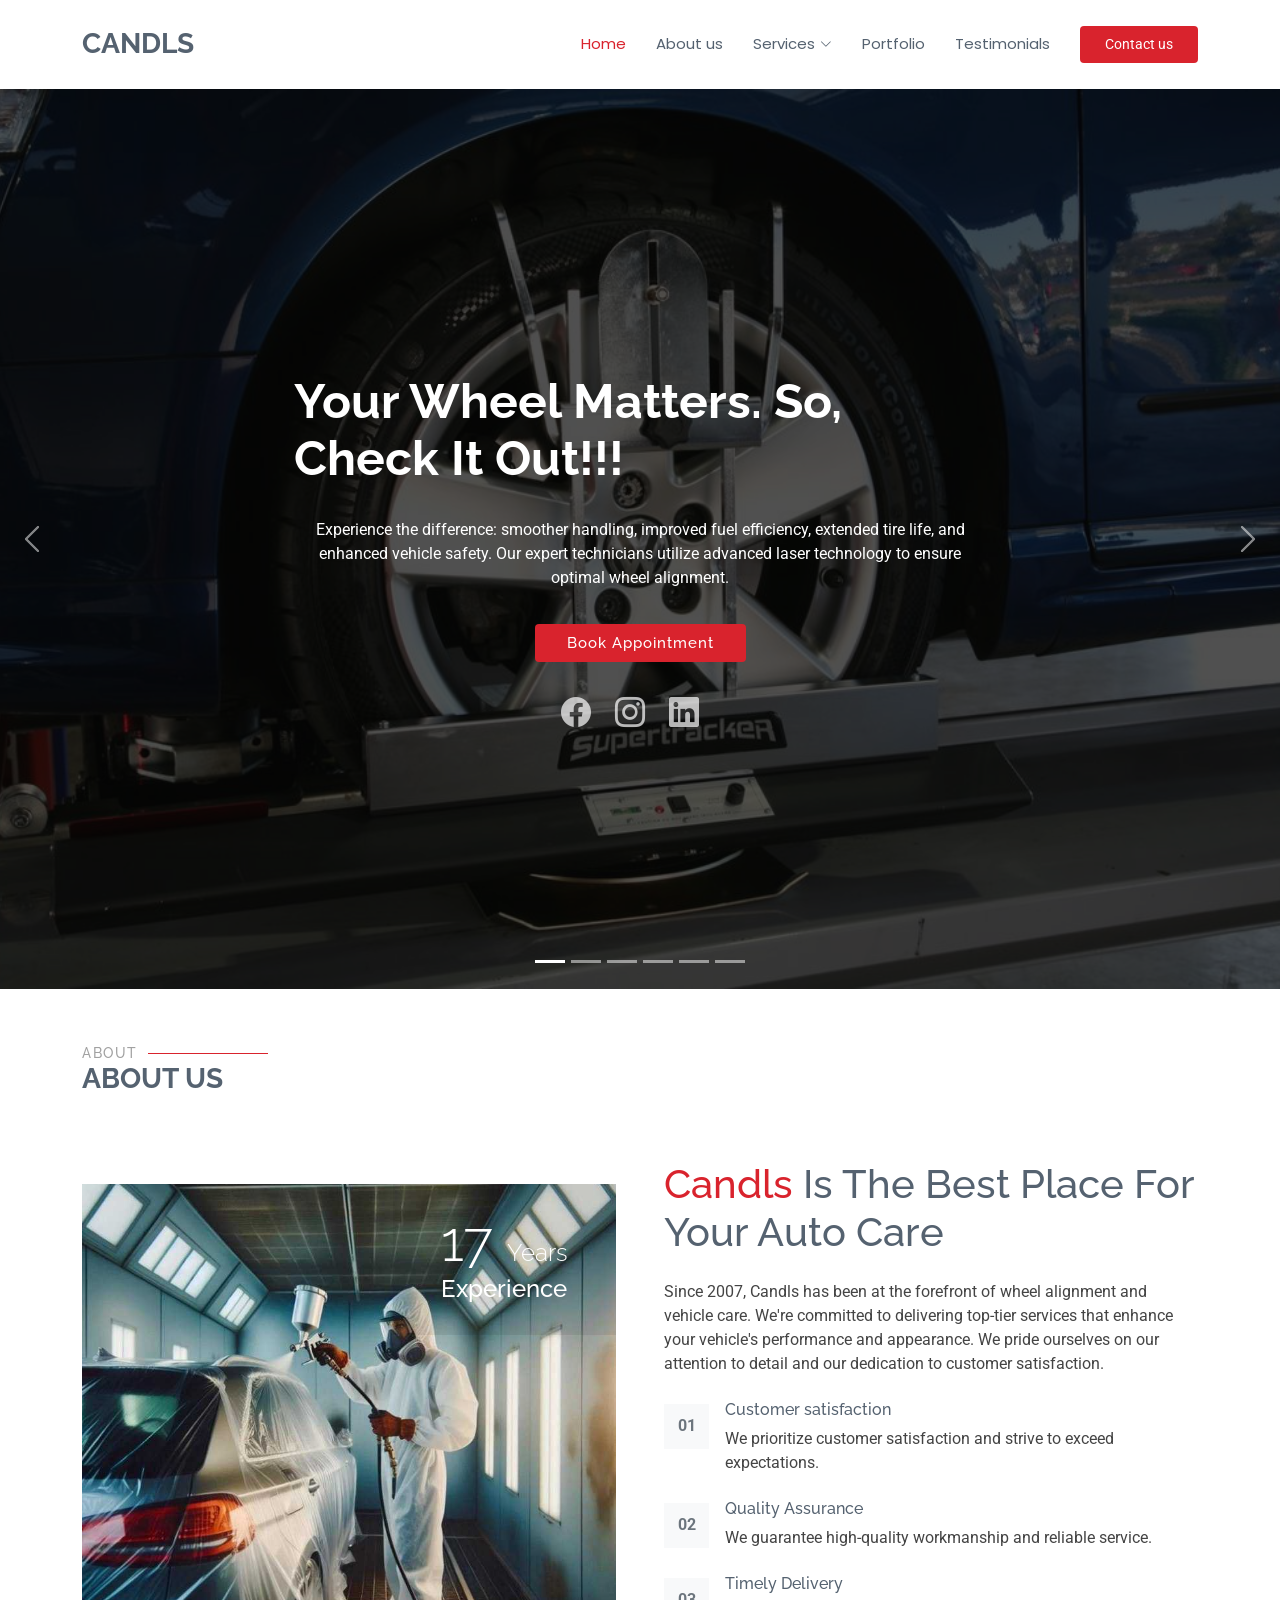
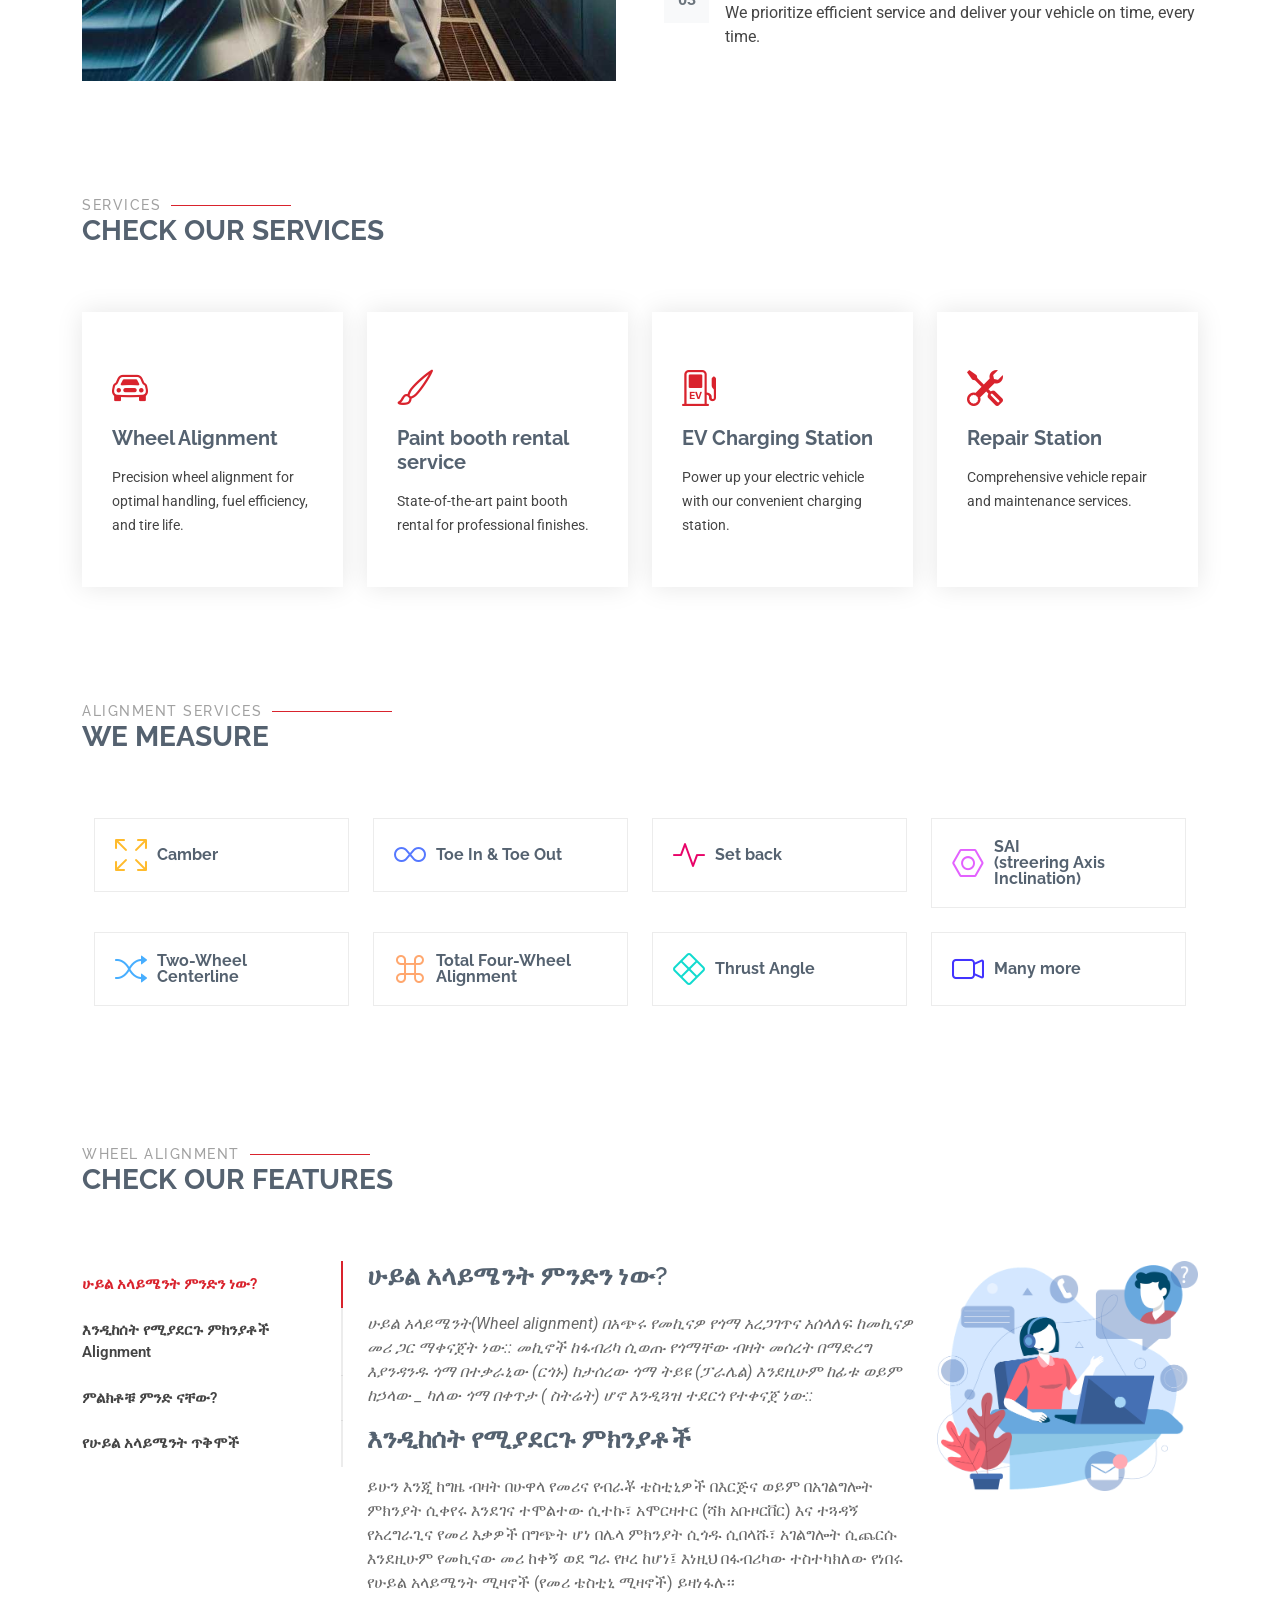
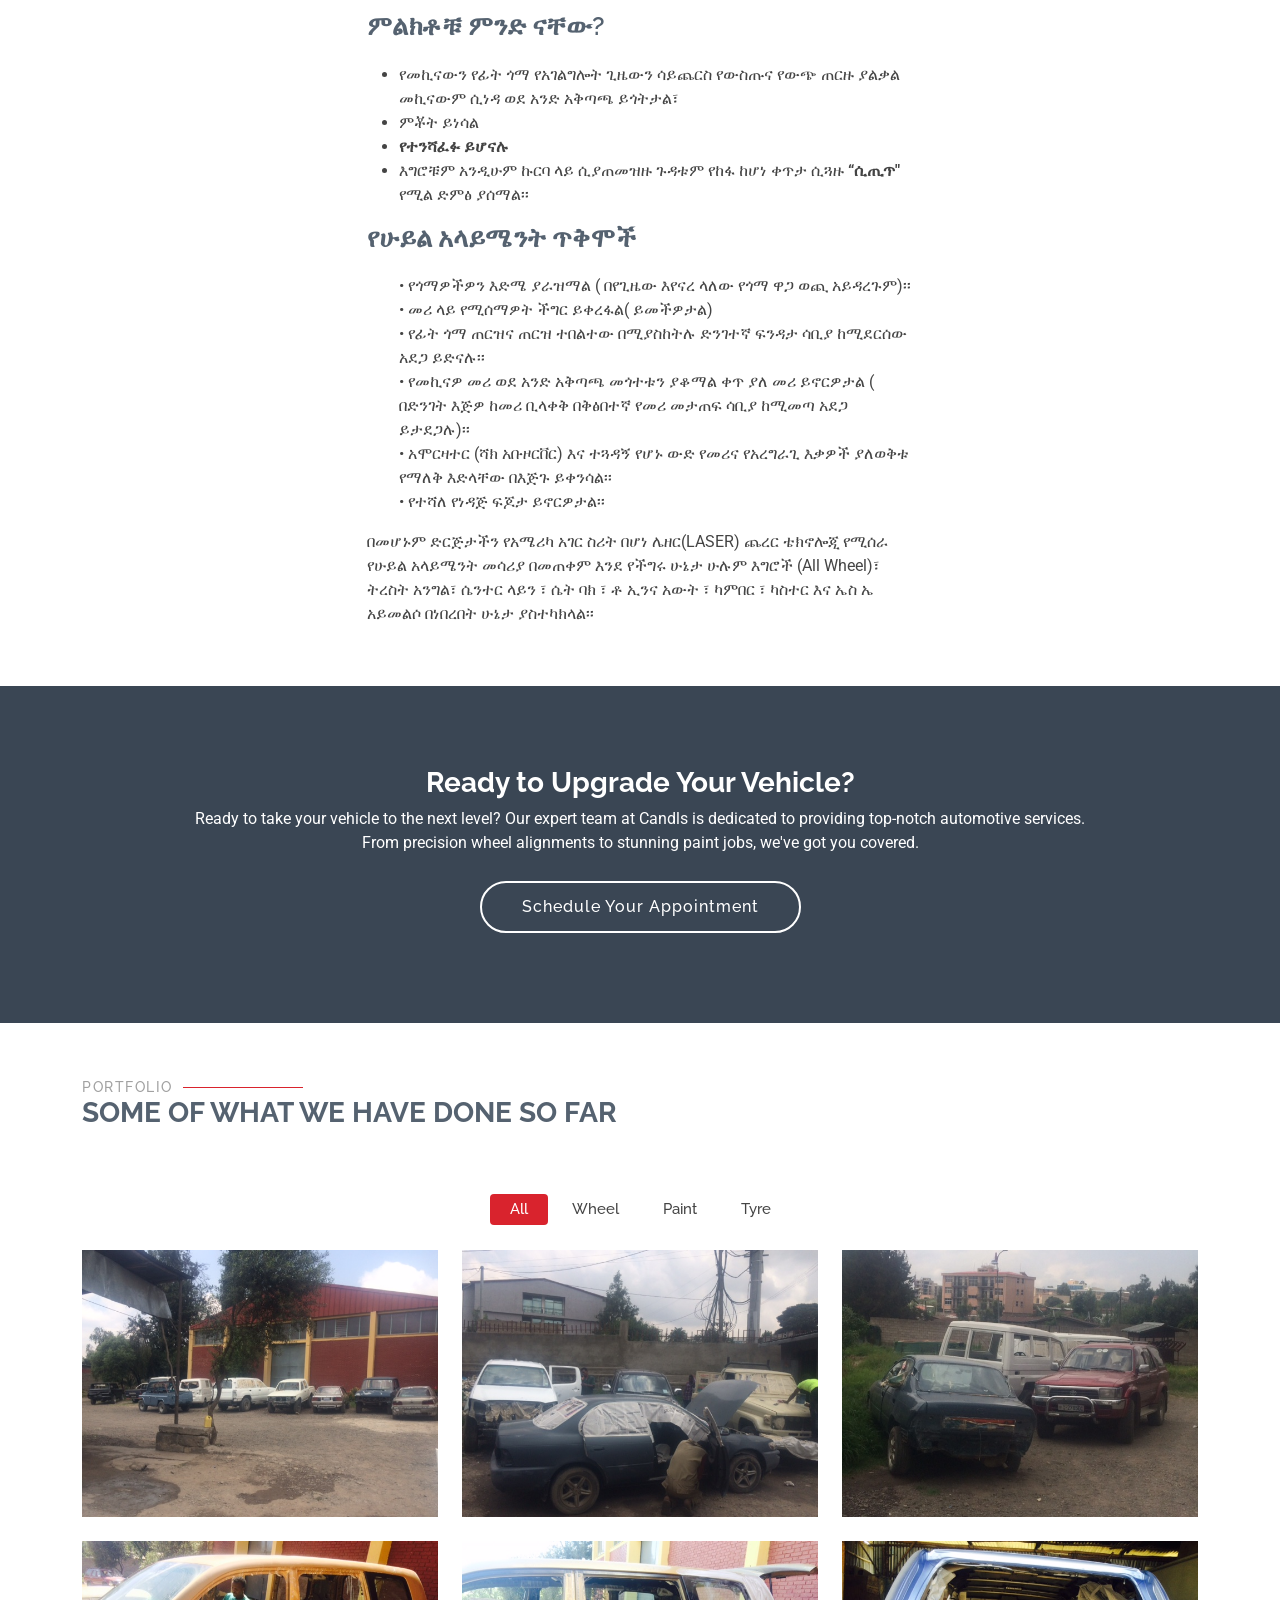
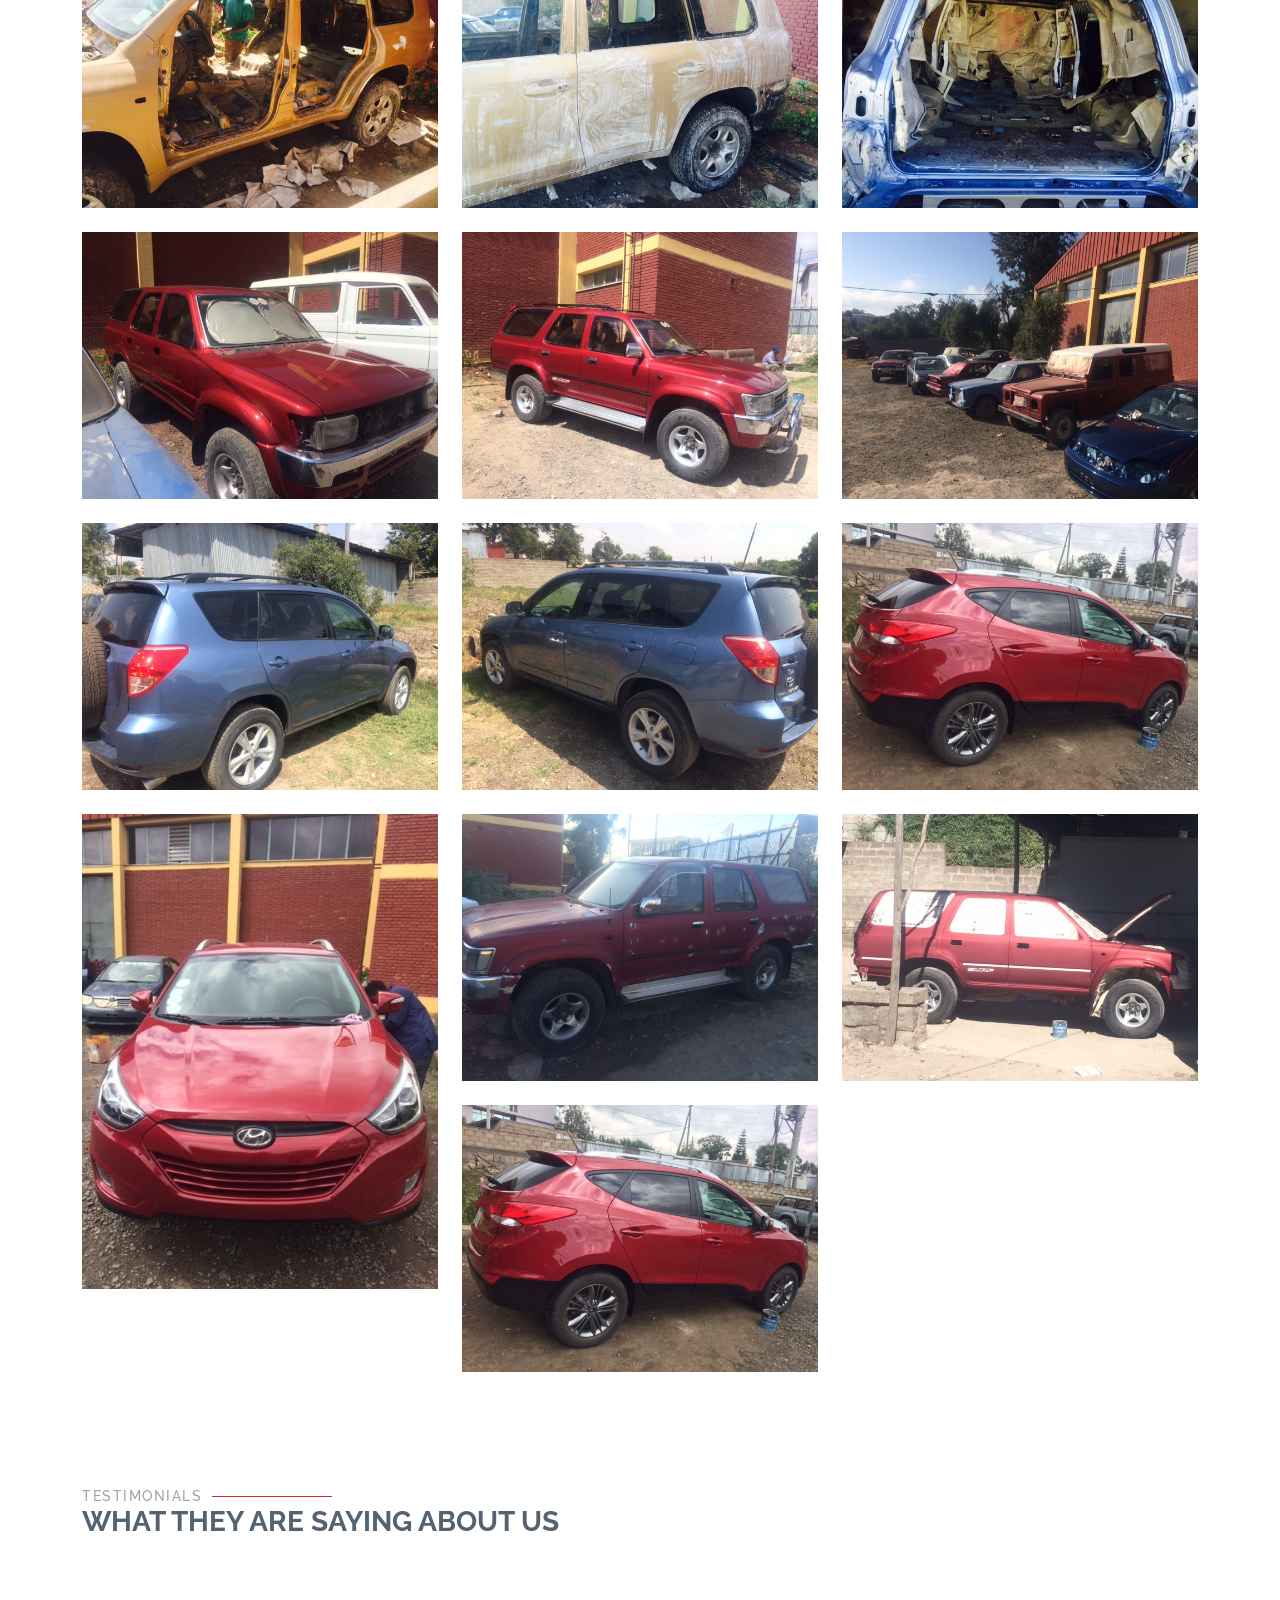
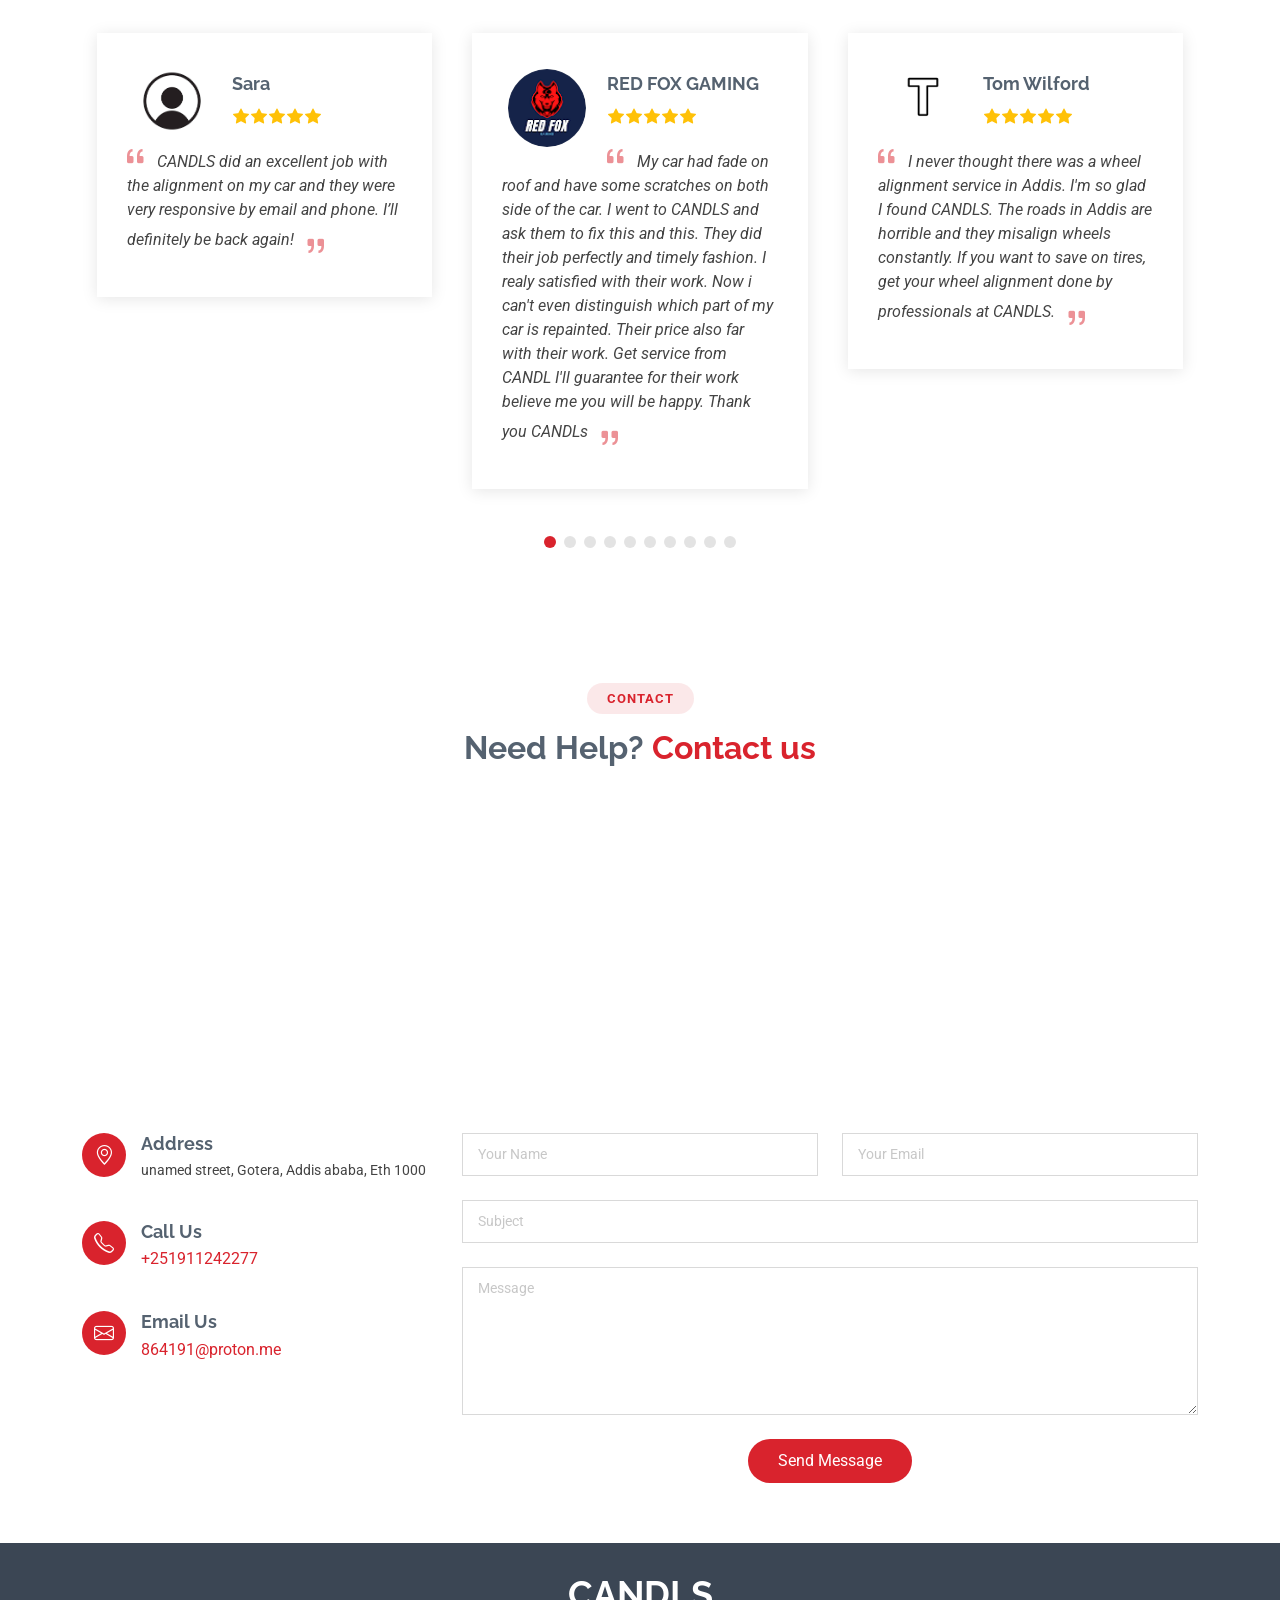
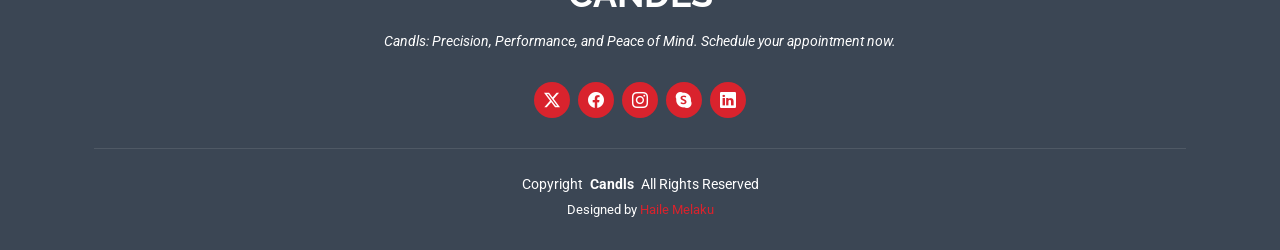
<file: index.html>
<!DOCTYPE html>
<html lang="en">

<head>
  <meta charset="utf-8">
  <meta content="width=device-width, initial-scale=1.0" name="viewport">
  <title>Candls </title>
  <meta name="description"
    content="Experience precision wheel alignment in Addis Ababa at Candls. Our expert technicians utilize advanced laser technology for optimal handling and tire life. Book now!">
  <!-- <meta name="keywords" content=""> -->

  <meta name="keywords"
    content="wheel alignment, electric car charging station in Addis Ababa, car alignment, isuzu repair in addis ababa, ID6 charging in ethiopia, automotive services in addis ababa, ethiopia, ጋራዥ, የመኪና ጎማ, የመኪና ጎማ ጥገና, የመኪና አሰላለፍ, የጎማ መለዋወጫዎች, የነዳጅ ቆጣቢነት, አያያዝ, ደህንነት, የአውቶሞቲቭ አገልግሎቶች, ኢትዮጵያ, አዲስ አበባ, የአዲስ አበባ የመኪና ጥገና አገልግሎት">

  <!-- Favicons -->
  <link href="assets/img/favicon-32x32.png" rel="icon">
  <link href="assets/img/apple-touch-icon.png" rel="apple-touch-icon">

  <link rel="apple-touch-icon" sizes="180x180" href="/apple-touch-icon.png">


  <!-- Fonts -->
  <link href="https://fonts.googleapis.com" rel="preconnect">
  <link href="https://fonts.gstatic.com" rel="preconnect" crossorigin>
  <link
    href="https://fonts.googleapis.com/css2?family=Roboto:ital,wght@0,100;0,300;0,400;0,500;0,700;0,900;1,100;1,300;1,400;1,500;1,700;1,900&family=Poppins:ital,wght@0,100;0,200;0,300;0,400;0,500;0,600;0,700;0,800;0,900;1,100;1,200;1,300;1,400;1,500;1,600;1,700;1,800;1,900&family=Raleway:ital,wght@0,100;0,200;0,300;0,400;0,500;0,600;0,700;0,800;0,900;1,100;1,200;1,300;1,400;1,500;1,600;1,700;1,800;1,900&display=swap"
    rel="stylesheet">

  <!-- Vendor CSS Files -->
  <link href="assets/vendor/bootstrap/css/bootstrap.min.css" rel="stylesheet">
  <link href="assets/vendor/bootstrap-icons/bootstrap-icons.css" rel="stylesheet">
  <link href="assets/vendor/aos/aos.css" rel="stylesheet">
  <link href="assets/vendor/glightbox/css/glightbox.min.css" rel="stylesheet">
  <link href="assets/vendor/swiper/swiper-bundle.min.css" rel="stylesheet">

  <!-- Main CSS File -->
  <link href="assets/css/main.css" rel="stylesheet">

</head>

<body class="index-page">

  <header id="header" class="header d-flex align-items-center sticky-top">
    <div class="container-fluid container-xl position-relative d-flex align-items-center">

      <a href="index.html" class="logo d-flex align-items-center me-auto">

        <h1 class="sitename">Candls</h1>
      </a>

      <nav id="navmenu" class="navmenu">
        <ul>
          <li><a href="#hero" class="active">Home</a></li>
          <li><a href="#about">About us</a></li>
          <li class="dropdown"><a href="#services"><span>Services</span> <i
                class="bi bi-chevron-down toggle-dropdown"></i></a>
            <ul>
              <li><a href="wheelalignment.html">Wheel alignment</a></li>
              <li><a href="paintboothrental.html">Paint booth rental</a></li>
              <li><a href="ev/evchargin.html">Repair station</a></li>
            </ul>
          </li>
          <li><a href="#portfolio">Portfolio</a></li>
          <li><a href="#testimonials">Testimonials</a></li>
        </ul>
        <i class="mobile-nav-toggle d-xl-none bi bi-list"></i>
      </nav>

      <a class="btn-getstarted" href="tel:+251911242277">Contact us</a>

    </div>
  </header>

  <main class="main">

    <!-- Hero Section -->
    <section id="hero" class="hero section darker-background">

      <div id="hero-carousel" class="carousel slide carousel-fade" data-bs-ride="carousel" data-bs-interval="5000">

        <div class="carousel-item active">
          <img src="assets/wa6.jpg" alt="የመኪና ጎማ ጥገና በአዲስ አበባ, ኢትዮጵያ">
          <div class="carousel-container">
            <h2>Your Wheel Matters. So,  Check It Out!!! <br></h2>
            <p class="text-center mb-4">Experience the difference: smoother handling, improved fuel efficiency, extended
              tire life, and enhanced
              vehicle safety. Our expert technicians utilize advanced laser technology to ensure optimal wheel
              alignment.</p>
            <a href="tel:+251911242277" class="btn-get-started">Book Appointment</a>
            <div class="social-links">
              <a href="https://www.facebook.com/profile.php?id=61572306279239&mibextid=ZbWKwL"><i class="bi bi-facebook"></i></a>
              <a href="https://www.instagram.com/candlsauto?igsh=MWt0YTlnYXR1ZTlmcw=="><i class="bi bi-instagram"></i></a>
              <a href="https://jiji.com.et/sellerpage-928848"><i class="bi bi-linkedin"></i></a>
            </div>

          </div>
        </div>

        <div class="carousel-item">
          <img src="assets/wa5.jpg" alt="">
          <!-- <img src="assets/img/hero-carousel/5.jpg" alt=""> -->
          <div class="carousel-container">
            <h2>Restore Your Vehicle's Radiance<br></h2>
            <p class="text-center mb-4">Our state-of-the-art paint booth and skilled technicians deliver flawless paint
              jobs that will make your
              vehicle shine. Our meticulous attention to detail guarantees that your vehicle will look its best.</p>
            <a href="tel:+251911242277" class="btn-get-started">Book Appointment</a>
            <div class="social-links">
              <a href="https://www.facebook.com/profile.php?id=61572306279239&mibextid=ZbWKwL"><i class="bi bi-facebook"></i></a>
              <a href="https://www.instagram.com/candlsauto?igsh=MWt0YTlnYXR1ZTlmcw=="><i class="bi bi-instagram"></i></a>
              <a href="https://jiji.com.et/sellerpage-928848"><i class="bi bi-linkedin"></i></a>
            </div>
          </div>
        </div>

        <div class="carousel-item">
          <img src="assets/img/hero-carousel/7.jpg" alt="Electric vehicle charging at Candls in Addis Ababa">
          <div class="carousel-container">
            <h2>Power Up Your Electric Vehicle<br></h2>
            <p class="text-center mb-4">Soon we will realize Our EV charging station to provide fast and convenient
              charging. Whether you're on a
              long road trip or a quick errand, our charging station will be the perfect solution for your charging
              needs.</p>
            <a href="tel:+251911242277" class="btn-get-started">Book Appointment</a>
            <div class="social-links">
              <a href="https://www.facebook.com/profile.php?id=61572306279239&mibextid=ZbWKwL"><i class="bi bi-facebook"></i></a>
              <a href="https://www.instagram.com/candlsauto?igsh=MWt0YTlnYXR1ZTlmcw=="><i class="bi bi-instagram"></i></a>
              <a href="https://jiji.com.et/sellerpage-928848"><i class="bi bi-linkedin"></i></a>
            </div>
          </div>
        </div>


        <div class="carousel-item">
          <img src="assets/img/hero-carousel/17.jpg" alt="car wheel repair in addis ababa, ethiopia">
          <div class="carousel-container">
            <h2>Your Vehicle, Our Priority<br></h2>
            <p class="text-center mb-4">At Candls, we're committed to providing top-tier automotive services. Our team
              of experienced technicians is dedicated to delivering exceptional results, every time.</p>
            <a href="tel:+251911242277" class="btn-get-started">Book Appointment</a>
            <div class="social-links">
              <a href="https://www.facebook.com/profile.php?id=61572306279239&mibextid=ZbWKwL"><i class="bi bi-facebook"></i></a>
              <a href="https://www.instagram.com/candlsauto?igsh=MWt0YTlnYXR1ZTlmcw=="><i class="bi bi-instagram"></i></a>
              <a href="https://jiji.com.et/sellerpage-928848"><i class="bi bi-linkedin"></i></a>
            </div>
          </div>
        </div>

        <div class="carousel-item">
          <img src="assets/img/hero-carousel/13.jpg" alt="">
          <div class="carousel-container">
            <h2>Restore Your Vehicle's Radiance<br></h2>
            <p class="text-center mb-4">Our state-of-the-art paint booth and skilled technicians deliver flawless paint
              jobs that will make your
              vehicle shine. Our meticulous attention to detail guarantees that your vehicle will look its best.</p>
            <a href="tel:+251911242277" class="btn-get-started">Book Appointment</a>
            <div class="social-links">
              <a href="https://www.facebook.com/profile.php?id=61572306279239&mibextid=ZbWKwL"><i class="bi bi-facebook"></i></a>
              <a href="https://www.instagram.com/candlsauto?igsh=MWt0YTlnYXR1ZTlmcw=="><i class="bi bi-instagram"></i></a>
              <a href="https://jiji.com.et/sellerpage-928848"><i class="bi bi-linkedin"></i></a>
            </div>
          </div>
        </div>

        <div class="carousel-item">
          <img src="assets/img/hero-carousel/8.jpg" alt="የኤሌክትሮኒክስ ተሽከርካሪ ቻርጅ ማደያዎች አዲስ አበባ">
          <div class="carousel-container">
            <h2>Power Up Your Electric Vehicle<br></h2>
            <p class="text-center mb-4">Soon we will realize Our EV charging station to provide fast and convenient
              charging. Whether you're on a
              long road trip or a quick errand, our charging station will be the perfect solution for your charging
              needs.</p>
            <a href="tel:+251911242277" class="btn-get-started">Book Appointment</a>
            <div class="social-links">
              <a href="https://www.facebook.com/profile.php?id=61572306279239&mibextid=ZbWKwL"><i class="bi bi-facebook"></i></a>
              <a href="https://www.instagram.com/candlsauto?igsh=MWt0YTlnYXR1ZTlmcw=="><i class="bi bi-instagram"></i></a>
              <a href="https://jiji.com.et/sellerpage-928848"><i class="bi bi-linkedin"></i></a>
            </div>
          </div>
        </div>





        <a class="carousel-control-prev" href="#hero-carousel" role="button" data-bs-slide="prev">
          <span class="carousel-control-prev-icon bi bi-chevron-left" aria-hidden="true"></span>
        </a>

        <a class="carousel-control-next" href="#hero-carousel" role="button" data-bs-slide="next">
          <span class="carousel-control-next-icon bi bi-chevron-right" aria-hidden="true"></span>
        </a>

        <ol class="carousel-indicators"></ol>

      </div>

    </section>
    <!-- /Hero Section -->

    <!-- About Section -->
    <section id="about" class="about section">

      <!-- Section Title -->
      <div class="container section-title" data-aos="fade-up">
        <h2>About</h2>
        <p>About Us<br></p>
      </div>
      <!-- End Section Title -->

      <div class="container">
        <div class="row g-5">
          <div class="col-lg-6 pt-4" style="min-height: 400px;">
            <div class="position-relative h-100 wow fadeIn" data-wow-delay="0.1s">
              <img class="position-absolute img-fluid w-100 h-100" src="abb.jpg" style="object-fit: cover;" alt="">
              <div class="position-absolute top-0 end-0 mt-n4 me-n4 py-4 px-5" style="background: rgba(0, 0, 0, .08);">
                <h1 class="display-4 text-white mb-0">17 <span class="fs-4">Years</span></h1>
                <h4 class="text-white">Experience</h4>
              </div>
            </div>
          </div>
          <div class="col-lg-6">
            <!-- <h6 class="text-primary text-uppercase">// About Us //</h6> -->
            <h1 class="mb-4"><span style="color: #d9232d;">Candls</span> Is The Best Place For Your Auto Care</h1>
            <p class="mb-4">Since 2007, Candls has been at the forefront of wheel alignment and vehicle care. We're
              committed to delivering top-tier services that enhance your vehicle's performance and appearance. We pride
              ourselves on our attention to detail and our dedication to customer satisfaction.</p>
            <div class="row g-4 mb-3 pb-3">
              <div class="col-12 wow fadeIn" data-wow-delay="0.1s">
                <div class="d-flex">
                  <div class="bg-light d-flex flex-shrink-0 align-items-center justify-content-center mt-1"
                    style="width: 45px; height: 45px;">
                    <span class="fw-bold text-secondary">01</span>
                  </div>
                  <div class="ps-3">
                    <h6>Customer satisfaction</h6>
                    <span>We prioritize customer satisfaction and strive to exceed expectations.</span>
                  </div>
                </div>
              </div>
              <div class="col-12 wow fadeIn" data-wow-delay="0.3s">
                <div class="d-flex">
                  <div class="bg-light d-flex flex-shrink-0 align-items-center justify-content-center mt-1"
                    style="width: 45px; height: 45px;">
                    <span class="fw-bold text-secondary">02</span>
                  </div>
                  <div class="ps-3">
                    <h6>Quality Assurance</h6>
                    <span>We guarantee high-quality workmanship and reliable service.</span>
                  </div>
                </div>
              </div>
              <div class="col-12 wow fadeIn" data-wow-delay="0.5s">
                <div class="d-flex">
                  <div class="bg-light d-flex flex-shrink-0 align-items-center justify-content-center mt-1"
                    style="width: 45px; height: 45px;">
                    <span class="fw-bold text-secondary">03</span>
                  </div>
                  <div class="ps-3">
                    <h6>Timely Delivery</h6>
                    <span>We prioritize efficient service and deliver your vehicle on time, every time.</span>
                  </div>
                </div>
              </div>

            </div>
            <!-- <a href="about.html" class="btn btn-primary py-3 px-5">Read More<i class="fa fa-arrow-right ms-3"></i></a> -->
          </div>
        </div>
      </div>

    </section><!-- /About Section -->

    <!-- Services Section -->
    <section id="services" class="sservices section">

      <!-- Section Title -->
      <div class="container section-title" data-aos="fade-up">
        <h2>Services</h2>
        <p>Check Our <span class="description-title">Services</span></p>
      </div><!-- End Section Title -->

      <div class="container">

        <div class="row gy-4">

          <div class="col-xl-3 col-md-6 d-flex" data-aos="fade-up" data-aos-delay="100">
            <div class="service-item position-relative">
              <div class="icon"><i class="bi bi-car-front icon"></i></div>
              <h4><a href="wheelalignment.html" class="stretched-link">Wheel Alignment</a></h4>
              <p>Precision wheel alignment for optimal handling, fuel efficiency, and tire life.</p>
            </div>
          </div><!-- End Service Item -->

          <div class="col-xl-3 col-md-6 d-flex" data-aos="fade-up" data-aos-delay="200">
            <div class="service-item position-relative">
              <div class="icon"><i class="bi bi-brush icon"></i></div>
              <h4><a href="paintboothrental.html" class="stretched-link">Paint booth rental service</a></h4>
              <p>State-of-the-art paint booth rental for professional finishes.</p>
            </div>
          </div><!-- End Service Item -->


          <div class="col-xl-3 col-md-6 d-flex" data-aos="fade-up" data-aos-delay="400">
            <div class="service-item position-relative">
              <div class="icon"><i class="bi bi-ev-station icon"></i></div>
              <h4><a href="ev/evchargin.html" class="stretched-link">EV Charging Station</a></h4>
              <p>Power up your electric vehicle with our convenient charging station.</p>
            </div>
          </div><!-- End Service Item -->

          <div class="col-xl-3 col-md-6 d-flex" data-aos="fade-up" data-aos-delay="300">
            <div class="service-item position-relative">
              <div class="icon"><i class="bi bi-tools icon"></i></div>
              <h4><a href="wheelalignment.html" class="stretched-link">Repair Station</a></h4>
              <p>Comprehensive vehicle repair and maintenance services.</p>
            </div>
          </div><!-- End Service Item -->



        </div>

      </div>

    </section><!-- /Services Section -->


    <section id="feature" class="about section">

      <!-- Section Title -->
      <div class="container section-title" data-aos="fade-up">
        <h2>Alignment Services</h2>
        <p>We Measure<br></p>
      </div><!-- End Section Title -->

      <div class="container">
        <section id="features" class="features section">

          <div class="container">

            <div class="row gy-4">

              <div class="col-lg-3 col-md-4" data-aos="fade-up" data-aos-delay="100">
                <div class="features-item">
                  <i class="bi bi-arrows-fullscreen" style="color: #ffbb2c;"></i>
                  <h3><a href="#." class="stretched-link">Camber</a></h3>
                </div>
              </div><!-- End Feature Item -->

              <div class="col-lg-3 col-md-4" data-aos="fade-up" data-aos-delay="200">
                <div class="features-item">
                  <i class="bi bi-infinity" style="color: #5578ff;"></i>
                  <h3><a href="#." class="stretched-link">Toe In & Toe Out</a></h3>
                </div>
              </div><!-- End Feature Item -->

              <div class="col-lg-3 col-md-4" data-aos="fade-up" data-aos-delay="300">
                <div class="features-item">
                  <i class="bi bi-activity" style="color: #e80368;"></i>
                  <h3><a href="#." class="stretched-link">Set back</a></h3>
                </div>
              </div><!-- End Feature Item -->

              <div class="col-lg-3 col-md-4" data-aos="fade-up" data-aos-delay="400">
                <div class="features-item">
                  <i class="bi bi-nut" style="color: #e361ff;"></i>
                  <h3><a href="#." class="stretched-link">SAI <br> (streering Axis Inclination)</a></h3>
                </div>
              </div><!-- End Feature Item -->

              <div class="col-lg-3 col-md-4" data-aos="fade-up" data-aos-delay="500">
                <div class="features-item">
                  <i class="bi bi-shuffle" style="color: #47aeff;"></i>
                  <h3><a href="#." class="stretched-link">Two-Wheel Centerline</a></h3>
                </div>
              </div><!-- End Feature Item -->

              <div class="col-lg-3 col-md-4" data-aos="fade-up" data-aos-delay="600">
                <div class="features-item">
                  <i class="bi bi-command" style="color: #ffa76e;"></i>
                  <h3><a href="#." class="stretched-link">Total Four-Wheel Alignment</a></h3>
                </div>
              </div><!-- End Feature Item -->

              <div class="col-lg-3 col-md-4" data-aos="fade-up" data-aos-delay="700">
                <div class="features-item">
                  <i class="bi bi-x-diamond" style="color: #11dbcf;"></i>
                  <h3><a href="#." class="stretched-link">Thrust Angle</a></h3>
                </div>
              </div><!-- End Feature Item -->

              <div class="col-lg-3 col-md-4" data-aos="fade-up" data-aos-delay="800">
                <div class="features-item">
                  <i class="bi bi-camera-video" style="color: #4233ff;"></i>
                  <h3><a href="#." class="stretched-link">Many more</a></h3>
                </div>
              </div><!-- End Feature Item -->

            </div>

          </div>

        </section>
      </div>


    </section>





    <!-- Features Section -->
    <section id="features" class="features section">

      <!-- Section Title -->
      <div class="container section-title" data-aos="fade-up">
        <br>
        <h2>Wheel Alignment</h2>
        <p>Check Our Features<br></p>
      </div><!-- End Section Title -->

      <div class="container" data-aos="fade-up" data-aos-delay="100">

        <div class="row">
          <div class="col-lg-3">
            <ul class="nav nav-tabs flex-column">
              <li class="nav-item">
                <a class="nav-link active show" href="#features-tab-1">ሁይል አላይሜንት ምንድን ነው?</a>
              </li>
              <li class="nav-item">
                <a class="nav-link" href="#second">እንዲከሰት የሚያደርጉ ምክንያቶች
                  Alignment</a>
              </li>
              <li class="nav-item">
                <a class="nav-link">ምልክቶቹ ምንድ ናቸው?</a>
              </li>
              <li class="nav-item">
                <a class="nav-link">የሁይል አላይሜንት ጥቅሞች</a>
              </li>

            </ul>
          </div>
          <div class="col-lg-9 mt-4 mt-lg-0">
            <div class="tab-content">
              <div class="tab-pane active show" id="features-tab-1">
                <div class="row">
                  <div class="col-lg-8 details order-2 order-lg-1">
                    <h3 class="first">ሁይል አላይሜንት ምንድን ነው?</h3>
                    <p class="fst-italic">ሁይል አላይሜንት(Wheel alignment) በአጭሩ የመኪናዎ የጎማ አረጋገጥና አሰላለፍ ከመኪናዎ መሪ ጋር ማቀናጀት ነው::
                      መኪኖች ከፋብሪካ ሲወጡ የጎማቸው ብዛት መሰረት በማድረግ እያንዳንዱ ጎማ በተቃራኒው
                      (ርጎኑ) ከታሰረው ጎማ ትይዩ (ፓራሌል) እንደዚሁም ከፊቱ ወይም ከኃላው _ ካለው ጎማ በቀጥታ ( ስትሬት) ሆኖ እንዲጓዝ ተደርጎ የተቀናጀ ነው::
                    </p>
                    <h3>እንዲከሰት የሚያደርጉ ምክንያቶች</h3>
                    <p>ይሁን እንጂ ከግዜ ብዛት በሁዋላ የመሪና የብራቾ ቴስቲኒዎች በእርጅና ወይም በአገልግሎት ምክንያት ሲቀየሩ እንደገና ተሞልተው ሲተኩ፣
                      አሞርዛተር (ሻክ አቡዞርቨር) እና ተጓዳኝ የአረግራጊና የመሪ እቃዎች በግጭት ሆነ በሌላ ምክንያት ሲጎዱ ሲበላሹ፣ አገልግሎት ሲጨርሱ እንደዚሁም የመኪናው
                      መሪ ከቀኝ ወደ ግራ የዞረ ከሆነ፤
                      እነዚህ በፋብሪካው ተስተካክለው የነበሩ የሁይል አላይሜንት ሚዛኖች (የመሪ ቴስቲኒ ሚዛኖች) ይዛነፋሉ፡፡

                    <h3 class="second">ምልክቶቹ ምንድ ናቸው?</h3>
                    <ul>
                      <li>የመኪናውን የፊት ጎማ የአገልግሎት ጊዜውን ሳይጨርስ የውስጡና የውጭ ጠርዙ ያልቃል መኪናውም ሲነዳ <b></b> ወደ አንድ አቅጣጫ ይጎትታል፣</li>
                      <li>ምቾት ይነሳል</li>
                      <li><b>የተንሻፈፉ ይሆናሉ</b></li>
                      <li>እግሮቹም አንዲሁም ኩርባ ላይ ሲያጠመዝዙ ጉዳቱም የከፋ ከሆነ ቀጥታ ሲጓዙ <b>“ሲጢጥ"</b> የሚል ድምፅ ያሰማል፡፡</li>
                    </ul>

                    <h3 class="#third">የሁይል አላይሜንት ጥቅሞች</h3>

                    <ul>


                      • የጎማዎችዎን እድሜ ያራዝማል ( በየጊዜው እየናረ ላለው የጎማ ዋጋ ወጪ አይዳረጉም)፡፡<br>

                      • መሪ ላይ የሚሰማዎት ችግር ይቀረፋል( ይመችዎታል) <br>

                      • የፊት ጎማ ጠርዝና ጠርዝ ተበልተው በሚያስከትሉ ድንገተኛ ፍንዳታ ሳቢያ ከሚደርሰው አደጋ ይድናሉ፡፡<br>

                      • የመኪናዎ መሪ ወደ አንድ አቅጣጫ መጎተቱን ያቆማል ቀጥ ያለ መሪ ይኖርዎታል ( በድንገት እጅዎ ከመሪ ቢላቀቅ በቅፅበተኛ የመሪ መታጠፍ ሳቢያ ከሚመጣ
                      አደጋ
                      ይታደጋሉ)፡፡ <br>

                      • አሞርዛተር (ሻክ አቡዞርቨር) እና ተጓዳኝ የሆኑ ውድ የመሪና የአረግራጊ እቃዎች ያለወቅቱ የማለቅ እድላቸው
                      በእጅጉ ይቀንሳል፡፡ <br>

                      • የተሻለ የነዳጅ ፍጆታ ይኖርዎታል፡፡

                    </ul>


                    በመሆኑም ድርጅታችን የአሜሪካ አገር ስሪት በሆነ ሌዘር(LASER) ጨረር ቴክኖሎጂ የሚሰራ የሁይል አላይሜንት መሳሪያ በመጠቀም እንደ የችግሩ ሁኔታ ሁሉም
                    እግሮች (All Wheel)፣ ትረስት
                    አንግል፣ ሴንተር ላይን ፣ ሴት ባክ ፣ ቶ ኢንና አውት ፣ ካምበር ፣ ካስተር እና ኤስ ኤ
                    አይመልሶ በነበረበት ሁኔታ ያስተካክላል፡፡
                    </p>
                  </div>
                  <div class="col-lg-4 text-center order-1 order-lg-2">
                    <img src="assets/img/tabs/call.png" alt="" class="img-fluid">
                  </div>
                </div>
              </div>
              <div class="tab-pane" id="features-tab-2">
                <div class="row">
                  <div class="col-lg-8 details order-2 order-lg-1">
                    <h3>Importance of Wheel Alignment</h3>
                    <p class="fst-italic">Maintaining proper wheel alignment is essential for
                      vehicle safety and performance.</p>
                    <p>When your wheels are misaligned, it can lead to uneven tire wear, which may
                      require premature tire replacement. Additionally, misalignment can affect
                      your vehicle's handling, making it harder to steer and increasing the risk
                      of accidents. Regular wheel alignment checks can enhance your vehicle's
                      stability, improve fuel efficiency, and extend the lifespan of your tires.
                    </p>
                  </div>
                  <div class="col-lg-4 text-center order-1 order-lg-2">
                    <img src="assets/img/tabs/important.png" alt="" class="img-fluid">
                  </div>
                </div>
              </div>
              <div class="tab-pane" id="features-tab-3">
                <div class="row">
                  <div class="col-lg-8 details order-2 order-lg-1">
                    <h3>Signs You Need a Wheel Alignment</h3>
                    <p class="fst-italic">Be aware of the warning signs that indicate your vehicle
                      may need a wheel alignment.</p>
                    <p>Common signs include your vehicle pulling to one side while driving, uneven
                      tire wear, a crooked steering wheel when driving straight, and vibrations in
                      the steering wheel. If you notice any of these symptoms, it’s advisable to
                      have your alignment checked by a professional to prevent further issues.</p>
                  </div>
                  <div class="col-lg-4 text-center order-1 order-lg-2">
                    <img src="assets/img/tabs/list.png" alt="" class="img-fluid">
                  </div>
                </div>
              </div>
              <div class="tab-pane" id="features-tab-4">
                <div class="row">
                  <div class="col-lg-8 details order-2 order-lg-1">
                    <h3>When to Get a Wheel Alignment</h3>
                    <p class="fst-italic">Regular maintenance is key to ensuring your vehicle's
                      alignment is in check.</p>
                    <p>It is recommended to have your wheel alignment checked at least once a year
                      or every 12,000 miles. Additionally, you should consider getting an
                      alignment after any significant impact, such as hitting a pothole or curb,
                      or after replacing tires. Keeping your alignment in check can save you money
                      in the long run by preventing tire wear and improving fuel efficiency.</p>
                  </div>
                  <div class="col-lg-4 text-center order-1 order-lg-2">
                    <img src="assets/img/tabs/timee.png" alt="" class="img-fluid">
                  </div>
                </div>
              </div>
              <div class="tab-pane" id="features-tab-5">
                <div class="row">
                  <div class="col-lg-8 details order-2 order-lg-1">
                    <h3>The Wheel Alignment Process</h3>
                    <p class="fst-italic">Understanding the wheel alignment process can help you
                      appreciate its importance.</p>
                    <p>The wheel alignment process typically involves adjusting the camber, caster,
                      and toe angles of the wheels. A technician will use specialized equipment to
                      measure these angles and make precise adjustments. The process usually takes
                      about an hour and can significantly improve your vehicle's handling and tire
                      longevity. Regular alignments are a small investment for the safety and
                      efficiency of your vehicle.</p>
                  </div>
                  <div class="col-lg-4 text-center order-1 order-lg-2">
                    <img src="assets/img/tabs/process.png" alt="" class="img-fluid">
                  </div>
                </div>
              </div>
            </div>
          </div>
        </div>

      </div>

    </section>

    <!-- Call To Action Section -->
    <section id="call-to-action" class="call-to-action section dark-background">

      <img src="assets/img/hero-carousel/7.jpg" alt="">

      <div class="container">
        <div class="row justify-content-center" data-aos="zoom-in" data-aos-delay="100">
          <div class="col-xl-10">
            <div class="text-center">
              <h3>Ready to Upgrade Your Vehicle?</h3>
              <p>Ready to take your vehicle to the next level? Our expert team at Candls is dedicated to providing
                top-notch automotive services. From precision wheel alignments to stunning paint jobs, we've got you
                covered.</p>
              <a class="cta-btn" href="tel:+251911242277">Schedule Your Appointment</a>
            </div>
          </div>
        </div>
      </div>

    </section>
    <!-- /Call To Action Section -->



    <!-- Portfolio Section -->
    <section id="portfolio" class="portfolio section">

      <!-- Section Title -->
      <div class="container section-title" data-aos="fade-up">
        <h2>Portfolio</h2>
        <p>Some of what we have done so far</p>
      </div><!-- End Section Title -->

      <div class="container">

        <div class="isotope-layout" data-default-filter="*" data-layout="masonry" data-sort="original-order">

          <ul class="portfolio-filters isotope-filters" data-aos="fade-up" data-aos-delay="100">
            <li data-filter="*" class="filter-active">All</li>
            <li data-filter=".filter-app">Wheel</li>
            <li data-filter=".filter-product">Paint</li>
            <li data-filter=".filter-branding">Tyre</li>
          </ul><!-- End Portfolio Filters -->

          <div class="row gy-4 isotope-container" data-aos="fade-up" data-aos-delay="200">

            <div class="col-lg-4 col-md-6 portfolio-item isotope-item filter-app">
              <img src="assets/portfolio/1.jpg" class="img-fluid" alt="">
              <div class="portfolio-info">
                <h4></h4>
                <p>Alignment, Wheel, Paint Booth</p>
                <a href="assets/portfolio/1.jpg" title="App 1" data-gallery="portfolio-gallery-app"
                  class="glightbox preview-link"><i class="bi bi-zoom-in"></i></a>
                <a href="#." title="More Details" class="details-link"><i class="bi bi-link-45deg"></i></a>
              </div>
            </div><!-- End Portfolio Item -->

            <div class="col-lg-4 col-md-6 portfolio-item isotope-item filter-product">
              <img src="assets/portfolio/2.jpg" class="img-fluid" alt="">
              <div class="portfolio-info">
                <p>Alignment, Wheel, Paint Booth</p>
                <a href="assets/portfolio/2.jpg" title="Product 1" data-gallery="portfolio-gallery-product"
                  class="glightbox preview-link"><i class="bi bi-zoom-in"></i></a>
                <a href="#." title="More Details" class="details-link"><i class="bi bi-link-45deg"></i></a>
              </div>
            </div><!-- End Portfolio Item -->

            <div class="col-lg-4 col-md-6 portfolio-item isotope-item filter-branding">
              <img src="assets/portfolio/3.jpg" class="img-fluid" alt="">
              <div class="portfolio-info">
                <p>Alignment, Wheel, Paint Booth</p>
                <a href="assets/portfolio/3.jpg" title="Branding 1" data-gallery="portfolio-gallery-branding"
                  class="glightbox preview-link"><i class="bi bi-zoom-in"></i></a>
                <a href="#." title="More Details" class="details-link"><i class="bi bi-link-45deg"></i></a>
              </div>
            </div><!-- End Portfolio Item -->

            <div class="col-lg-4 col-md-6 portfolio-item isotope-item filter-app">
              <img src="assets/portfolio/4.jpg" class="img-fluid" alt="">
              <div class="portfolio-info">
                <p>Alignment, Wheel, Paint Booth</p>
                <a href="assets/portfolio/4.jpg" title="App 2" data-gallery="portfolio-gallery-app"
                  class="glightbox preview-link"><i class="bi bi-zoom-in"></i></a>
                <a href="#." title="More Details" class="details-link"><i class="bi bi-link-45deg"></i></a>
              </div>
            </div><!-- End Portfolio Item -->

            <div class="col-lg-4 col-md-6 portfolio-item isotope-item filter-product">
              <img src="assets/portfolio/5.jpg" class="img-fluid" alt="">
              <div class="portfolio-info">
                <p>Alignment, Wheel, Paint Booth</p>
                <a href="assets/portfolio/5.jpg" title="Product 2" data-gallery="portfolio-gallery-product"
                  class="glightbox preview-link"><i class="bi bi-zoom-in"></i></a>
                <a href="#." title="More Details" class="details-link"><i class="bi bi-link-45deg"></i></a>
              </div>
            </div><!-- End Portfolio Item -->

            <div class="col-lg-4 col-md-6 portfolio-item isotope-item filter-branding">
              <img src="assets/portfolio/6.jpg" class="img-fluid" alt="">
              <div class="portfolio-info">
                <p>Alignment, Wheel, Paint Booth</p>
                <a href="assets/portfolio/6.jpg" title="Branding 2" data-gallery="portfolio-gallery-branding"
                  class="glightbox preview-link"><i class="bi bi-zoom-in"></i></a>
                <a href="#." title="More Details" class="details-link"><i class="bi bi-link-45deg"></i></a>
              </div>
            </div><!-- End Portfolio Item -->

            <div class="col-lg-4 col-md-6 portfolio-item isotope-item filter-app">
              <img src="assets/portfolio/11.jpg" class="img-fluid" alt="">
              <div class="portfolio-info">
                <p>Alignment, Wheel, Paint Booth</p>
                <a href="assets/portfolio/11.jpg" title="App 1" data-gallery="portfolio-gallery-app"
                  class="glightbox preview-link"><i class="bi bi-zoom-in"></i></a>
                <a href="#." title="More Details" class="details-link"><i class="bi bi-link-45deg"></i></a>
              </div>
            </div><!-- End Portfolio Item -->

            <div class="col-lg-4 col-md-6 portfolio-item isotope-item filter-product">
              <img src="assets/portfolio/12.jpg" class="img-fluid" alt="">
              <div class="portfolio-info">
                <p>Alignment, Wheel, Paint Booth</p>
                <a href="assets/portfolio/12.jpg" title="Product 1" data-gallery="portfolio-gallery-product"
                  class="glightbox preview-link"><i class="bi bi-zoom-in"></i></a>
                <a href="#." title="More Details" class="details-link"><i class="bi bi-link-45deg"></i></a>
              </div>
            </div><!-- End Portfolio Item -->

            <div class="col-lg-4 col-md-6 portfolio-item isotope-item filter-branding">
              <img src="assets/portfolio/13.jpg" class="img-fluid" alt="">
              <div class="portfolio-info">
                <p>Alignment, Wheel, Paint Booth</p>
                <a href="assets/portfolio/13.jpg" title="Branding 1" data-gallery="portfolio-gallery-branding"
                  class="glightbox preview-link"><i class="bi bi-zoom-in"></i></a>
                <a href="#." title="More Details" class="details-link"><i class="bi bi-link-45deg"></i></a>
              </div>
            </div><!-- End Portfolio Item -->

            <div class="col-lg-4 col-md-6 portfolio-item isotope-item filter-app">
              <img src="assets/portfolio/14.jpg" class="img-fluid" alt="">
              <div class="portfolio-info">
                <p>Alignment, Wheel, Paint Booth</p>
                <a href="assets/portfolio/14.jpg" title="App 2" data-gallery="portfolio-gallery-app"
                  class="glightbox preview-link"><i class="bi bi-zoom-in"></i></a>
                <a href="#." title="More Details" class="details-link"><i class="bi bi-link-45deg"></i></a>
              </div>
            </div><!-- End Portfolio Item -->

            <div class="col-lg-4 col-md-6 portfolio-item isotope-item filter-product">
              <img src="assets/portfolio/15.jpg" class="img-fluid" alt="">
              <div class="portfolio-info">
                <p>Alignment, Wheel, Paint Booth</p>
                <a href="assets/portfolio/15.jpg" title="Product 2" data-gallery="portfolio-gallery-product"
                  class="glightbox preview-link"><i class="bi bi-zoom-in"></i></a>
                <a href="#." title="More Details" class="details-link"><i class="bi bi-link-45deg"></i></a>
              </div>
            </div><!-- End Portfolio Item -->

            <div class="col-lg-4 col-md-6 portfolio-item isotope-item filter-branding">
              <img src="assets/portfolio/16.jpg" class="img-fluid" alt="">
              <div class="portfolio-info">
                <p>Alignment, Wheel, Paint Booth</p>
                <a href="assets/portfolio/16.jpg" title="Branding 2" data-gallery="portfolio-gallery-branding"
                  class="glightbox preview-link"><i class="bi bi-zoom-in"></i></a>
                <a href="#." title="More Details" class="details-link"><i class="bi bi-link-45deg"></i></a>
              </div>
            </div><!-- End Portfolio Item -->

            <div class="col-lg-4 col-md-6 portfolio-item isotope-item filter-branding">
              <img src="assets/portfolio/18.jpg" class="img-fluid" alt="">
              <div class="portfolio-info">
                <p>Alignment, Wheel, Paint Booth</p>
                <a href="assets/portfolio/18.jpg" title="Branding 2" data-gallery="portfolio-gallery-branding"
                  class="glightbox preview-link"><i class="bi bi-zoom-in"></i></a>
                <a href="#." title="More Details" class="details-link"><i class="bi bi-link-45deg"></i></a>
              </div>
            </div><!-- End Portfolio Item -->

            <div class="col-lg-4 col-md-6 portfolio-item isotope-item filter-branding">
              <img src="assets/portfolio/9.jpg" class="img-fluid" alt="">
              <div class="portfolio-info">
                <p>Alignment, Wheel, Paint Booth</p>
                <a href="assets/portfolio/9.jpg" title="Branding 2" data-gallery="portfolio-gallery-branding"
                  class="glightbox preview-link"><i class="bi bi-zoom-in"></i></a>
                <a href="#." title="More Details" class="details-link"><i class="bi bi-link-45deg"></i></a>
              </div>
            </div><!-- End Portfolio Item -->

            <div class="col-lg-4 col-md-6 portfolio-item isotope-item filter-branding">
              <img src="assets/portfolio/10.jpg" class="img-fluid" alt="">
              <div class="portfolio-info">
                <p>Alignment, Wheel, Paint Booth</p>
                <a href="assets/portfolio/10.jpg" title="Branding 2" data-gallery="portfolio-gallery-branding"
                  class="glightbox preview-link"><i class="bi bi-zoom-in"></i></a>
                <a href="#." title="More Details" class="details-link"><i class="bi bi-link-45deg"></i></a>
              </div>

            </div><!-- End Portfolio Item -->


            <div class="col-lg-4 col-md-6 portfolio-item isotope-item filter-branding">
              <img src="assets/portfolio/17.jpg" class="img-fluid" alt="">
              <div class="portfolio-info">
                <p>Alignment, Wheel, Paint Booth</p>
                <a href="assets/portfolio/17.jpg" title="Branding 2" data-gallery="portfolio-gallery-branding"
                  class="glightbox preview-link"><i class="bi bi-zoom-in"></i></a>
                <a href="#." title="More Details" class="details-link"><i class="bi bi-link-45deg"></i></a>
              </div>
            </div><!-- End Portfolio Item -->





          </div><!-- End Portfolio Container -->

        </div>

      </div>

    </section><!-- /Portfolio Section -->

    <!-- Testimonials Section -->
    <section id="testimonials" class="testimonials section">

      <!-- Section Title -->
      <div class="container section-title" data-aos="fade-up">
        <h2>Testimonials</h2>
        <p>What they are saying about us</p>
      </div><!-- End Section Title -->

      <div class="container" data-aos="fade-up" data-aos-delay="100">

        <div class="swiper init-swiper">
          <script type="application/json" class="swiper-config">
                {
                  "loop": true,
                  "speed": 600,
                  "autoplay": {
                    "delay": 5000
                  },
                  "slidesPerView": "auto",
                  "pagination": {
                    "el": ".swiper-pagination",
                    "type": "bullets",
                    "clickable": true
                  },
                  "breakpoints": {
                    "320": {
                      "slidesPerView": 1,
                      "spaceBetween": 40
                    },
                    "1200": {
                      "slidesPerView": 3,
                      "spaceBetween": 10
                    }
                  }
                }
              </script>
          <div class="swiper-wrapper">

            <div class="swiper-slide">
              <div class="testimonial-item">
                <img src="assets/testimonials/user.png" class="testimonial-img" alt="">
                <h3>Sara</h3>
                <div class="stars">
                  <i class="bi bi-star-fill"></i><i class="bi bi-star-fill"></i><i class="bi bi-star-fill"></i><i
                    class="bi bi-star-fill"></i><i class="bi bi-star-fill"></i>
                </div>
                <p>
                  <i class="bi bi-quote quote-icon-left"></i>
                  <span>CANDLS did an excellent job with the alignment on my car and they were very responsive by email
                    and phone. I’ll definitely be back again!</span>
                  <i class="bi bi-quote quote-icon-right"></i>
                </p>
              </div>
            </div><!-- End testimonial item -->


            <div class="swiper-slide">
              <div class="testimonial-item">
                <img src="assets/testimonials/redfox.png  " class="testimonial-img" alt="">
                <h3>RED FOX GAMING</h3>
                <!-- <h4>Designer</h4> -->
                <div class="stars">
                  <i class="bi bi-star-fill"></i><i class="bi bi-star-fill"></i><i class="bi bi-star-fill"></i><i
                    class="bi bi-star-fill"></i><i class="bi bi-star-fill"></i>
                </div>
                <p>
                  <i class="bi bi-quote quote-icon-left"></i>
                  <span>My car had fade on roof and have some scratches on both side of the car. I went to CANDLS and
                    ask them to fix this and this. They did their job perfectly and timely fashion. I realy satisfied
                    with their work. Now i can't even distinguish which part of my car is repainted. Their price also
                    far with their work. Get service from CANDL I'll guarantee for their work believe me you will be
                    happy. Thank you CANDLs</span>
                  <i class="bi bi-quote quote-icon-right"></i>
                </p>
              </div>
            </div><!-- End testimonial item -->


            <div class="swiper-slide">
              <div class="testimonial-item">
                <img src="assets/testimonials/t.png" class="testimonial-img" alt="T">
                <h3>Tom Wilford</h3>
                <div class="stars">
                  <i class="bi bi-star-fill"></i><i class="bi bi-star-fill"></i><i class="bi bi-star-fill"></i><i
                    class="bi bi-star-fill"></i><i class="bi bi-star-fill"></i>
                </div>
                <p>
                  <i class="bi bi-quote quote-icon-left"></i>
                  <span>I never thought there was a wheel alignment service in Addis. I'm so glad I found CANDLS. The
                    roads in Addis are horrible and they misalign wheels constantly. If you want to save on tires, get
                    your wheel alignment done by professionals at CANDLS.</span>
                  <i class="bi bi-quote quote-icon-right"></i>
                </p>
              </div>
            </div>

            <div class="swiper-slide">
              <div class="testimonial-item">
                <img src="assets/testimonials/user.png" class="testimonial-img" alt="">
                <h3>Zewdu</h3>
                <div class="stars">
                  <i class="bi bi-star-fill"></i><i class="bi bi-star-fill"></i><i class="bi bi-star-fill"></i><i
                    class="bi bi-star-fill"></i><i class="bi bi-star-fill"></i>
                </div>
                <p>
                  <i class="bi bi-quote quote-icon-left"></i>
                  <span>መኪናዬ ቀኝ መሪ የነበረች ስትሆን ብዙ ግዜ መሪ ላይ ችግር ነበራት ችግሩም ለመፍታተ የተለያየ ቦታ ብሄድም መፍትሄ ማግኘት አልቻልኩም ነበር ይሁን እንጀ
                    ካንድልስ አላይሜንት በሚገርም ሁኔታ አስተካክለውልኛል መኪናየም ጎማ ያለወቅቱ መፍጀት አቁማለች ካለአስፈላጊ ወጪም ተገልጋዩሎሁ በጣም ቆንጆ ስራ ነዉ ቀጥሉበት
                    !!</span>
                  <i class="bi bi-quote quote-icon-right"></i>
                </p>
              </div>
            </div>

            <div class="swiper-slide">
              <div class="testimonial-item">
                <img src="assets/testimonials/adam.png" class="testimonial-img" alt="">
                <h3>Adam S</h3>
                <h4>Client</h4>
                <!-- <h4>Ceo &amp; Founder</h4> -->
                <div class="stars">
                  <i class="bi bi-star-fill"></i><i class="bi bi-star-fill"></i><i class="bi bi-star-fill"></i><i
                    class="bi bi-star-fill"></i><i class="bi bi-star-fill"></i>
                </div>
                <p>
                  <i class="bi bi-quote quote-icon-left"></i>
                  <span>Last time I went to CANDLS wheel Alignment service to get a service for my car and I found a
                    good service. I am really satisfied by their service and I wounder their patience and special look
                    to deliver best service.</span>
                  <i class="bi bi-quote quote-icon-right"></i>
                </p>
              </div>
            </div><!-- End testimonial item -->



            <div class="swiper-slide">
              <div class="testimonial-item">
                <img src="assets/testimonials/berhane.png" class="testimonial-img" alt="">
                <h3>Berhanemeskel A. Beyene</h3>
                <h4>Alignment client</h4>
                <div class="stars">
                  <i class="bi bi-star-fill"></i><i class="bi bi-star-fill"></i><i class="bi bi-star-fill"></i><i
                    class="bi bi-star-fill"></i><i class="bi bi-star-fill"></i>
                </div>
                <p>
                  <i class="bi bi-quote quote-icon-left"></i>
                  <span>I went all over Addis for wheeler alignment, but my problem with my car was not fix till I get
                    to CANDLS. Great ppl I will definitely be back there.</span>
                  <i class="bi bi-quote quote-icon-right"></i>
                </p>
              </div>
            </div><!-- End testimonial item -->








            <div class="swiper-slide">
              <div class="testimonial-item">
                <img src="assets/testimonials/user.png" class="testimonial-img" alt="">
                <h3>Abraham Tilahun</h3>
                <div class="stars">
                  <i class="bi bi-star-fill"></i><i class="bi bi-star-fill"></i><i class="bi bi-star-fill"></i><i
                    class="bi bi-star-fill"></i><i class="bi bi-star-fill"></i>
                </div>
                <p>
                  <i class="bi bi-quote quote-icon-left"></i>
                  <span>ለበርካታ ተሽከርካሪዎች የማያዳግም የመሪ ችግሮች መፍትሄ ስትሰጡ ተመልክቼያለሁ በዚሁ ቀጥሉበት፡፡</span>
                  <i class="bi bi-quote quote-icon-right"></i>
                </p>
              </div>
            </div>

            <div class="swiper-slide">
              <div class="testimonial-item">
                <img src="assets/testimonials/user.png" class="testimonial-img" alt="">
                <h3>Aman</h3>
                <div class="stars">
                  <i class="bi bi-star-fill"></i><i class="bi bi-star-fill"></i><i class="bi bi-star-fill"></i><i
                    class="bi bi-star-fill"></i><i class="bi bi-star-fill"></i>
                </div>
                <p>
                  <i class="bi bi-quote quote-icon-left"></i>
                  <span>I’m very satisfied with the service I’ve received tnx CANDLS</span>
                  <i class="bi bi-quote quote-icon-right"></i>
                </p>
              </div>
            </div>









            <div class="swiper-slide">
              <div class="testimonial-item">
                <img src="assets/testimonials/user.png" class="testimonial-img" alt="">
                <h3>Nola</h3>
                <div class="stars">
                  <i class="bi bi-star-fill"></i><i class="bi bi-star-fill"></i><i class="bi bi-star-fill"></i><i
                    class="bi bi-star-fill"></i><i class="bi bi-star-fill"></i>
                </div>
                <p>
                  <i class="bi bi-quote quote-icon-left"></i>
                  <span>Best laser alignment with accurate result!</span>
                  <i class="bi bi-quote quote-icon-right"></i>
                </p>
              </div>
            </div>


            <div class="swiper-slide">
              <div class="testimonial-item">
                <img src="assets/testimonials/gezahegn.png" class="testimonial-img" alt="">
                <h3>Gezahegn Yifa</h3>
                <div class="stars">
                  <i class="bi bi-star-fill"></i><i class="bi bi-star-fill"></i><i class="bi bi-star-fill"></i><i
                    class="bi bi-star-fill"></i><i class="bi bi-star-fill"></i>
                </div>
                <p>
                  <i class="bi bi-quote quote-icon-left"></i>
                  <span>Good job</span>
                  <i class="bi bi-quote quote-icon-right"></i>
                </p>
              </div>
            </div>





          </div>
          <div class="swiper-pagination"></div>
        </div>

      </div>

    </section><!-- /Testimonials Section -->





    <section id="contact" class="contact section">

      <!-- Section Title -->
      <div class="container contactsection-title aos-init aos-animate" data-aos="fade-up">
        <h2>Contact</h2>
        <p><span>Need Help?</span> <span class="description-title">Contact us<br></span></p>
      </div><!-- End Section Title -->

      <div class="container aos-init aos-animate" data-aos="fade-up" data-aos-delay="100">

        <div class="mb-4 aos-init aos-animate" data-aos="fade-up" data-aos-delay="200">

          <iframe style="border:0; width: 100%; height: 270px;"
            src="https://www.google.com/maps/embed?pb=!1m18!1m12!1m3!1d3648.4503294668966!2d38.75819817461309!3d8.977472889794235!2m3!1f0!2f0!3f0!3m2!1i1024!2i768!4f13.1!3m3!1m2!1s0x164b85a5466ce07b%3A0x411228f498b3c839!2sCANDLS%20Wheel%20Alignment%20%26%20Paint%20Booth%20Service%20(Car)!5e1!3m2!1sen!2set!4v1733434838741!5m2!1sen!2set"
            frameborder="0" allowfullscreen="" loading="lazy" referrerpolicy="no-referrer-when-downgrade"></iframe>
        </div>


        <div class="row gy-4">

          <div class="col-lg-4">
            <div class="info-item d-flex aos-init aos-animate" data-aos="fade-up" data-aos-delay="300">
              <i class="bi bi-geo-alt flex-shrink-0"></i>
              <div>
                <h3>Address</h3>
                <p>unamed street, Gotera, Addis ababa, Eth 1000</p>
              </div>
            </div><!-- End Info Item -->

            <div class="info-item d-flex aos-init aos-animate" data-aos="fade-up" data-aos-delay="400">
              <i class="bi bi-telephone flex-shrink-0"></i>
              <div>
                <h3>Call Us</h3>
                <a href="tel:+251911242277">+251911242277</a>
              </div>
            </div><!-- End Info Item -->

            <div class="info-item d-flex aos-init aos-animate" data-aos="fade-up" data-aos-delay="500">
              <i class="bi bi-envelope flex-shrink-0"></i>
              <div>
                <h3>Email Us</h3>
                <a href="mailto:864191@proton.me">864191@proton.me</a>
                <!-- <p>info@candls.com</p> -->
              </div>
            </div><!-- End Info Item -->

          </div>

          <div class="col-lg-8">
            <form action="forms/contact.php" method="post" class="php-email-form aos-init aos-animate"
              data-aos="fade-up" data-aos-delay="200">
              <div class="row gy-4">

                <div class="col-md-6">
                  <input type="text" name="name" class="form-control" placeholder="Your Name" required="">
                </div>

                <div class="col-md-6 ">
                  <input type="email" class="form-control" name="email" placeholder="Your Email" required="">
                </div>

                <div class="col-md-12">
                  <input type="text" class="form-control" name="subject" placeholder="Subject" required="">
                </div>

                <div class="col-md-12">
                  <textarea class="form-control" name="message" rows="6" placeholder="Message" required=""></textarea>
                </div>

                <div class="col-md-12 text-center">
                  <div class="loading">Loading</div>
                  <div class="error-message"></div>
                  <div class="sent-message">Your message has been sent. Thank you!</div>

                  <button type="submit">Send Message</button>
                </div>

              </div>
            </form>
          </div><!-- End Contact Form -->

        </div>

      </div>

    </section>

  </main>


  <footer id="footer" class="ffooter dark-background">
    <div class="container">
      <h3 class="sitename">CANDLS</h3>
      <p>Candls: Precision, Performance, and Peace of Mind. Schedule your appointment now.</p>
      <div class="social-links d-flex justify-content-center">
        <a href=""><i class="bi bi-twitter-x"></i></a>
        <a href=""><i class="bi bi-facebook"></i></a>
        <a href=""><i class="bi bi-instagram"></i></a>
        <a href=""><i class="bi bi-skype"></i></a>
        <a href=""><i class="bi bi-linkedin"></i></a>
      </div>
      <div class="container">
        <div class="copyright">
          <span>Copyright</span> <strong class="px-1 sitename">Candls</strong> <span>All Rights Reserved</span>
        </div>
        <div class="credits">
          Designed by <a href="#.">Haile Melaku</a>
        </div>
      </div>
    </div>
  </footer>

  <!-- Scroll Top -->
  <a href="#" id="scroll-top" class="scroll-top d-flex align-items-center justify-content-center"><i
      class="bi bi-arrow-up-short"></i></a>

  <!-- Preloader -->
  <div id="preloader"></div>

  <!-- Vendor JS Files -->
  <script src="assets/vendor/bootstrap/js/bootstrap.bundle.min.js"></script>
  <script src="assets/vendor/php-email-form/validate.js"></script>
  <script src="assets/vendor/aos/aos.js"></script>
  <script src="assets/vendor/glightbox/js/glightbox.min.js"></script>
  <script src="assets/vendor/imagesloaded/imagesloaded.pkgd.min.js"></script>
  <script src="assets/vendor/isotope-layout/isotope.pkgd.min.js"></script>
  <script src="assets/vendor/purecounter/purecounter_vanilla.js"></script>
  <script src="assets/vendor/waypoints/noframework.waypoints.js"></script>
  <script src="assets/vendor/swiper/swiper-bundle.min.js"></script>

  <!-- Main JS File -->
  <script src="assets/js/main.js"></script>

</body>

</html>
</file>
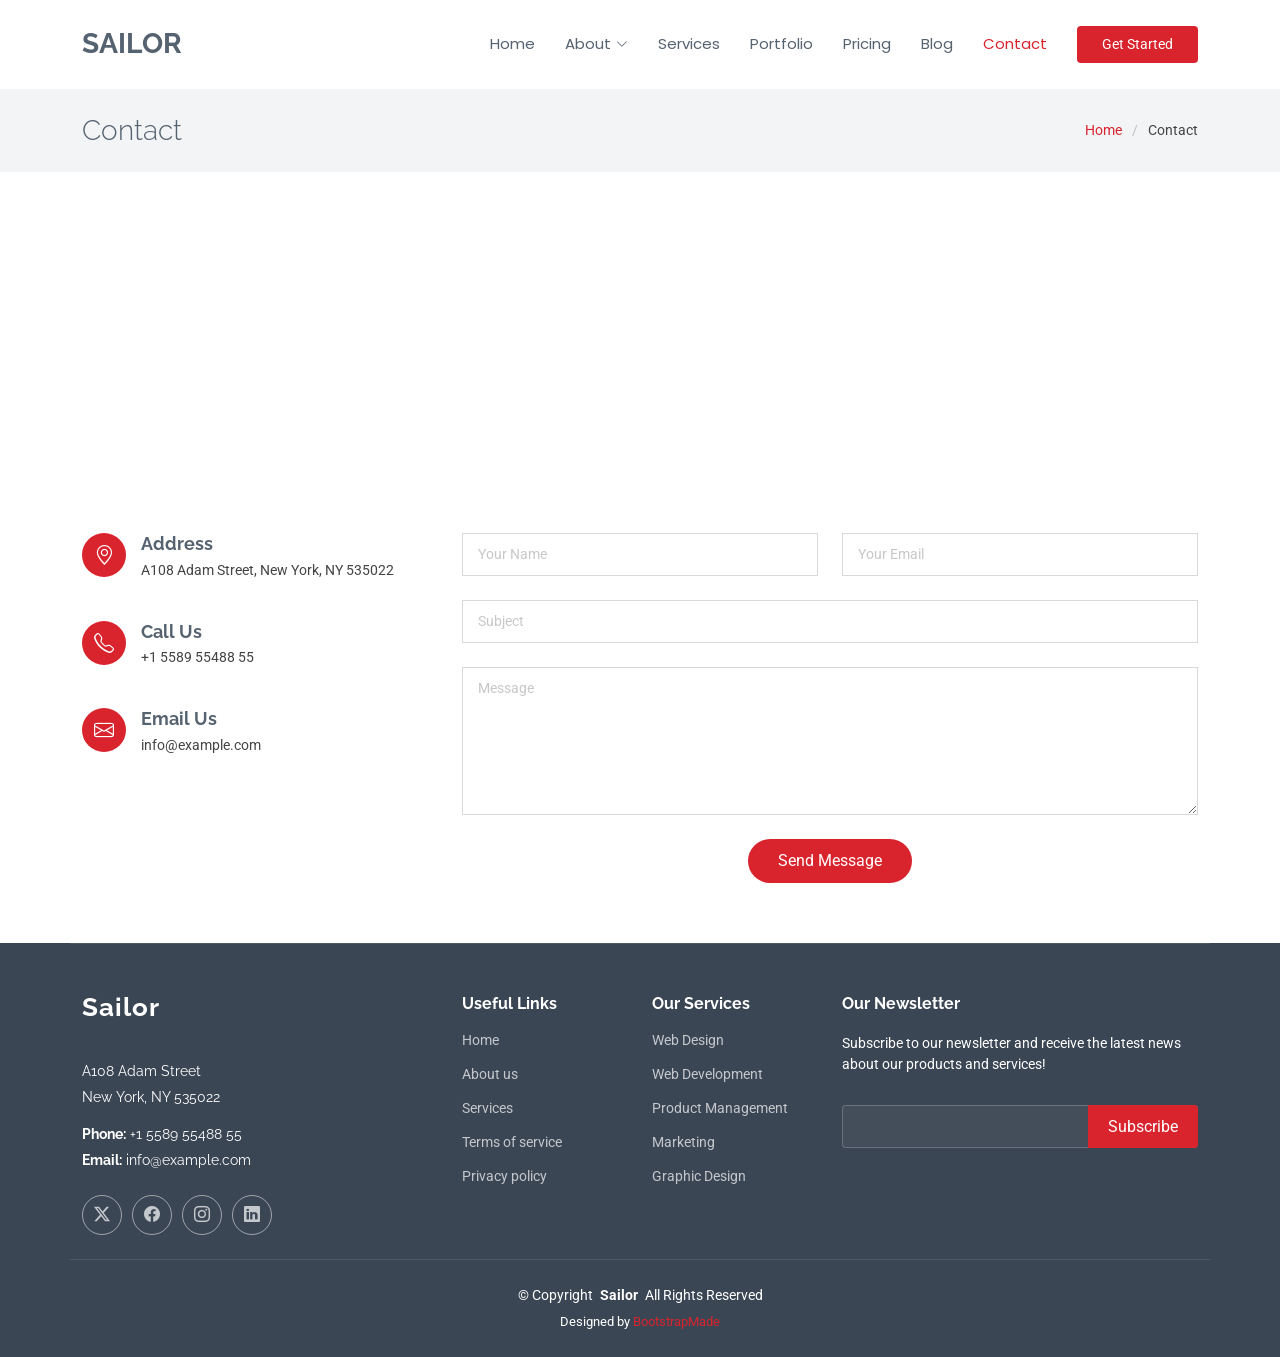
<file: contact.html>
<!DOCTYPE html>
<html lang="en">

<head>
  <meta charset="utf-8">
  <meta content="width=device-width, initial-scale=1.0" name="viewport">
  <title>Contact - Sailor Bootstrap Template</title>
  <meta name="description" content="">
  <meta name="keywords" content="">

  <!-- Favicons -->
  <link href="assets/img/favicon.png" rel="icon">
  <link href="assets/img/apple-touch-icon.png" rel="apple-touch-icon">

  <!-- Fonts -->
  <link href="https://fonts.googleapis.com" rel="preconnect">
  <link href="https://fonts.gstatic.com" rel="preconnect" crossorigin>
  <link href="https://fonts.googleapis.com/css2?family=Roboto:ital,wght@0,100;0,300;0,400;0,500;0,700;0,900;1,100;1,300;1,400;1,500;1,700;1,900&family=Poppins:ital,wght@0,100;0,200;0,300;0,400;0,500;0,600;0,700;0,800;0,900;1,100;1,200;1,300;1,400;1,500;1,600;1,700;1,800;1,900&family=Raleway:ital,wght@0,100;0,200;0,300;0,400;0,500;0,600;0,700;0,800;0,900;1,100;1,200;1,300;1,400;1,500;1,600;1,700;1,800;1,900&display=swap" rel="stylesheet">

  <!-- Vendor CSS Files -->
  <link href="assets/vendor/bootstrap/css/bootstrap.min.css" rel="stylesheet">
  <link href="assets/vendor/bootstrap-icons/bootstrap-icons.css" rel="stylesheet">
  <link href="assets/vendor/aos/aos.css" rel="stylesheet">
  <link href="assets/vendor/glightbox/css/glightbox.min.css" rel="stylesheet">
  <link href="assets/vendor/swiper/swiper-bundle.min.css" rel="stylesheet">

  <!-- Main CSS File -->
  <link href="assets/css/main.css" rel="stylesheet">

  <!-- =======================================================
  * Template Name: Sailor
  * Template URL: https://bootstrapmade.com/sailor-free-bootstrap-theme/
  * Updated: Aug 07 2024 with Bootstrap v5.3.3
  * Author: BootstrapMade.com
  * License: https://bootstrapmade.com/license/
  ======================================================== -->
</head>

<body class="contact-page">

  <header id="header" class="header d-flex align-items-center sticky-top">
    <div class="container-fluid container-xl position-relative d-flex align-items-center">

      <a href="index.html" class="logo d-flex align-items-center me-auto">
        <!-- Uncomment the line below if you also wish to use an image logo -->
        <!-- <img src="assets/img/logo.png" alt=""> -->
        <h1 class="sitename">Sailor</h1>
      </a>

      <nav id="navmenu" class="navmenu">
        <ul>
          <li><a href="#hero">Home</a></li>
          <li class="dropdown"><a href="about.html"><span>About</span> <i class="bi bi-chevron-down toggle-dropdown"></i></a>
            <ul>
              <li><a href="team.html">Team</a></li>
              <li><a href="testimonials.html">Testimonials</a></li>
              <li class="dropdown"><a href="#"><span>Deep Dropdown</span> <i class="bi bi-chevron-down toggle-dropdown"></i></a>
                <ul>
                  <li><a href="#">Deep Dropdown 1</a></li>
                  <li><a href="#">Deep Dropdown 2</a></li>
                  <li><a href="#">Deep Dropdown 3</a></li>
                  <li><a href="#">Deep Dropdown 4</a></li>
                  <li><a href="#">Deep Dropdown 5</a></li>
                </ul>
              </li>
            </ul>
          </li>
          <li><a href="services.html">Services</a></li>
          <li><a href="portfolio.html">Portfolio</a></li>
          <li><a href="pricing.html">Pricing</a></li>
          <li><a href="blog.html">Blog</a></li>
          <li><a href="contact.html" class="active">Contact</a></li>
        </ul>
        <i class="mobile-nav-toggle d-xl-none bi bi-list"></i>
      </nav>

      <a class="btn-getstarted" href="about.html">Get Started</a>

    </div>
  </header>

  <main class="main">

    <!-- Page Title -->
    <div class="page-title light-background">
      <div class="container d-lg-flex justify-content-between align-items-center">
        <h1 class="mb-2 mb-lg-0">Contact</h1>
        <nav class="breadcrumbs">
          <ol>
            <li><a href="index.html">Home</a></li>
            <li class="current">Contact</li>
          </ol>
        </nav>
      </div>
    </div><!-- End Page Title -->

    <!-- Contact Section -->
    <section id="contact" class="contact section">

      <div class="container" data-aos="fade-up" data-aos-delay="100">

        <div class="mb-4" data-aos="fade-up" data-aos-delay="200">
          <iframe style="border:0; width: 100%; height: 270px;" src="https://www.google.com/maps/embed?pb=!1m14!1m8!1m3!1d48389.78314118045!2d-74.006138!3d40.710059!3m2!1i1024!2i768!4f13.1!3m3!1m2!1s0x89c25a22a3bda30d%3A0xb89d1fe6bc499443!2sDowntown%20Conference%20Center!5e0!3m2!1sen!2sus!4v1676961268712!5m2!1sen!2sus" frameborder="0" allowfullscreen="" loading="lazy" referrerpolicy="no-referrer-when-downgrade"></iframe>
        </div><!-- End Google Maps -->

        <div class="row gy-4">

          <div class="col-lg-4">
            <div class="info-item d-flex" data-aos="fade-up" data-aos-delay="300">
              <i class="bi bi-geo-alt flex-shrink-0"></i>
              <div>
                <h3>Address</h3>
                <p>A108 Adam Street, New York, NY 535022</p>
              </div>
            </div><!-- End Info Item -->

            <div class="info-item d-flex" data-aos="fade-up" data-aos-delay="400">
              <i class="bi bi-telephone flex-shrink-0"></i>
              <div>
                <h3>Call Us</h3>
                <p>+1 5589 55488 55</p>
              </div>
            </div><!-- End Info Item -->

            <div class="info-item d-flex" data-aos="fade-up" data-aos-delay="500">
              <i class="bi bi-envelope flex-shrink-0"></i>
              <div>
                <h3>Email Us</h3>
                <p>info@example.com</p>
              </div>
            </div><!-- End Info Item -->

          </div>

          <div class="col-lg-8">
            <form action="forms/contact.php" method="post" class="php-email-form" data-aos="fade-up" data-aos-delay="200">
              <div class="row gy-4">

                <div class="col-md-6">
                  <input type="text" name="name" class="form-control" placeholder="Your Name" required="">
                </div>

                <div class="col-md-6 ">
                  <input type="email" class="form-control" name="email" placeholder="Your Email" required="">
                </div>

                <div class="col-md-12">
                  <input type="text" class="form-control" name="subject" placeholder="Subject" required="">
                </div>

                <div class="col-md-12">
                  <textarea class="form-control" name="message" rows="6" placeholder="Message" required=""></textarea>
                </div>

                <div class="col-md-12 text-center">
                  <div class="loading">Loading</div>
                  <div class="error-message"></div>
                  <div class="sent-message">Your message has been sent. Thank you!</div>

                  <button type="submit">Send Message</button>
                </div>

              </div>
            </form>
          </div><!-- End Contact Form -->

        </div>

      </div>

    </section><!-- /Contact Section -->

  </main>

  <footer id="footer" class="footer dark-background">

    <div class="container footer-top">
      <div class="row gy-4">
        <div class="col-lg-4 col-md-6 footer-about">
          <a href="index.html" class="logo d-flex align-items-center">
            <span class="sitename">Sailor</span>
          </a>
          <div class="footer-contact pt-3">
            <p>A108 Adam Street</p>
            <p>New York, NY 535022</p>
            <p class="mt-3"><strong>Phone:</strong> <span>+1 5589 55488 55</span></p>
            <p><strong>Email:</strong> <span>info@example.com</span></p>
          </div>
          <div class="social-links d-flex mt-4">
            <a href=""><i class="bi bi-twitter-x"></i></a>
            <a href=""><i class="bi bi-facebook"></i></a>
            <a href=""><i class="bi bi-instagram"></i></a>
            <a href=""><i class="bi bi-linkedin"></i></a>
          </div>
        </div>

        <div class="col-lg-2 col-md-3 footer-links">
          <h4>Useful Links</h4>
          <ul>
            <li><a href="#">Home</a></li>
            <li><a href="#">About us</a></li>
            <li><a href="#">Services</a></li>
            <li><a href="#">Terms of service</a></li>
            <li><a href="#">Privacy policy</a></li>
          </ul>
        </div>

        <div class="col-lg-2 col-md-3 footer-links">
          <h4>Our Services</h4>
          <ul>
            <li><a href="#">Web Design</a></li>
            <li><a href="#">Web Development</a></li>
            <li><a href="#">Product Management</a></li>
            <li><a href="#">Marketing</a></li>
            <li><a href="#">Graphic Design</a></li>
          </ul>
        </div>

        <div class="col-lg-4 col-md-12 footer-newsletter">
          <h4>Our Newsletter</h4>
          <p>Subscribe to our newsletter and receive the latest news about our products and services!</p>
          <form action="forms/newsletter.php" method="post" class="php-email-form">
            <div class="newsletter-form"><input type="email" name="email"><input type="submit" value="Subscribe"></div>
            <div class="loading">Loading</div>
            <div class="error-message"></div>
            <div class="sent-message">Your subscription request has been sent. Thank you!</div>
          </form>
        </div>

      </div>
    </div>

    <div class="container copyright text-center mt-4">
      <p>© <span>Copyright</span> <strong class="px-1 sitename">Sailor</strong> <span>All Rights Reserved</span></p>
      <div class="credits">
        <!-- All the links in the footer should remain intact. -->
        <!-- You can delete the links only if you've purchased the pro version. -->
        <!-- Licensing information: https://bootstrapmade.com/license/ -->
        <!-- Purchase the pro version with working PHP/AJAX contact form: [buy-url] -->
        Designed by <a href="https://bootstrapmade.com/">BootstrapMade</a>
      </div>
    </div>

  </footer>

  <!-- Scroll Top -->
  <a href="#" id="scroll-top" class="scroll-top d-flex align-items-center justify-content-center"><i class="bi bi-arrow-up-short"></i></a>

  <!-- Preloader -->
  <div id="preloader"></div>

  <!-- Vendor JS Files -->
  <script src="assets/vendor/bootstrap/js/bootstrap.bundle.min.js"></script>
  <script src="assets/vendor/php-email-form/validate.js"></script>
  <script src="assets/vendor/aos/aos.js"></script>
  <script src="assets/vendor/glightbox/js/glightbox.min.js"></script>
  <script src="assets/vendor/imagesloaded/imagesloaded.pkgd.min.js"></script>
  <script src="assets/vendor/isotope-layout/isotope.pkgd.min.js"></script>
  <script src="assets/vendor/purecounter/purecounter_vanilla.js"></script>
  <script src="assets/vendor/waypoints/noframework.waypoints.js"></script>
  <script src="assets/vendor/swiper/swiper-bundle.min.js"></script>

  <!-- Main JS File -->
  <script src="assets/js/main.js"></script>

</body>

</html>
</file>
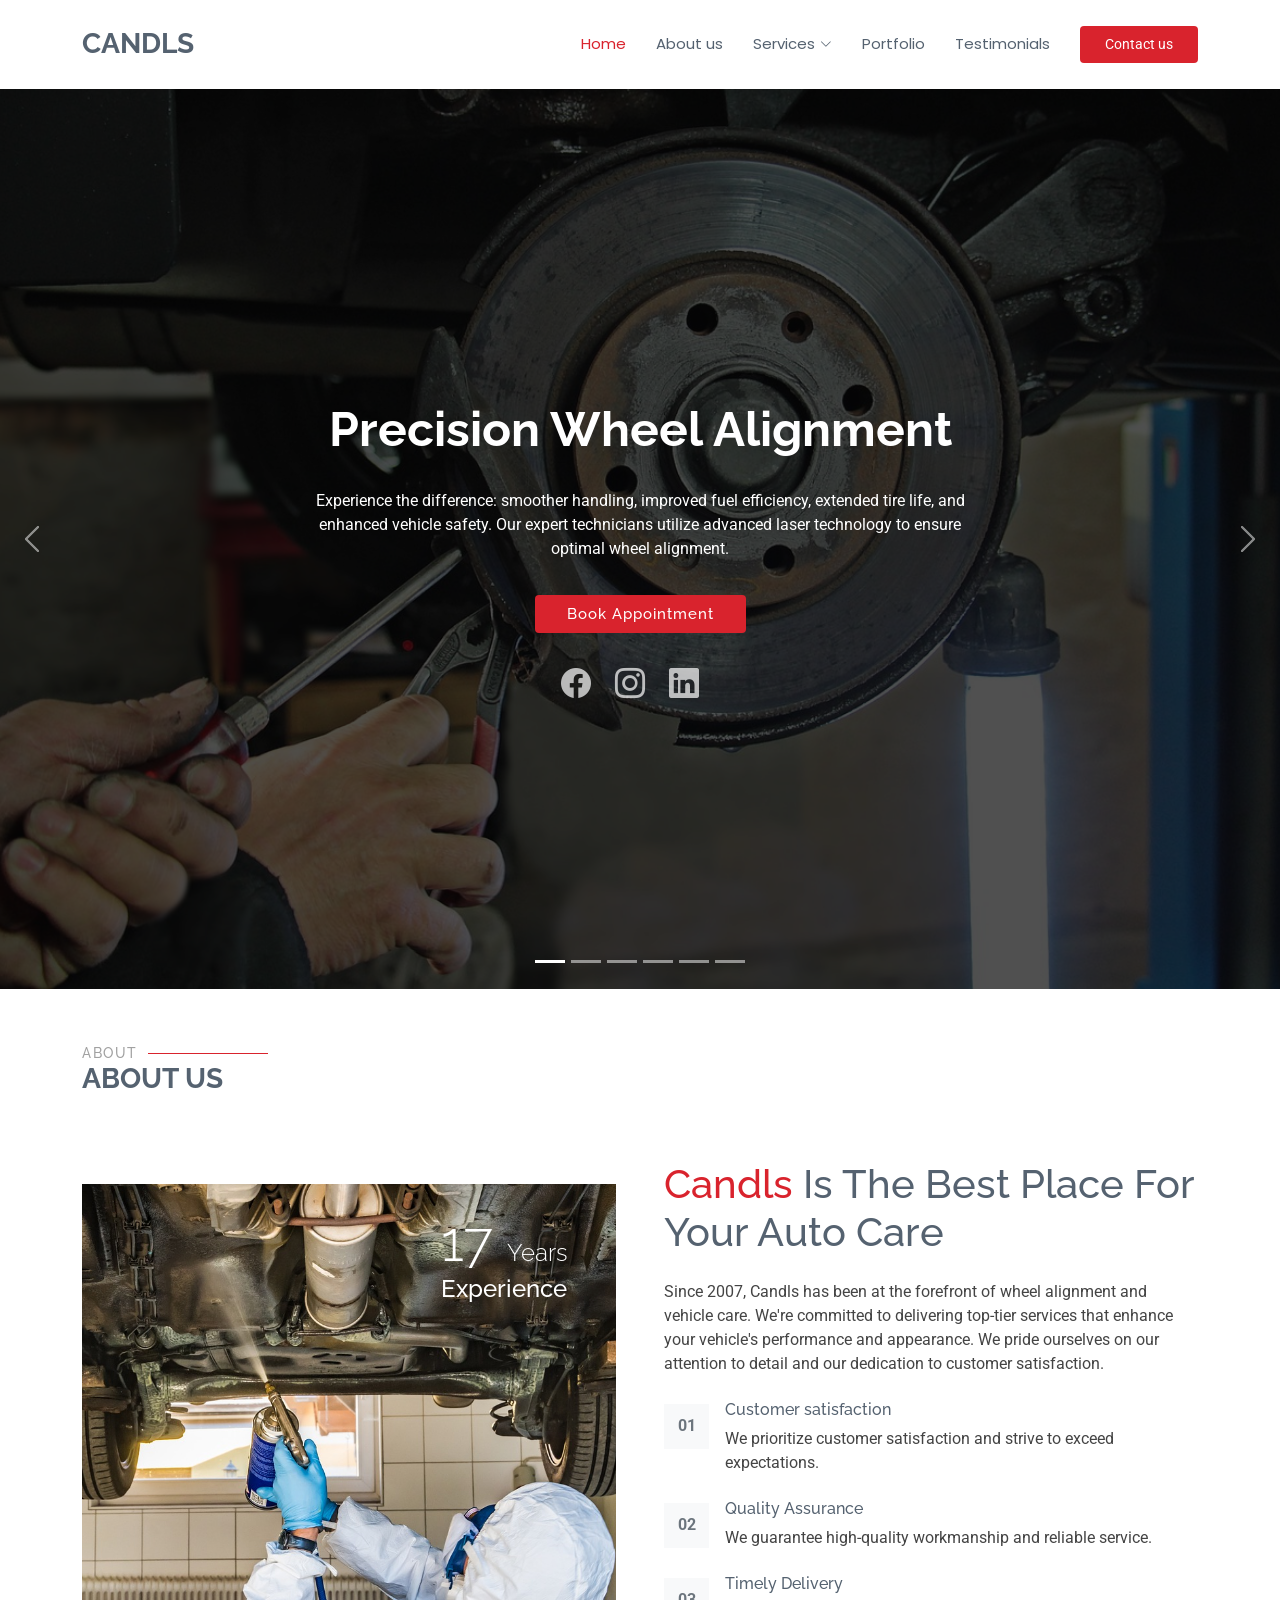
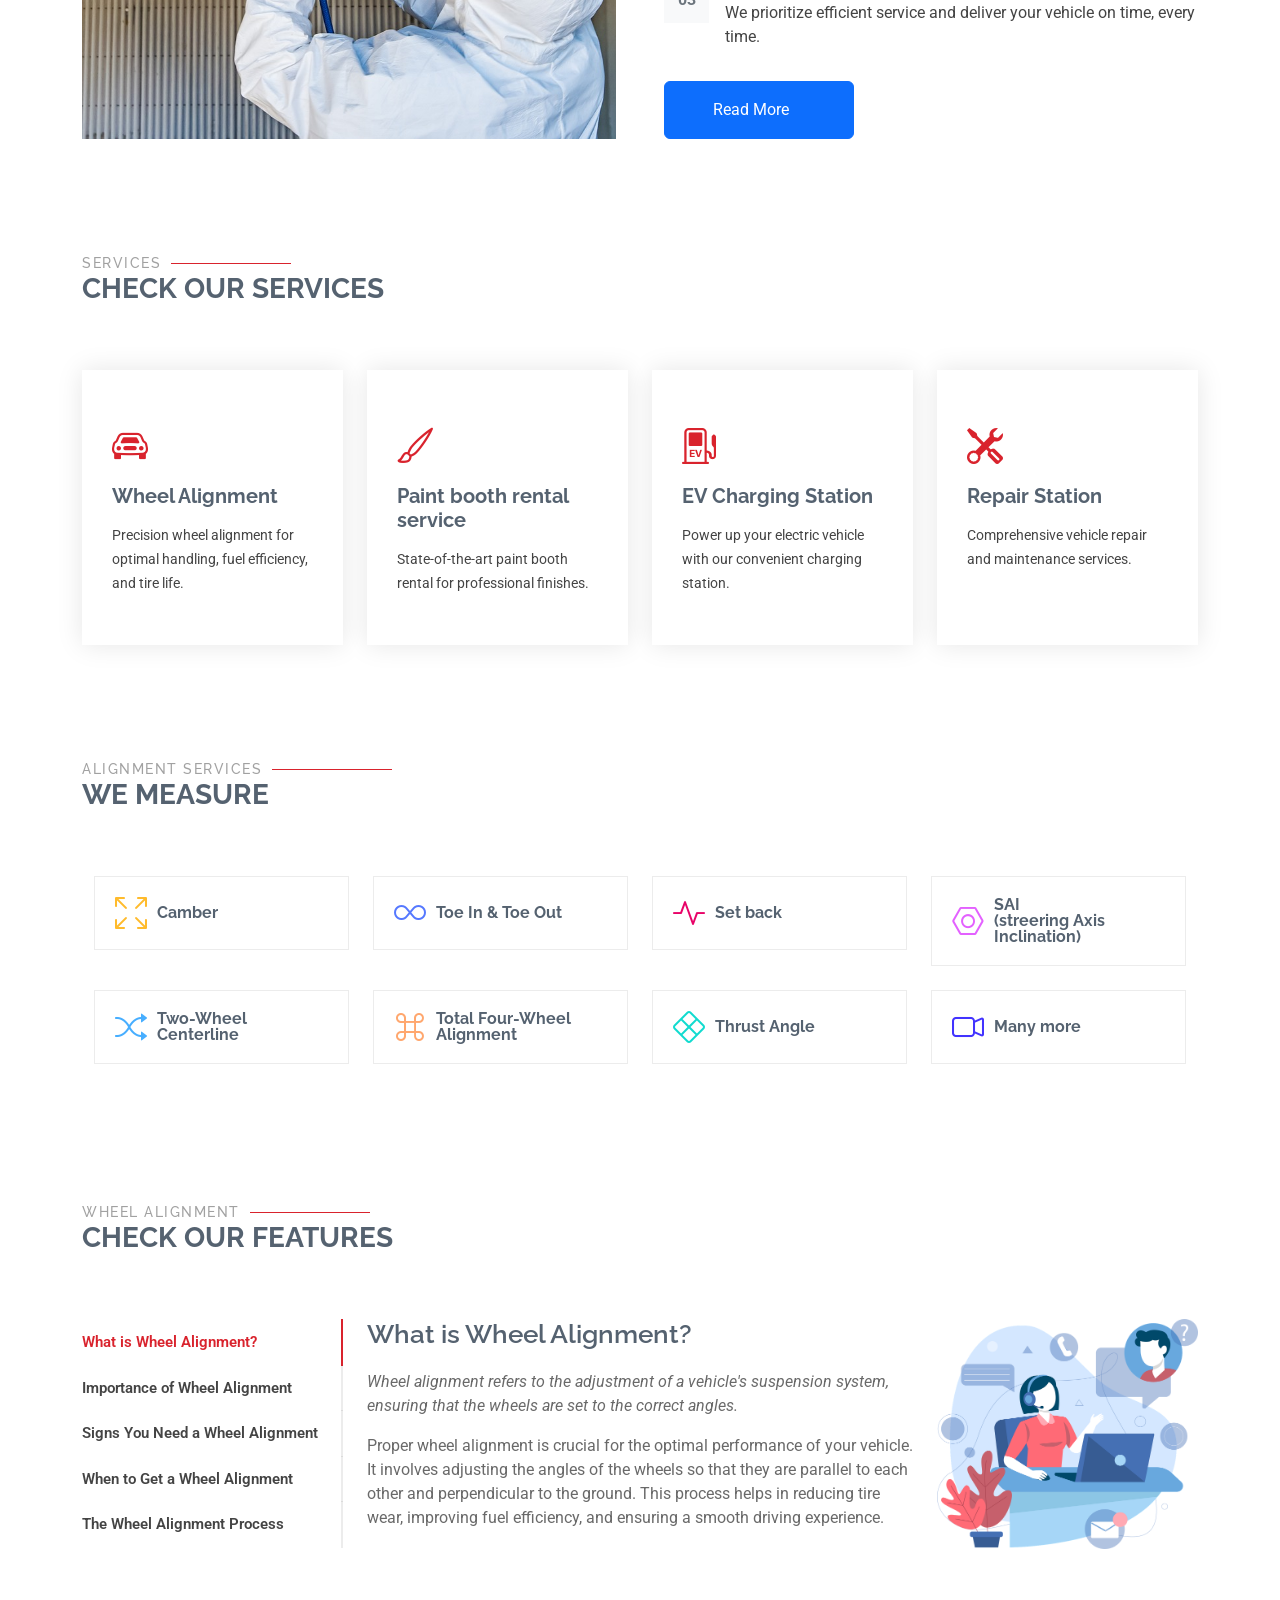
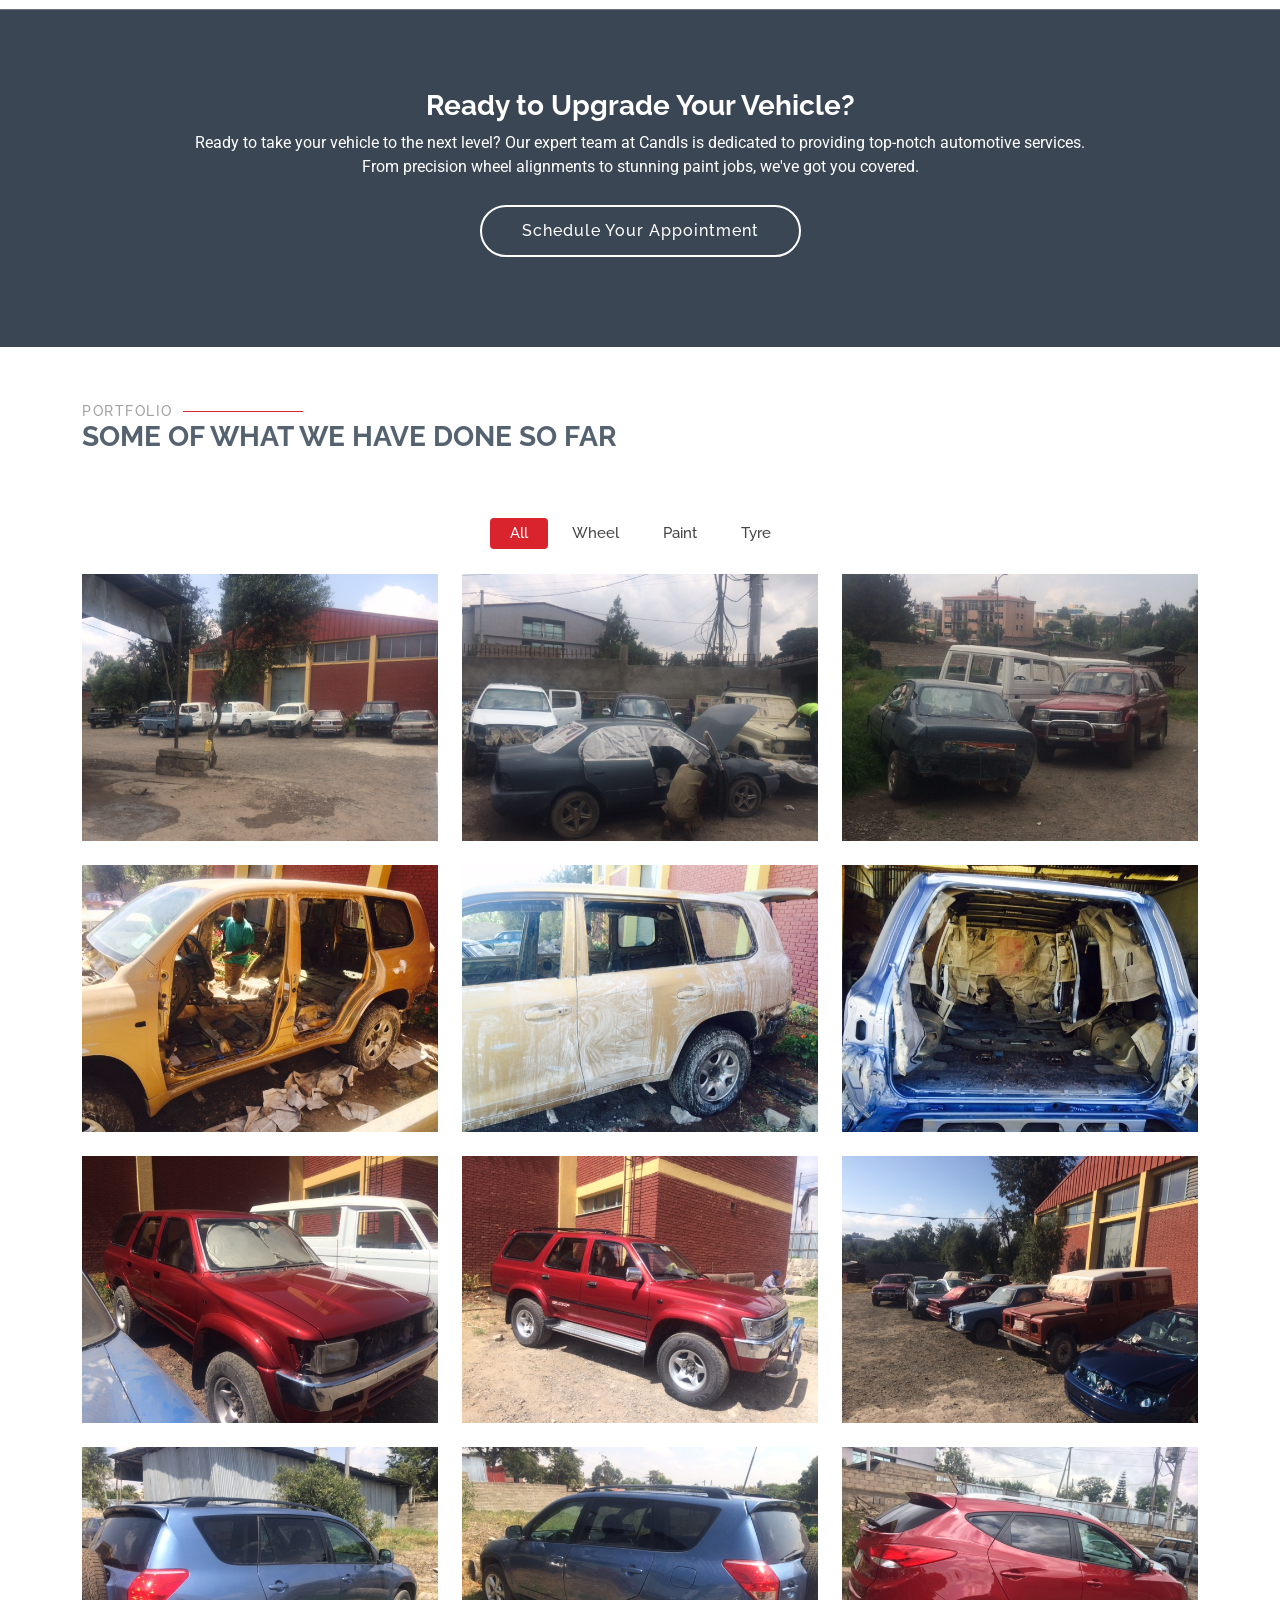
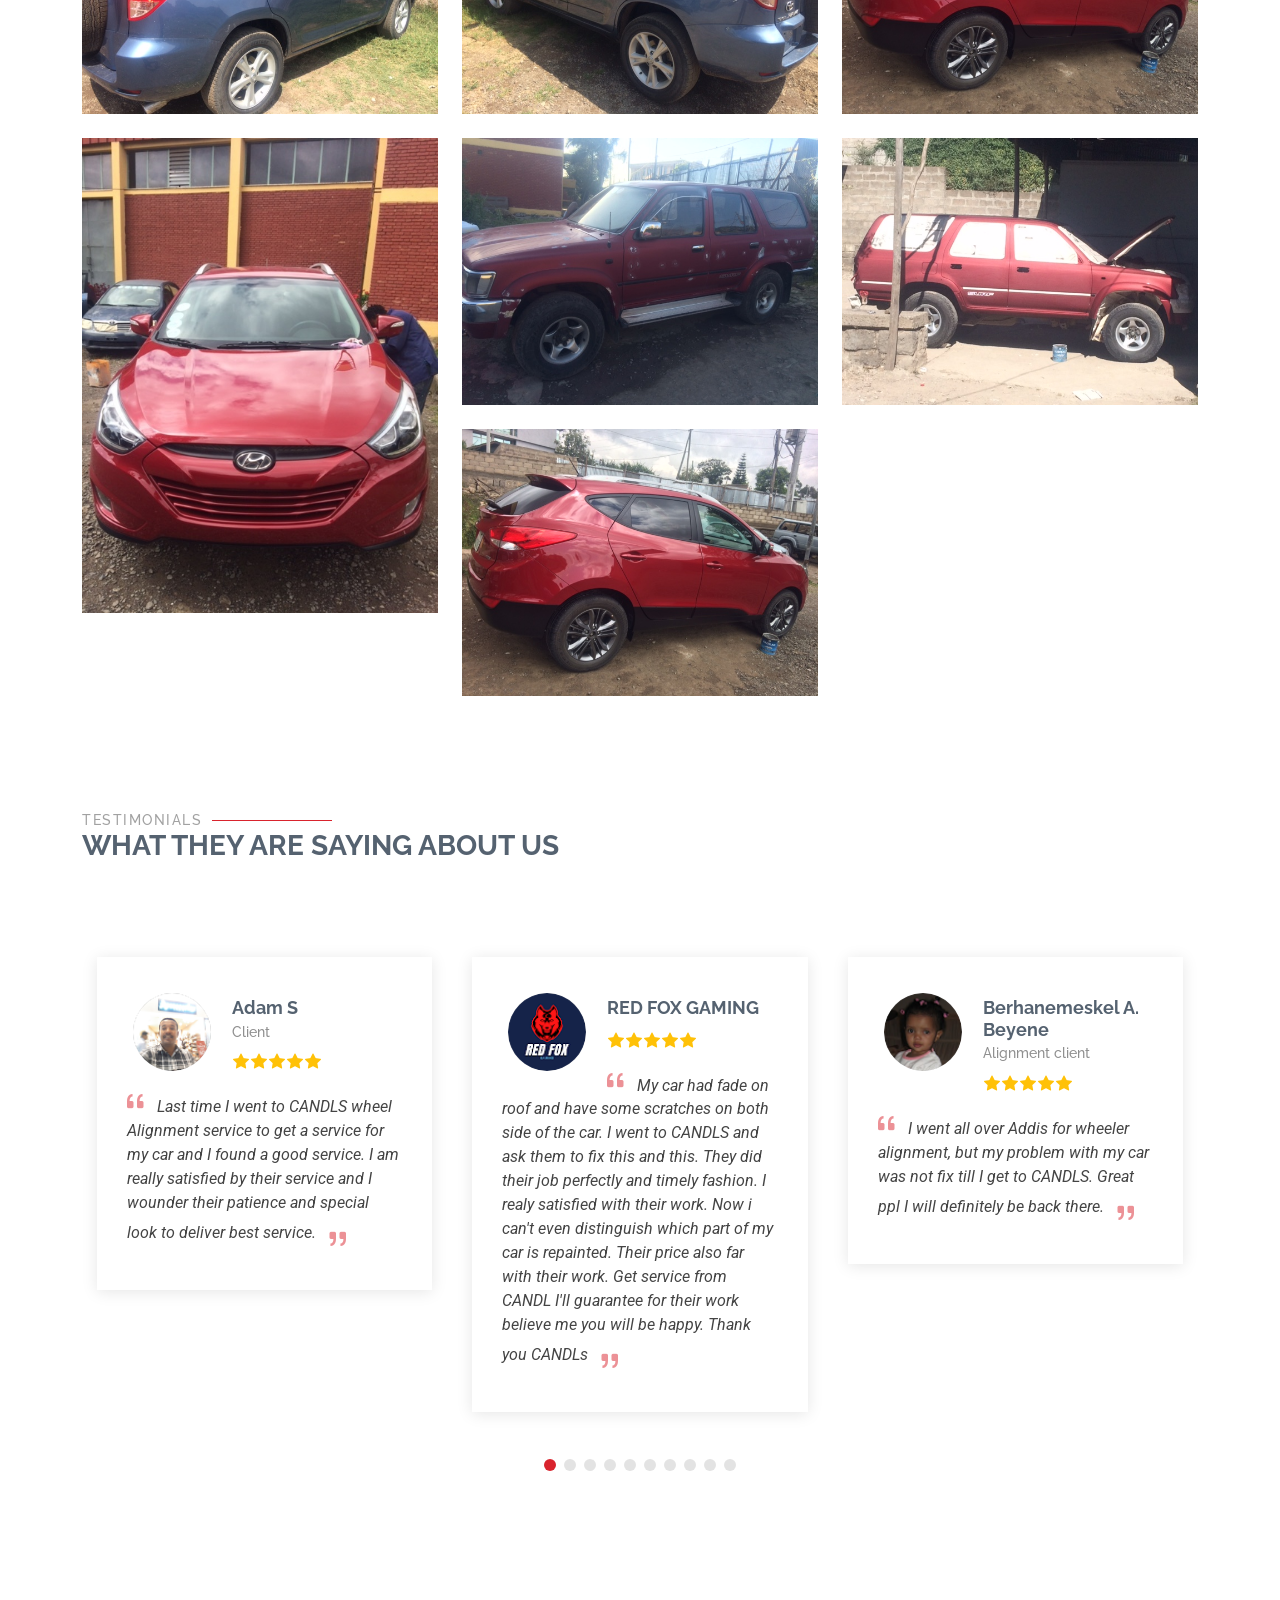
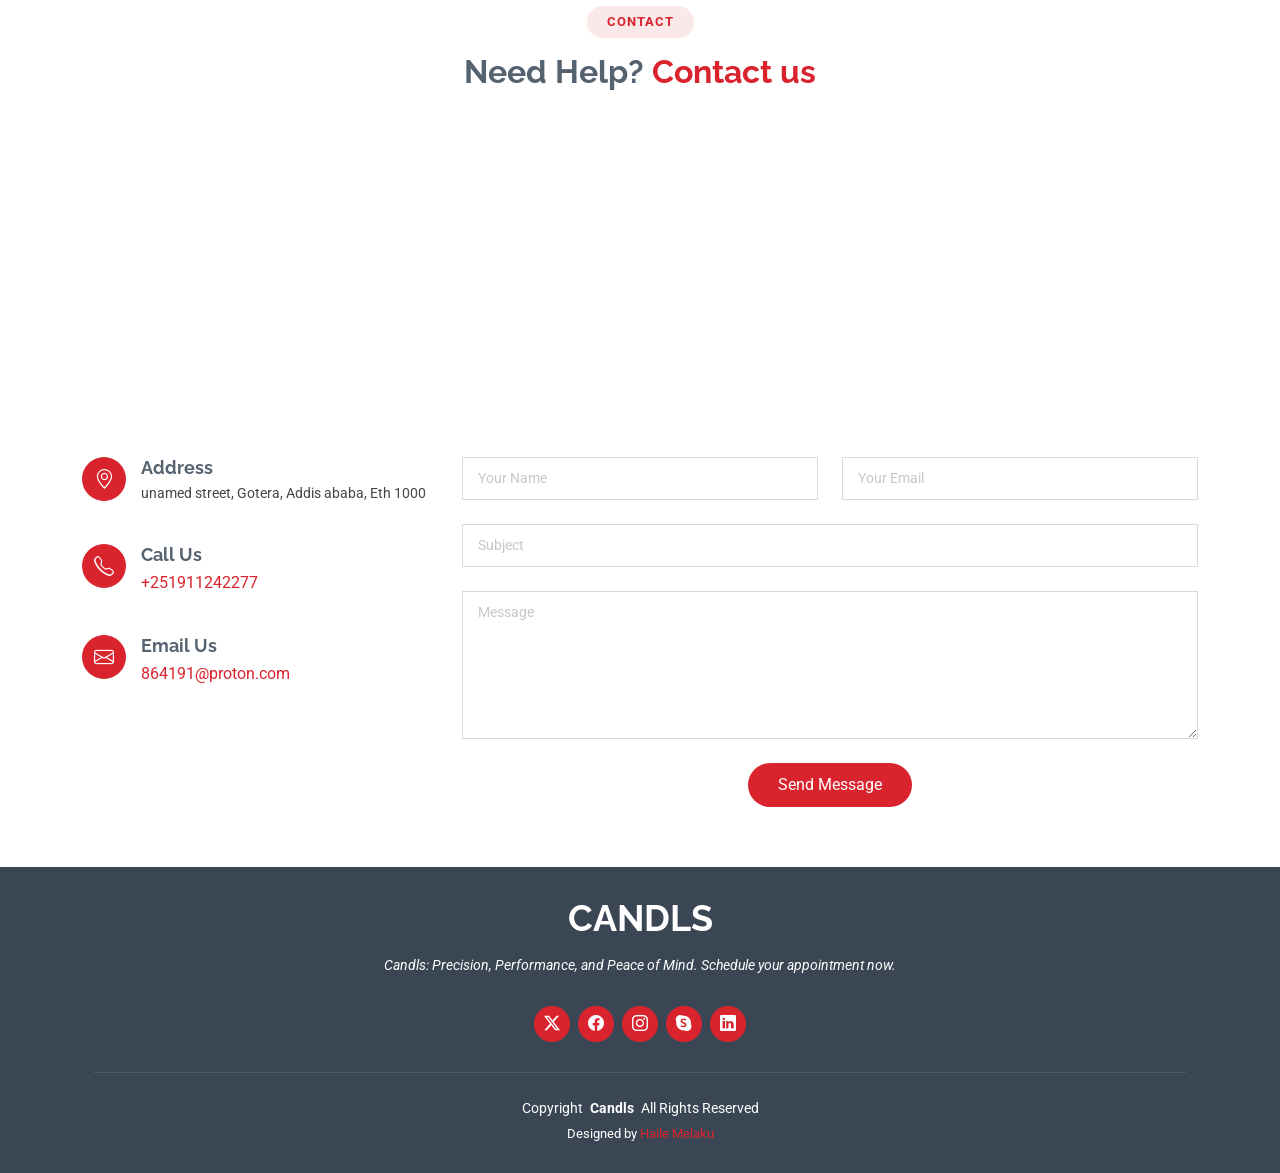
<file: indexee.html>
<!DOCTYPE html>
<html lang="en">

<head>
  <meta charset="utf-8">
  <meta content="width=device-width, initial-scale=1.0" name="viewport">
  <title>Candls </title>
  <meta name="description" content="Experience precision wheel alignment in Addis Ababa at Candls. Our expert technicians utilize advanced laser technology for optimal handling and tire life. Book now!">
  <!-- <meta name="keywords" content=""> -->

  <meta name="keywords" content="wheel alignment, electric car charging station in Addis Ababa, car alignment, isuzu repair in addis ababa, ID6 charging in ethiopia, automotive services in addis ababa, ethiopia, ጋራዥ, የመኪና ጎማ, የመኪና ጎማ ጥገና, የመኪና አሰላለፍ, የጎማ መለዋወጫዎች, የነዳጅ ቆጣቢነት, አያያዝ, ደህንነት, የአውቶሞቲቭ አገልግሎቶች, ኢትዮጵያ, አዲስ አበባ, የአዲስ አበባ የመኪና ጥገና አገልግሎት"> 

  <!-- Favicons -->
  <link href="assets/img/favicon-32x32.png" rel="icon">
  <link href="assets/img/apple-touch-icon.png" rel="apple-touch-icon">

  <link rel="apple-touch-icon" sizes="180x180" href="/apple-touch-icon.png">


  <!-- Fonts -->
  <link href="https://fonts.googleapis.com" rel="preconnect">
  <link href="https://fonts.gstatic.com" rel="preconnect" crossorigin>
  <link
    href="https://fonts.googleapis.com/css2?family=Roboto:ital,wght@0,100;0,300;0,400;0,500;0,700;0,900;1,100;1,300;1,400;1,500;1,700;1,900&family=Poppins:ital,wght@0,100;0,200;0,300;0,400;0,500;0,600;0,700;0,800;0,900;1,100;1,200;1,300;1,400;1,500;1,600;1,700;1,800;1,900&family=Raleway:ital,wght@0,100;0,200;0,300;0,400;0,500;0,600;0,700;0,800;0,900;1,100;1,200;1,300;1,400;1,500;1,600;1,700;1,800;1,900&display=swap"
    rel="stylesheet">

  <!-- Vendor CSS Files -->
  <link href="assets/vendor/bootstrap/css/bootstrap.min.css" rel="stylesheet">
  <link href="assets/vendor/bootstrap-icons/bootstrap-icons.css" rel="stylesheet">
  <link href="assets/vendor/aos/aos.css" rel="stylesheet">
  <link href="assets/vendor/glightbox/css/glightbox.min.css" rel="stylesheet">
  <link href="assets/vendor/swiper/swiper-bundle.min.css" rel="stylesheet">

  <!-- Main CSS File -->
  <link href="assets/css/main.css" rel="stylesheet">

</head>

<body class="index-page">

  <header id="header" class="header d-flex align-items-center sticky-top">
    <div class="container-fluid container-xl position-relative d-flex align-items-center">

      <a href="index.html" class="logo d-flex align-items-center me-auto">

        <h1 class="sitename">Candls</h1>
      </a>

      <nav id="navmenu" class="navmenu">
        <ul>
          <li><a href="#hero" class="active">Home</a></li>
          <li><a href="#about">About us</a></li>
          <li class="dropdown"><a href="#services"><span>Services</span> <i
                class="bi bi-chevron-down toggle-dropdown"></i></a>
            <ul>
              <li><a href="wheelalignment.html">Wheel alignment</a></li>
              <li><a href="paintboothrental.html">Paint booth rental</a></li>
              <li><a href="ev/evchargin.html">Repair station</a></li>
            </ul>
          </li>
          <li><a href="#portfolio">Portfolio</a></li>
          <li><a href="#testimonials">Testimonials</a></li>
        </ul>
        <i class="mobile-nav-toggle d-xl-none bi bi-list"></i>
      </nav>

      <a class="btn-getstarted" href="tel:+251911242277">Contact us</a>

    </div>
  </header>

  <main class="main">

    <!-- Hero Section -->
    <section id="hero" class="hero section darker-background">

      <div id="hero-carousel" class="carousel slide carousel-fade" data-bs-ride="carousel" data-bs-interval="5000">

        <div class="carousel-item active">
          <img src="assets/img/hero-carousel/3.jpg" alt="የመኪና ጎማ ጥገና በአዲስ አበባ, ኢትዮጵያ">
          <div class="carousel-container">
            <h2>Precision Wheel Alignment<br></h2>
            <p class="text-center mb-4">Experience the difference: smoother handling, improved fuel efficiency, extended
              tire life, and enhanced
              vehicle safety. Our expert technicians utilize advanced laser technology to ensure optimal wheel
              alignment.</p>
            <a href="tel:+251911242277" class="btn-get-started">Book Appointment</a>
            <div class="social-links">
              <a href="#"><i class="bi bi-facebook"></i></a>
              <a href="#"><i class="bi bi-instagram"></i></a>
              <a href="#"><i class="bi bi-linkedin"></i></a>
            </div>

          </div>
        </div>

        <div class="carousel-item">
          <img src="assets/img/hero-carousel/5.jpg" alt="">
          <div class="carousel-container">
            <h2>Restore Your Vehicle's Radiance<br></h2>
            <p class="text-center mb-4">Our state-of-the-art paint booth and skilled technicians deliver flawless paint
              jobs that will make your
              vehicle shine. Our meticulous attention to detail guarantees that your vehicle will look its best.</p>
            <a href="tel:+251911242277" class="btn-get-started">Book Appointment</a>
            <div class="social-links">
              <a href="#"><i class="bi bi-facebook"></i></a>
              <a href="#"><i class="bi bi-instagram"></i></a>
              <a href="#"><i class="bi bi-linkedin"></i></a>
            </div>
          </div>
        </div>

        <div class="carousel-item">
          <img src="assets/img/hero-carousel/7.jpg" alt="Electric vehicle charging at Candls in Addis Ababa">
          <div class="carousel-container">
            <h2>Power Up Your Electric Vehicle<br></h2>
            <p class="text-center mb-4">Soon we will realize Our EV charging station to provide fast and convenient
              charging. Whether you're on a
              long road trip or a quick errand, our charging station will be the perfect solution for your charging
              needs.</p>
            <a href="tel:+251911242277" class="btn-get-started">Book Appointment</a>
            <div class="social-links">
              <a href="#"><i class="bi bi-facebook"></i></a>
              <a href="#"><i class="bi bi-instagram"></i></a>
              <a href="#"><i class="bi bi-linkedin"></i></a>
            </div>
          </div>
        </div>


        <div class="carousel-item">
          <img src="assets/img/hero-carousel/17.jpg" alt="car wheel repair in addis ababa, ethiopia">
          <div class="carousel-container">
            <h2>Your Vehicle, Our Priority<br></h2>
            <p class="text-center mb-4">At Candls, we're committed to providing top-tier automotive services. Our team
              of experienced technicians is dedicated to delivering exceptional results, every time.</p>
            <a href="tel:+251911242277" class="btn-get-started">Book Appointment</a>
            <div class="social-links">
              <a href="#"><i class="bi bi-facebook"></i></a>
              <a href="#"><i class="bi bi-instagram"></i></a>
              <a href="#"><i class="bi bi-linkedin"></i></a>
            </div>
          </div>
        </div>

        <div class="carousel-item">
          <img src="assets/img/hero-carousel/13.jpg" alt="">
          <div class="carousel-container">
            <h2>Restore Your Vehicle's Radiance<br></h2>
            <p class="text-center mb-4">Our state-of-the-art paint booth and skilled technicians deliver flawless paint
              jobs that will make your
              vehicle shine. Our meticulous attention to detail guarantees that your vehicle will look its best.</p>
            <a href="tel:+251911242277" class="btn-get-started">Book Appointment</a>
            <div class="social-links">
              <a href="#"><i class="bi bi-facebook"></i></a>
              <a href="#"><i class="bi bi-instagram"></i></a>
              <a href="#"><i class="bi bi-linkedin"></i></a>
            </div>
          </div>
        </div>

        <div class="carousel-item">
          <img src="assets/img/hero-carousel/8.jpg" alt="የኤሌክትሮኒክስ ተሽከርካሪ ቻርጅ ማደያዎች አዲስ አበባ">
          <div class="carousel-container">
            <h2>Power Up Your Electric Vehicle<br></h2>
            <p class="text-center mb-4">Soon we will realize Our EV charging station to provide fast and convenient
              charging. Whether you're on a
              long road trip or a quick errand, our charging station will be the perfect solution for your charging
              needs.</p>
            <a href="tel:+251911242277" class="btn-get-started">Book Appointment</a>
            <div class="social-links">
              <a href="#"><i class="bi bi-facebook"></i></a>
              <a href="#"><i class="bi bi-instagram"></i></a>
              <a href="#"><i class="bi bi-linkedin"></i></a>
            </div>
          </div>
        </div>





        <a class="carousel-control-prev" href="#hero-carousel" role="button" data-bs-slide="prev">
          <span class="carousel-control-prev-icon bi bi-chevron-left" aria-hidden="true"></span>
        </a>

        <a class="carousel-control-next" href="#hero-carousel" role="button" data-bs-slide="next">
          <span class="carousel-control-next-icon bi bi-chevron-right" aria-hidden="true"></span>
        </a>

        <ol class="carousel-indicators"></ol>

      </div>

    </section>
    <!-- /Hero Section -->

    <!-- About Section -->
    <section id="about" class="about section">

      <!-- Section Title -->
      <div class="container section-title" data-aos="fade-up">
        <h2>About</h2>
        <p>About Us<br></p>
      </div>
      <!-- End Section Title -->

      <div class="container">
        <div class="row g-5">
          <div class="col-lg-6 pt-4" style="min-height: 400px;">
            <div class="position-relative h-100 wow fadeIn" data-wow-delay="0.1s">
              <img class="position-absolute img-fluid w-100 h-100" src="assets/img/ss.png" style="object-fit: cover;"
                alt="">
              <div class="position-absolute top-0 end-0 mt-n4 me-n4 py-4 px-5" style="background: rgba(0, 0, 0, .08);">
                <h1 class="display-4 text-white mb-0">17 <span class="fs-4">Years</span></h1>
                <h4 class="text-white">Experience</h4>
              </div>
            </div>
          </div>
          <div class="col-lg-6">
            <!-- <h6 class="text-primary text-uppercase">// About Us //</h6> -->
            <h1 class="mb-4"><span style="color: #d9232d;">Candls</span> Is The Best Place For Your Auto Care</h1>
            <p class="mb-4">Since 2007, Candls has been at the forefront of wheel alignment and vehicle care. We're
              committed to delivering top-tier services that enhance your vehicle's performance and appearance. We pride
              ourselves on our attention to detail and our dedication to customer satisfaction.</p>
            <div class="row g-4 mb-3 pb-3">
              <div class="col-12 wow fadeIn" data-wow-delay="0.1s">
                <div class="d-flex">
                  <div class="bg-light d-flex flex-shrink-0 align-items-center justify-content-center mt-1"
                    style="width: 45px; height: 45px;">
                    <span class="fw-bold text-secondary">01</span>
                  </div>
                  <div class="ps-3">
                    <h6>Customer satisfaction</h6>
                    <span>We prioritize customer satisfaction and strive to exceed expectations.</span>
                  </div>
                </div>
              </div>
              <div class="col-12 wow fadeIn" data-wow-delay="0.3s">
                <div class="d-flex">
                  <div class="bg-light d-flex flex-shrink-0 align-items-center justify-content-center mt-1"
                    style="width: 45px; height: 45px;">
                    <span class="fw-bold text-secondary">02</span>
                  </div>
                  <div class="ps-3">
                    <h6>Quality Assurance</h6>
                    <span>We guarantee high-quality workmanship and reliable service.</span>
                  </div>
                </div>
              </div>
              <div class="col-12 wow fadeIn" data-wow-delay="0.5s">
                <div class="d-flex">
                  <div class="bg-light d-flex flex-shrink-0 align-items-center justify-content-center mt-1"
                    style="width: 45px; height: 45px;">
                    <span class="fw-bold text-secondary">03</span>
                  </div>
                  <div class="ps-3">
                    <h6>Timely Delivery</h6>
                    <span>We prioritize efficient service and deliver your vehicle on time, every time.</span>
                  </div>
                </div>
              </div>

            </div>
            <a href="about.html" class="btn btn-primary py-3 px-5">Read More<i class="fa fa-arrow-right ms-3"></i></a>
          </div>
        </div>
      </div>

    </section><!-- /About Section -->

    <!-- Services Section -->
    <section id="services" class="sservices section">

      <!-- Section Title -->
      <div class="container section-title" data-aos="fade-up">
        <h2>Services</h2>
        <p>Check Our <span class="description-title">Services</span></p>
      </div><!-- End Section Title -->

      <div class="container">

        <div class="row gy-4">

          <div class="col-xl-3 col-md-6 d-flex" data-aos="fade-up" data-aos-delay="100">
            <div class="service-item position-relative">
              <div class="icon"><i class="bi bi-car-front icon"></i></div>
              <h4><a href="wheelalignment.html" class="stretched-link">Wheel Alignment</a></h4>
              <p>Precision wheel alignment for optimal handling, fuel efficiency, and tire life.</p>
            </div>
          </div><!-- End Service Item -->

          <div class="col-xl-3 col-md-6 d-flex" data-aos="fade-up" data-aos-delay="200">
            <div class="service-item position-relative">
              <div class="icon"><i class="bi bi-brush icon"></i></div>
              <h4><a href="paintboothrental.html" class="stretched-link">Paint booth rental service</a></h4>
              <p>State-of-the-art paint booth rental for professional finishes.</p>
            </div>
          </div><!-- End Service Item -->


          <div class="col-xl-3 col-md-6 d-flex" data-aos="fade-up" data-aos-delay="400">
            <div class="service-item position-relative">
              <div class="icon"><i class="bi bi-ev-station icon"></i></div>
              <h4><a href="ev/evchargin.html" class="stretched-link">EV Charging Station</a></h4>
              <p>Power up your electric vehicle with our convenient charging station.</p>
            </div>
          </div><!-- End Service Item -->

          <div class="col-xl-3 col-md-6 d-flex" data-aos="fade-up" data-aos-delay="300">
            <div class="service-item position-relative">
              <div class="icon"><i class="bi bi-tools icon"></i></div>
              <h4><a href="wheelalignment.html" class="stretched-link">Repair Station</a></h4>
              <p>Comprehensive vehicle repair and maintenance services.</p>
            </div>
          </div><!-- End Service Item -->



        </div>

      </div>

    </section><!-- /Services Section -->


    <section id="feature" class="about section">

      <!-- Section Title -->
      <div class="container section-title" data-aos="fade-up">
        <h2>Alignment Services</h2>
        <p>We Measure<br></p>
      </div><!-- End Section Title -->

      <div class="container">
        <section id="features" class="features section">

          <div class="container">

            <div class="row gy-4">

              <div class="col-lg-3 col-md-4" data-aos="fade-up" data-aos-delay="100">
                <div class="features-item">
                  <i class="bi bi-arrows-fullscreen" style="color: #ffbb2c;"></i>
                  <h3><a href="#." class="stretched-link">Camber</a></h3>
                </div>
              </div><!-- End Feature Item -->

              <div class="col-lg-3 col-md-4" data-aos="fade-up" data-aos-delay="200">
                <div class="features-item">
                  <i class="bi bi-infinity" style="color: #5578ff;"></i>
                  <h3><a href="#." class="stretched-link">Toe In & Toe Out</a></h3>
                </div>
              </div><!-- End Feature Item -->

              <div class="col-lg-3 col-md-4" data-aos="fade-up" data-aos-delay="300">
                <div class="features-item">
                  <i class="bi bi-activity" style="color: #e80368;"></i>
                  <h3><a href="#." class="stretched-link">Set back</a></h3>
                </div>
              </div><!-- End Feature Item -->

              <div class="col-lg-3 col-md-4" data-aos="fade-up" data-aos-delay="400">
                <div class="features-item">
                  <i class="bi bi-nut" style="color: #e361ff;"></i>
                  <h3><a href="#." class="stretched-link">SAI <br> (streering Axis Inclination)</a></h3>
                </div>
              </div><!-- End Feature Item -->

              <div class="col-lg-3 col-md-4" data-aos="fade-up" data-aos-delay="500">
                <div class="features-item">
                  <i class="bi bi-shuffle" style="color: #47aeff;"></i>
                  <h3><a href="#." class="stretched-link">Two-Wheel Centerline</a></h3>
                </div>
              </div><!-- End Feature Item -->

              <div class="col-lg-3 col-md-4" data-aos="fade-up" data-aos-delay="600">
                <div class="features-item">
                  <i class="bi bi-command" style="color: #ffa76e;"></i>
                  <h3><a href="#." class="stretched-link">Total Four-Wheel Alignment</a></h3>
                </div>
              </div><!-- End Feature Item -->

              <div class="col-lg-3 col-md-4" data-aos="fade-up" data-aos-delay="700">
                <div class="features-item">
                  <i class="bi bi-x-diamond" style="color: #11dbcf;"></i>
                  <h3><a href="#." class="stretched-link">Thrust Angle</a></h3>
                </div>
              </div><!-- End Feature Item -->

              <div class="col-lg-3 col-md-4" data-aos="fade-up" data-aos-delay="800">
                <div class="features-item">
                  <i class="bi bi-camera-video" style="color: #4233ff;"></i>
                  <h3><a href="#." class="stretched-link">Many more</a></h3>
                </div>
              </div><!-- End Feature Item -->

            </div>

          </div>

        </section>
      </div>


    </section>


    <!-- Features Section -->
    <section id="features" class="features section">

      <!-- Section Title -->
      <div class="container section-title" data-aos="fade-up">
        <br>
        <h2>Wheel Alignment</h2>
        <p>Check Our Features<br></p>
      </div><!-- End Section Title -->

      <div class="container" data-aos="fade-up" data-aos-delay="100">

        <div class="row">
          <div class="col-lg-3">
            <ul class="nav nav-tabs flex-column">
              <li class="nav-item">
                <a class="nav-link active show" data-bs-toggle="tab" href="#features-tab-1">What is
                  Wheel Alignment?</a>
              </li>
              <li class="nav-item">
                <a class="nav-link" data-bs-toggle="tab" href="#features-tab-2">Importance of Wheel
                  Alignment</a>
              </li>
              <li class="nav-item">
                <a class="nav-link" data-bs-toggle="tab" href="#features-tab-3">Signs You Need a Wheel
                  Alignment</a>
              </li>
              <li class="nav-item">
                <a class="nav-link" data-bs-toggle="tab" href="#features-tab-4">When to Get a Wheel
                  Alignment</a>
              </li>
              <li class="nav-item">
                <a class="nav-link" data-bs-toggle="tab" href="#features-tab-5">The Wheel Alignment
                  Process</a>
              </li>
            </ul>
          </div>
          <div class="col-lg-9 mt-4 mt-lg-0">
            <div class="tab-content">
              <div class="tab-pane active show" id="features-tab-1">
                <div class="row">
                  <div class="col-lg-8 details order-2 order-lg-1">
                    <h3>What is Wheel Alignment?</h3>
                    <p class="fst-italic">Wheel alignment refers to the adjustment of a vehicle's
                      suspension system, ensuring that the wheels are set to the correct angles.
                    </p>
                    <p>Proper wheel alignment is crucial for the optimal performance of your
                      vehicle. It involves adjusting the angles of the wheels so that they are
                      parallel to each other and perpendicular to the ground. This process helps
                      in reducing tire wear, improving fuel efficiency, and ensuring a smooth
                      driving experience.</p>
                  </div>
                  <div class="col-lg-4 text-center order-1 order-lg-2">
                    <img src="assets/img/tabs/call.png" alt="" class="img-fluid">
                  </div>
                </div>
              </div>
              <div class="tab-pane" id="features-tab-2">
                <div class="row">
                  <div class="col-lg-8 details order-2 order-lg-1">
                    <h3>Importance of Wheel Alignment</h3>
                    <p class="fst-italic">Maintaining proper wheel alignment is essential for
                      vehicle safety and performance.</p>
                    <p>When your wheels are misaligned, it can lead to uneven tire wear, which may
                      require premature tire replacement. Additionally, misalignment can affect
                      your vehicle's handling, making it harder to steer and increasing the risk
                      of accidents. Regular wheel alignment checks can enhance your vehicle's
                      stability, improve fuel efficiency, and extend the lifespan of your tires.
                    </p>
                  </div>
                  <div class="col-lg-4 text-center order-1 order-lg-2">
                    <img src="assets/img/tabs/important.png" alt="" class="img-fluid">
                  </div>
                </div>
              </div>
              <div class="tab-pane" id="features-tab-3">
                <div class="row">
                  <div class="col-lg-8 details order-2 order-lg-1">
                    <h3>Signs You Need a Wheel Alignment</h3>
                    <p class="fst-italic">Be aware of the warning signs that indicate your vehicle
                      may need a wheel alignment.</p>
                    <p>Common signs include your vehicle pulling to one side while driving, uneven
                      tire wear, a crooked steering wheel when driving straight, and vibrations in
                      the steering wheel. If you notice any of these symptoms, it’s advisable to
                      have your alignment checked by a professional to prevent further issues.</p>
                  </div>
                  <div class="col-lg-4 text-center order-1 order-lg-2">
                    <img src="assets/img/tabs/list.png" alt="" class="img-fluid">
                  </div>
                </div>
              </div>
              <div class="tab-pane" id="features-tab-4">
                <div class="row">
                  <div class="col-lg-8 details order-2 order-lg-1">
                    <h3>When to Get a Wheel Alignment</h3>
                    <p class="fst-italic">Regular maintenance is key to ensuring your vehicle's
                      alignment is in check.</p>
                    <p>It is recommended to have your wheel alignment checked at least once a year
                      or every 12,000 miles. Additionally, you should consider getting an
                      alignment after any significant impact, such as hitting a pothole or curb,
                      or after replacing tires. Keeping your alignment in check can save you money
                      in the long run by preventing tire wear and improving fuel efficiency.</p>
                  </div>
                  <div class="col-lg-4 text-center order-1 order-lg-2">
                    <img src="assets/img/tabs/timee.png" alt="" class="img-fluid">
                  </div>
                </div>
              </div>
              <div class="tab-pane" id="features-tab-5">
                <div class="row">
                  <div class="col-lg-8 details order-2 order-lg-1">
                    <h3>The Wheel Alignment Process</h3>
                    <p class="fst-italic">Understanding the wheel alignment process can help you
                      appreciate its importance.</p>
                    <p>The wheel alignment process typically involves adjusting the camber, caster,
                      and toe angles of the wheels. A technician will use specialized equipment to
                      measure these angles and make precise adjustments. The process usually takes
                      about an hour and can significantly improve your vehicle's handling and tire
                      longevity. Regular alignments are a small investment for the safety and
                      efficiency of your vehicle.</p>
                  </div>
                  <div class="col-lg-4 text-center order-1 order-lg-2">
                    <img src="assets/img/tabs/process.png" alt="" class="img-fluid">
                  </div>
                </div>
              </div>
            </div>
          </div>
        </div>

      </div>

    </section>

    <!-- Call To Action Section -->
    <section id="call-to-action" class="call-to-action section dark-background">

      <img src="assets/img/hero-carousel/3.jpg" alt="">

      <div class="container">
        <div class="row justify-content-center" data-aos="zoom-in" data-aos-delay="100">
          <div class="col-xl-10">
            <div class="text-center">
              <h3>Ready to Upgrade Your Vehicle?</h3>
              <p>Ready to take your vehicle to the next level? Our expert team at Candls is dedicated to providing
                top-notch automotive services. From precision wheel alignments to stunning paint jobs, we've got you
                covered.</p>
              <a class="cta-btn" href="tel:+251911242277">Schedule Your Appointment</a>
            </div>
          </div>
        </div>
      </div>

    </section>
    <!-- /Call To Action Section -->



    <!-- Portfolio Section -->
    <section id="portfolio" class="portfolio section">

      <!-- Section Title -->
      <div class="container section-title" data-aos="fade-up">
        <h2>Portfolio</h2>
        <p>Some of what we have done so far</p>
      </div><!-- End Section Title -->

      <div class="container">

        <div class="isotope-layout" data-default-filter="*" data-layout="masonry" data-sort="original-order">

          <ul class="portfolio-filters isotope-filters" data-aos="fade-up" data-aos-delay="100">
            <li data-filter="*" class="filter-active">All</li>
            <li data-filter=".filter-app">Wheel</li>
            <li data-filter=".filter-product">Paint</li>
            <li data-filter=".filter-branding">Tyre</li>
          </ul><!-- End Portfolio Filters -->

          <div class="row gy-4 isotope-container" data-aos="fade-up" data-aos-delay="200">

            <div class="col-lg-4 col-md-6 portfolio-item isotope-item filter-app">
              <img src="assets/portfolio/1.jpg" class="img-fluid" alt="">
              <div class="portfolio-info">
                <h4></h4>
                <p>Alignment, Wheel, Paint Booth</p>
                <a href="assets/portfolio/1.jpg" title="App 1" data-gallery="portfolio-gallery-app"
                  class="glightbox preview-link"><i class="bi bi-zoom-in"></i></a>
                <a href="#." title="More Details" class="details-link"><i class="bi bi-link-45deg"></i></a>
              </div>
            </div><!-- End Portfolio Item -->

            <div class="col-lg-4 col-md-6 portfolio-item isotope-item filter-product">
              <img src="assets/portfolio/2.jpg" class="img-fluid" alt="">
              <div class="portfolio-info">
                <p>Alignment, Wheel, Paint Booth</p>
                <a href="assets/portfolio/2.jpg" title="Product 1" data-gallery="portfolio-gallery-product"
                  class="glightbox preview-link"><i class="bi bi-zoom-in"></i></a>
                <a href="#." title="More Details" class="details-link"><i class="bi bi-link-45deg"></i></a>
              </div>
            </div><!-- End Portfolio Item -->

            <div class="col-lg-4 col-md-6 portfolio-item isotope-item filter-branding">
              <img src="assets/portfolio/3.jpg" class="img-fluid" alt="">
              <div class="portfolio-info">
                <p>Alignment, Wheel, Paint Booth</p>
                <a href="assets/portfolio/3.jpg" title="Branding 1" data-gallery="portfolio-gallery-branding"
                  class="glightbox preview-link"><i class="bi bi-zoom-in"></i></a>
                <a href="#." title="More Details" class="details-link"><i class="bi bi-link-45deg"></i></a>
              </div>
            </div><!-- End Portfolio Item -->

            <div class="col-lg-4 col-md-6 portfolio-item isotope-item filter-app">
              <img src="assets/portfolio/4.jpg" class="img-fluid" alt="">
              <div class="portfolio-info">
                <p>Alignment, Wheel, Paint Booth</p>
                <a href="assets/portfolio/4.jpg" title="App 2" data-gallery="portfolio-gallery-app"
                  class="glightbox preview-link"><i class="bi bi-zoom-in"></i></a>
                <a href="#." title="More Details" class="details-link"><i class="bi bi-link-45deg"></i></a>
              </div>
            </div><!-- End Portfolio Item -->

            <div class="col-lg-4 col-md-6 portfolio-item isotope-item filter-product">
              <img src="assets/portfolio/5.jpg" class="img-fluid" alt="">
              <div class="portfolio-info">
                <p>Alignment, Wheel, Paint Booth</p>
                <a href="assets/portfolio/5.jpg" title="Product 2" data-gallery="portfolio-gallery-product"
                  class="glightbox preview-link"><i class="bi bi-zoom-in"></i></a>
                <a href="#." title="More Details" class="details-link"><i class="bi bi-link-45deg"></i></a>
              </div>
            </div><!-- End Portfolio Item -->

            <div class="col-lg-4 col-md-6 portfolio-item isotope-item filter-branding">
              <img src="assets/portfolio/6.jpg" class="img-fluid" alt="">
              <div class="portfolio-info">
                <p>Alignment, Wheel, Paint Booth</p>
                <a href="assets/portfolio/6.jpg" title="Branding 2" data-gallery="portfolio-gallery-branding"
                  class="glightbox preview-link"><i class="bi bi-zoom-in"></i></a>
                <a href="#." title="More Details" class="details-link"><i class="bi bi-link-45deg"></i></a>
              </div>
            </div><!-- End Portfolio Item -->

            <div class="col-lg-4 col-md-6 portfolio-item isotope-item filter-app">
              <img src="assets/portfolio/11.jpg" class="img-fluid" alt="">
              <div class="portfolio-info">
                <p>Alignment, Wheel, Paint Booth</p>
                <a href="assets/portfolio/11.jpg" title="App 1" data-gallery="portfolio-gallery-app"
                  class="glightbox preview-link"><i class="bi bi-zoom-in"></i></a>
                <a href="#." title="More Details" class="details-link"><i class="bi bi-link-45deg"></i></a>
              </div>
            </div><!-- End Portfolio Item -->

            <div class="col-lg-4 col-md-6 portfolio-item isotope-item filter-product">
              <img src="assets/portfolio/12.jpg" class="img-fluid" alt="">
              <div class="portfolio-info">
                <p>Alignment, Wheel, Paint Booth</p>
                <a href="assets/portfolio/12.jpg" title="Product 1" data-gallery="portfolio-gallery-product"
                  class="glightbox preview-link"><i class="bi bi-zoom-in"></i></a>
                <a href="#." title="More Details" class="details-link"><i class="bi bi-link-45deg"></i></a>
              </div>
            </div><!-- End Portfolio Item -->

            <div class="col-lg-4 col-md-6 portfolio-item isotope-item filter-branding">
              <img src="assets/portfolio/13.jpg" class="img-fluid" alt="">
              <div class="portfolio-info">
                <p>Alignment, Wheel, Paint Booth</p>
                <a href="assets/portfolio/13.jpg" title="Branding 1" data-gallery="portfolio-gallery-branding"
                  class="glightbox preview-link"><i class="bi bi-zoom-in"></i></a>
                <a href="#." title="More Details" class="details-link"><i class="bi bi-link-45deg"></i></a>
              </div>
            </div><!-- End Portfolio Item -->

            <div class="col-lg-4 col-md-6 portfolio-item isotope-item filter-app">
              <img src="assets/portfolio/14.jpg" class="img-fluid" alt="">
              <div class="portfolio-info">
                <p>Alignment, Wheel, Paint Booth</p>
                <a href="assets/portfolio/14.jpg" title="App 2" data-gallery="portfolio-gallery-app"
                  class="glightbox preview-link"><i class="bi bi-zoom-in"></i></a>
                <a href="#." title="More Details" class="details-link"><i class="bi bi-link-45deg"></i></a>
              </div>
            </div><!-- End Portfolio Item -->

            <div class="col-lg-4 col-md-6 portfolio-item isotope-item filter-product">
              <img src="assets/portfolio/15.jpg" class="img-fluid" alt="">
              <div class="portfolio-info">
                <p>Alignment, Wheel, Paint Booth</p>
                <a href="assets/portfolio/15.jpg" title="Product 2" data-gallery="portfolio-gallery-product"
                  class="glightbox preview-link"><i class="bi bi-zoom-in"></i></a>
                <a href="#." title="More Details" class="details-link"><i class="bi bi-link-45deg"></i></a>
              </div>
            </div><!-- End Portfolio Item -->

            <div class="col-lg-4 col-md-6 portfolio-item isotope-item filter-branding">
              <img src="assets/portfolio/16.jpg" class="img-fluid" alt="">
              <div class="portfolio-info">
                <p>Alignment, Wheel, Paint Booth</p>
                <a href="assets/portfolio/16.jpg" title="Branding 2" data-gallery="portfolio-gallery-branding"
                  class="glightbox preview-link"><i class="bi bi-zoom-in"></i></a>
                <a href="#." title="More Details" class="details-link"><i class="bi bi-link-45deg"></i></a>
              </div>
            </div><!-- End Portfolio Item -->

            <div class="col-lg-4 col-md-6 portfolio-item isotope-item filter-branding">
              <img src="assets/portfolio/18.jpg" class="img-fluid" alt="">
              <div class="portfolio-info">
                <p>Alignment, Wheel, Paint Booth</p>
                <a href="assets/portfolio/18.jpg" title="Branding 2" data-gallery="portfolio-gallery-branding"
                  class="glightbox preview-link"><i class="bi bi-zoom-in"></i></a>
                <a href="#." title="More Details" class="details-link"><i class="bi bi-link-45deg"></i></a>
              </div>
            </div><!-- End Portfolio Item -->

            <div class="col-lg-4 col-md-6 portfolio-item isotope-item filter-branding">
              <img src="assets/portfolio/9.jpg" class="img-fluid" alt="">
              <div class="portfolio-info">
                <p>Alignment, Wheel, Paint Booth</p>
                <a href="assets/portfolio/9.jpg" title="Branding 2" data-gallery="portfolio-gallery-branding"
                  class="glightbox preview-link"><i class="bi bi-zoom-in"></i></a>
                <a href="#." title="More Details" class="details-link"><i class="bi bi-link-45deg"></i></a>
              </div>
            </div><!-- End Portfolio Item -->

            <div class="col-lg-4 col-md-6 portfolio-item isotope-item filter-branding">
              <img src="assets/portfolio/10.jpg" class="img-fluid" alt="">
              <div class="portfolio-info">
                <p>Alignment, Wheel, Paint Booth</p>
                <a href="assets/portfolio/10.jpg" title="Branding 2" data-gallery="portfolio-gallery-branding"
                  class="glightbox preview-link"><i class="bi bi-zoom-in"></i></a>
                <a href="#." title="More Details" class="details-link"><i class="bi bi-link-45deg"></i></a>
              </div>

            </div><!-- End Portfolio Item -->


            <div class="col-lg-4 col-md-6 portfolio-item isotope-item filter-branding">
              <img src="assets/portfolio/17.jpg" class="img-fluid" alt="">
              <div class="portfolio-info">
                <p>Alignment, Wheel, Paint Booth</p>
                <a href="assets/portfolio/17.jpg" title="Branding 2" data-gallery="portfolio-gallery-branding"
                  class="glightbox preview-link"><i class="bi bi-zoom-in"></i></a>
                <a href="#." title="More Details" class="details-link"><i class="bi bi-link-45deg"></i></a>
              </div>
            </div><!-- End Portfolio Item -->





          </div><!-- End Portfolio Container -->

        </div>

      </div>

    </section><!-- /Portfolio Section -->



    <!-- Testimonials Section -->
    <section id="testimonials" class="testimonials section">

      <!-- Section Title -->
      <div class="container section-title" data-aos="fade-up">
        <h2>Testimonials</h2>
        <p>What they are saying about us</p>
      </div><!-- End Section Title -->

      <div class="container" data-aos="fade-up" data-aos-delay="100">

        <div class="swiper init-swiper">
          <script type="application/json" class="swiper-config">
            {
              "loop": true,
              "speed": 600,
              "autoplay": {
                "delay": 5000
              },
              "slidesPerView": "auto",
              "pagination": {
                "el": ".swiper-pagination",
                "type": "bullets",
                "clickable": true
              },
              "breakpoints": {
                "320": {
                  "slidesPerView": 1,
                  "spaceBetween": 40
                },
                "1200": {
                  "slidesPerView": 3,
                  "spaceBetween": 10
                }
              }
            }
          </script>
          <div class="swiper-wrapper">

            <div class="swiper-slide">
              <div class="testimonial-item">
                <img src="assets/testimonials/adam.png" class="testimonial-img" alt="">
                <h3>Adam S</h3>
                <h4>Client</h4>
                <!-- <h4>Ceo &amp; Founder</h4> -->
                <div class="stars">
                  <i class="bi bi-star-fill"></i><i class="bi bi-star-fill"></i><i class="bi bi-star-fill"></i><i
                    class="bi bi-star-fill"></i><i class="bi bi-star-fill"></i>
                </div>
                <p>
                  <i class="bi bi-quote quote-icon-left"></i>
                  <span>Last time I went to CANDLS wheel Alignment service to get a service for my car and I found a
                    good service. I am really satisfied by their service and I wounder their patience and special look
                    to deliver best service.</span>
                  <i class="bi bi-quote quote-icon-right"></i>
                </p>
              </div>
            </div><!-- End testimonial item -->

            <div class="swiper-slide">
              <div class="testimonial-item">
                <img src="assets/testimonials/redfox.png  " class="testimonial-img" alt="">
                <h3>RED FOX GAMING</h3>
                <!-- <h4>Designer</h4> -->
                <div class="stars">
                  <i class="bi bi-star-fill"></i><i class="bi bi-star-fill"></i><i class="bi bi-star-fill"></i><i
                    class="bi bi-star-fill"></i><i class="bi bi-star-fill"></i>
                </div>
                <p>
                  <i class="bi bi-quote quote-icon-left"></i>
                  <span>My car had fade on roof and have some scratches on both side of the car. I went to CANDLS and
                    ask them to fix this and this. They did their job perfectly and timely fashion. I realy satisfied
                    with their work. Now i can't even distinguish which part of my car is repainted. Their price also
                    far with their work. Get service from CANDL I'll guarantee for their work believe me you will be
                    happy. Thank you CANDLs</span>
                  <i class="bi bi-quote quote-icon-right"></i>
                </p>
              </div>
            </div><!-- End testimonial item -->

            <div class="swiper-slide">
              <div class="testimonial-item">
                <img src="assets/testimonials/berhane.png" class="testimonial-img" alt="">
                <h3>Berhanemeskel A. Beyene</h3>
                <h4>Alignment client</h4>
                <div class="stars">
                  <i class="bi bi-star-fill"></i><i class="bi bi-star-fill"></i><i class="bi bi-star-fill"></i><i
                    class="bi bi-star-fill"></i><i class="bi bi-star-fill"></i>
                </div>
                <p>
                  <i class="bi bi-quote quote-icon-left"></i>
                  <span>I went all over Addis for wheeler alignment, but my problem with my car was not fix till I get
                    to CANDLS. Great ppl I will definitely be back there.</span>
                  <i class="bi bi-quote quote-icon-right"></i>
                </p>
              </div>
            </div><!-- End testimonial item -->



            <div class="swiper-slide">
              <div class="testimonial-item">
                <img src="assets/testimonials/user.png" class="testimonial-img" alt="">
                <h3>Zewdu</h3>
                <div class="stars">
                  <i class="bi bi-star-fill"></i><i class="bi bi-star-fill"></i><i class="bi bi-star-fill"></i><i
                    class="bi bi-star-fill"></i><i class="bi bi-star-fill"></i>
                </div>
                <p>
                  <i class="bi bi-quote quote-icon-left"></i>
                  <span>መኪናዬ ቀኝ መሪ የነበረች ስትሆን ብዙ ግዜ መሪ ላይ ችግር ነበራት ችግሩም ለመፍታተ የተለያየ ቦታ ብሄድም መፍትሄ ማግኘት አልቻልኩም ነበር ይሁን እንጀ
                    ካንድልስ አላይሜንት በሚገርም ሁኔታ አስተካክለውልኛል መኪናየም ጎማ ያለወቅቱ መፍጀት አቁማለች ካለአስፈላጊ ወጪም ተገልጋዩሎሁ በጣም ቆንጆ ስራ ነዉ ቀጥሉበት
                    !!</span>
                  <i class="bi bi-quote quote-icon-right"></i>
                </p>
              </div>
            </div>




            <div class="swiper-slide">
              <div class="testimonial-item">
                <img src="assets/testimonials/user.png" class="testimonial-img" alt="">
                <h3>Abraham Tilahun</h3>
                <div class="stars">
                  <i class="bi bi-star-fill"></i><i class="bi bi-star-fill"></i><i class="bi bi-star-fill"></i><i
                    class="bi bi-star-fill"></i><i class="bi bi-star-fill"></i>
                </div>
                <p>
                  <i class="bi bi-quote quote-icon-left"></i>
                  <span>ለበርካታ ተሽከርካሪዎች የማያዳግም የመሪ ችግሮች መፍትሄ ስትሰጡ ተመልክቼያለሁ በዚሁ ቀጥሉበት፡፡</span>
                  <i class="bi bi-quote quote-icon-right"></i>
                </p>
              </div>
            </div>

            <div class="swiper-slide">
              <div class="testimonial-item">
                <img src="assets/testimonials/user.png" class="testimonial-img" alt="">
                <h3>Aman</h3>
                <div class="stars">
                  <i class="bi bi-star-fill"></i><i class="bi bi-star-fill"></i><i class="bi bi-star-fill"></i><i
                    class="bi bi-star-fill"></i><i class="bi bi-star-fill"></i>
                </div>
                <p>
                  <i class="bi bi-quote quote-icon-left"></i>
                  <span>I’m very satisfied with the service I’ve received tnx CANDLS</span>
                  <i class="bi bi-quote quote-icon-right"></i>
                </p>
              </div>
            </div>




            <div class="swiper-slide">
              <div class="testimonial-item">
                <img src="assets/testimonials/t.png" class="testimonial-img" alt="T">
                <h3>Tom Wilford</h3>
                <div class="stars">
                  <i class="bi bi-star-fill"></i><i class="bi bi-star-fill"></i><i class="bi bi-star-fill"></i><i
                    class="bi bi-star-fill"></i><i class="bi bi-star-fill"></i>
                </div>
                <p>
                  <i class="bi bi-quote quote-icon-left"></i>
                  <span>I never thought there was a wheel alignment service in Addis. I'm so glad I found CANDLS. The
                    roads in Addis are horrible and they misalign wheels constantly. If you want to save on tires, get
                    your wheel alignment done by professionals at CANDLS.</span>
                  <i class="bi bi-quote quote-icon-right"></i>
                </p>
              </div>
            </div>

            <div class="swiper-slide">
              <div class="testimonial-item">
                <img src="assets/testimonials/user.png" class="testimonial-img" alt="">
                <h3>Sara</h3>
                <div class="stars">
                  <i class="bi bi-star-fill"></i><i class="bi bi-star-fill"></i><i class="bi bi-star-fill"></i><i
                    class="bi bi-star-fill"></i><i class="bi bi-star-fill"></i>
                </div>
                <p>
                  <i class="bi bi-quote quote-icon-left"></i>
                  <span>CANDLS did an excellent job with the alignment on my car and they were very responsive by email
                    and phone. I’ll definitely be back again!</span>
                  <i class="bi bi-quote quote-icon-right"></i>
                </p>
              </div>
            </div><!-- End testimonial item -->


            <div class="swiper-slide">
              <div class="testimonial-item">
                <img src="assets/testimonials/user.png" class="testimonial-img" alt="">
                <h3>Nola</h3>
                <div class="stars">
                  <i class="bi bi-star-fill"></i><i class="bi bi-star-fill"></i><i class="bi bi-star-fill"></i><i
                    class="bi bi-star-fill"></i><i class="bi bi-star-fill"></i>
                </div>
                <p>
                  <i class="bi bi-quote quote-icon-left"></i>
                  <span>Best laser alignment with accurate result!</span>
                  <i class="bi bi-quote quote-icon-right"></i>
                </p>
              </div>
            </div>


            <div class="swiper-slide">
              <div class="testimonial-item">
                <img src="assets/testimonials/gezahegn.png" class="testimonial-img" alt="">
                <h3>Gezahegn Yifa</h3>
                <div class="stars">
                  <i class="bi bi-star-fill"></i><i class="bi bi-star-fill"></i><i class="bi bi-star-fill"></i><i
                    class="bi bi-star-fill"></i><i class="bi bi-star-fill"></i>
                </div>
                <p>
                  <i class="bi bi-quote quote-icon-left"></i>
                  <span>Good job</span>
                  <i class="bi bi-quote quote-icon-right"></i>
                </p>
              </div>
            </div>





          </div>
          <div class="swiper-pagination"></div>
        </div>

      </div>

    </section><!-- /Testimonials Section -->


    <section id="contact" class="contact section">

      <!-- Section Title -->
      <div class="container contactsection-title aos-init aos-animate" data-aos="fade-up">
        <h2>Contact</h2>
        <p><span>Need Help?</span> <span class="description-title">Contact us<br></span></p>
      </div><!-- End Section Title -->

      <div class="container aos-init aos-animate" data-aos="fade-up" data-aos-delay="100">

        <div class="mb-4 aos-init aos-animate" data-aos="fade-up" data-aos-delay="200">

          <iframe style="border:0; width: 100%; height: 270px;"
            src="https://www.google.com/maps/embed?pb=!1m18!1m12!1m3!1d3648.4503294668966!2d38.75819817461309!3d8.977472889794235!2m3!1f0!2f0!3f0!3m2!1i1024!2i768!4f13.1!3m3!1m2!1s0x164b85a5466ce07b%3A0x411228f498b3c839!2sCANDLS%20Wheel%20Alignment%20%26%20Paint%20Booth%20Service%20(Car)!5e1!3m2!1sen!2set!4v1733434838741!5m2!1sen!2set"
            frameborder="0" allowfullscreen="" loading="lazy" referrerpolicy="no-referrer-when-downgrade"></iframe>
        </div>


        <div class="row gy-4">

          <div class="col-lg-4">
            <div class="info-item d-flex aos-init aos-animate" data-aos="fade-up" data-aos-delay="300">
              <i class="bi bi-geo-alt flex-shrink-0"></i>
              <div>
                <h3>Address</h3>
                <p>unamed street, Gotera, Addis ababa, Eth 1000</p>
              </div>
            </div><!-- End Info Item -->

            <div class="info-item d-flex aos-init aos-animate" data-aos="fade-up" data-aos-delay="400">
              <i class="bi bi-telephone flex-shrink-0"></i>
              <div>
                <h3>Call Us</h3>
                <a href="tel:+251911242277">+251911242277</a>
              </div>
            </div><!-- End Info Item -->

            <div class="info-item d-flex aos-init aos-animate" data-aos="fade-up" data-aos-delay="500">
              <i class="bi bi-envelope flex-shrink-0"></i>
              <div>
                <h3>Email Us</h3>
                <a href="mailto:864191@proton.com">864191@proton.com</a>
                <!-- <p>info@candls.com</p> -->
              </div>
            </div><!-- End Info Item -->

          </div>

          <div class="col-lg-8">
            <form action="forms/contact.php" method="post" class="php-email-form aos-init aos-animate"
              data-aos="fade-up" data-aos-delay="200">
              <div class="row gy-4">

                <div class="col-md-6">
                  <input type="text" name="name" class="form-control" placeholder="Your Name" required="">
                </div>

                <div class="col-md-6 ">
                  <input type="email" class="form-control" name="email" placeholder="Your Email" required="">
                </div>

                <div class="col-md-12">
                  <input type="text" class="form-control" name="subject" placeholder="Subject" required="">
                </div>

                <div class="col-md-12">
                  <textarea class="form-control" name="message" rows="6" placeholder="Message" required=""></textarea>
                </div>

                <div class="col-md-12 text-center">
                  <div class="loading">Loading</div>
                  <div class="error-message"></div>
                  <div class="sent-message">Your message has been sent. Thank you!</div>

                  <button type="submit">Send Message</button>
                </div>

              </div>
            </form>
          </div><!-- End Contact Form -->

        </div>

      </div>

    </section>

  </main>


  <footer id="footer" class="ffooter dark-background">
    <div class="container">
      <h3 class="sitename">CANDLS</h3>
      <p>Candls: Precision, Performance, and Peace of Mind. Schedule your appointment now.</p>
      <div class="social-links d-flex justify-content-center">
        <a href=""><i class="bi bi-twitter-x"></i></a>
        <a href=""><i class="bi bi-facebook"></i></a>
        <a href=""><i class="bi bi-instagram"></i></a>
        <a href=""><i class="bi bi-skype"></i></a>
        <a href=""><i class="bi bi-linkedin"></i></a>
      </div>
      <div class="container">
        <div class="copyright">
          <span>Copyright</span> <strong class="px-1 sitename">Candls</strong> <span>All Rights Reserved</span>
        </div>
        <div class="credits">
          Designed by <a href="#.">Haile Melaku</a>
        </div>
      </div>
    </div>
  </footer>

  <!-- Scroll Top -->
  <a href="#" id="scroll-top" class="scroll-top d-flex align-items-center justify-content-center"><i
      class="bi bi-arrow-up-short"></i></a>

  

  <!-- Vendor JS Files -->
  <script src="assets/vendor/bootstrap/js/bootstrap.bundle.min.js"></script>
  <script src="assets/vendor/php-email-form/validate.js"></script>
  <script src="assets/vendor/aos/aos.js"></script>
  <script src="assets/vendor/glightbox/js/glightbox.min.js"></script>
  <script src="assets/vendor/imagesloaded/imagesloaded.pkgd.min.js"></script>
  <script src="assets/vendor/isotope-layout/isotope.pkgd.min.js"></script>
  <script src="assets/vendor/purecounter/purecounter_vanilla.js"></script>
  <script src="assets/vendor/waypoints/noframework.waypoints.js"></script>
  <script src="assets/vendor/swiper/swiper-bundle.min.js"></script>

  <!-- Main JS File -->
  <script src="assets/js/main.js"></script>

</body>

</html>
</file>
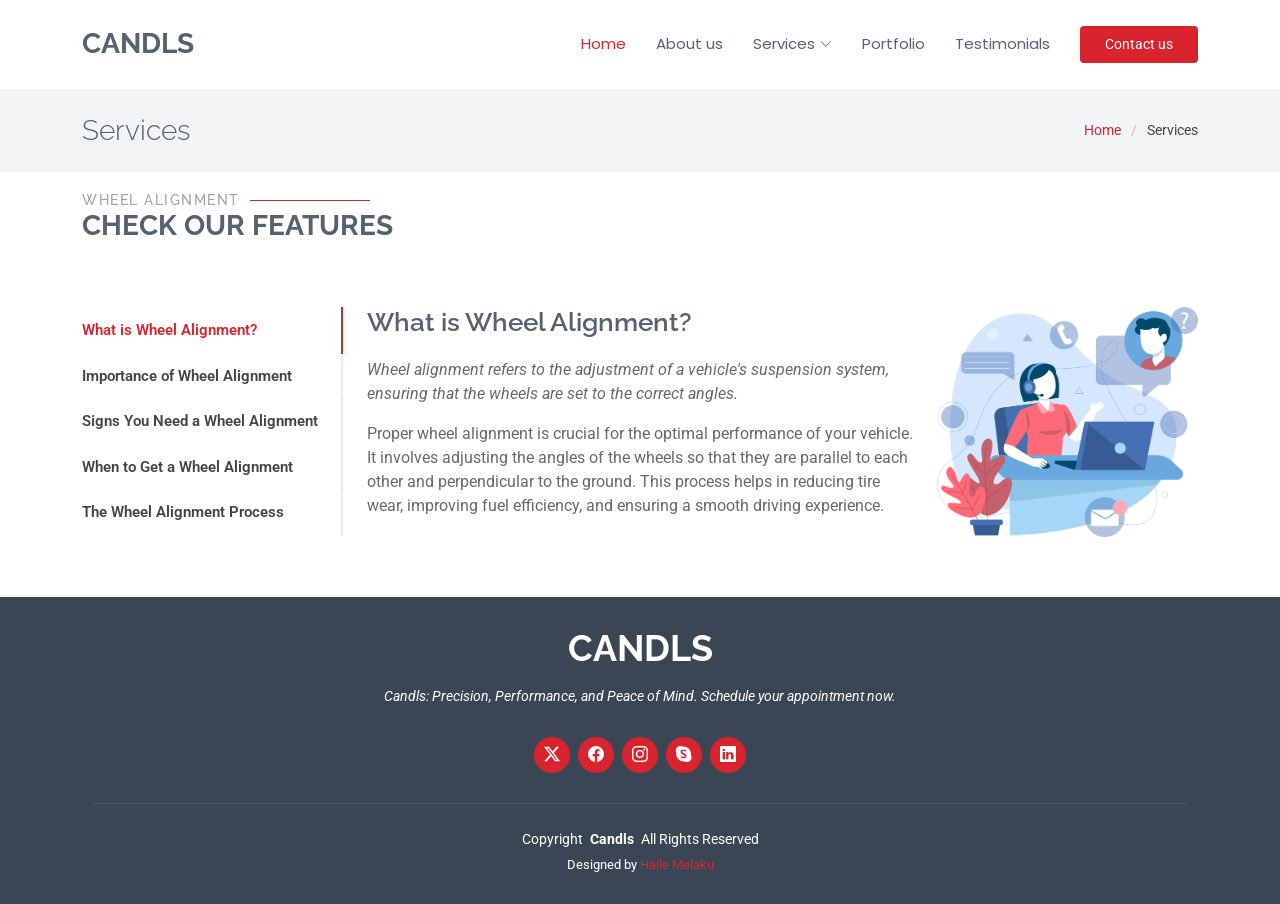
<file: page.html>
<!DOCTYPE html>
<html lang="en">

<head>
    <meta charset="utf-8">
    <meta content="width=device-width, initial-scale=1.0" name="viewport">
    <title>Services - Candls</title>
    <meta name="description" content="">
    <meta name="keywords" content="">

    <!-- Favicons -->
    <link href="assets/img/favicon.png" rel="icon">
    <link href="assets/img/apple-touch-icon.png" rel="apple-touch-icon">

    <!-- Fonts -->
    <link href="https://fonts.googleapis.com" rel="preconnect">
    <link href="https://fonts.gstatic.com" rel="preconnect" crossorigin>
    <link
        href="https://fonts.googleapis.com/css2?family=Roboto:ital,wght@0,100;0,300;0,400;0,500;0,700;0,900;1,100;1,300;1,400;1,500;1,700;1,900&family=Poppins:ital,wght@0,100;0,200;0,300;0,400;0,500;0,600;0,700;0,800;0,900;1,100;1,200;1,300;1,400;1,500;1,600;1,700;1,800;1,900&family=Raleway:ital,wght@0,100;0,200;0,300;0,400;0,500;0,600;0,700;0,800;0,900;1,100;1,200;1,300;1,400;1,500;1,600;1,700;1,800;1,900&display=swap"
        rel="stylesheet">

    <!-- Vendor CSS Files -->
    <link href="assets/vendor/bootstrap/css/bootstrap.min.css" rel="stylesheet">
    <link href="assets/vendor/bootstrap-icons/bootstrap-icons.css" rel="stylesheet">
    <link href="assets/vendor/aos/aos.css" rel="stylesheet">
    <link href="assets/vendor/glightbox/css/glightbox.min.css" rel="stylesheet">
    <link href="assets/vendor/swiper/swiper-bundle.min.css" rel="stylesheet">

    <!-- Main CSS File -->
    <link href="assets/css/main.css" rel="stylesheet">


</head>

<body class="starter-page-page">

    <header id="header" class="header d-flex align-items-center sticky-top">
        <div class="container-fluid container-xl position-relative d-flex align-items-center">

            <a href="index.html" class="logo d-flex align-items-center me-auto">

                <h1 class="sitename">Candls</h1>
            </a>

            <nav id="navmenu" class="navmenu">
                <ul>
                    <li><a href="index.html" class="active">Home</a></li>
                    <li><a href="about.html">About us</a></li>
                    <li class="dropdown"><a href="index.html#services"><span>Services</span> <i
                                class="bi bi-chevron-down toggle-dropdown"></i></a>
                        <ul>
                            <li><a href="wheelalignment.html">Wheel alignment</a></li>
                            <li><a href="wheelalignment.html">Paint booth rental</a></li>
                            <li><a href="wheelalignment.html">Repair station</a></li>
                        </ul>
                    </li>
                    <li><a href="index.html#portfolio">Portfolio</a></li>
                    <li><a href="index.html#testimonials">Testimonials</a></li>
                </ul>
                <i class="mobile-nav-toggle d-xl-none bi bi-list"></i>
            </nav>

            <a class="btn-getstarted" href="tel:+251911242277">Contact us</a>

        </div>
    </header>

    <main class="main">

        <!-- Page Title -->
        <div class="page-title light-background">
            <div class="container d-lg-flex justify-content-between align-items-center">
                <h1 class="mb-2 mb-lg-0">Services</h1>
                <nav class="breadcrumbs">
                    <ol>
                        <li><a href="index.html">Home</a></li>
                        <li class="current">Services</li>
                    </ol>
                </nav>
            </div>
        </div><!-- End Page Title -->


        <!-- Features Section -->
        <section id="features" class="features section">

            <!-- Section Title -->
            <div class="container section-title" data-aos="fade-up">
                <br>
                <h2>Wheel Alignment</h2>
                <p>Check Our Features<br></p>
            </div><!-- End Section Title -->

            <div class="container" data-aos="fade-up" data-aos-delay="100">

                <div class="row">
                    <div class="col-lg-3">
                        <ul class="nav nav-tabs flex-column">
                            <li class="nav-item">
                                <a class="nav-link active show" data-bs-toggle="tab" href="#features-tab-1">What is
                                    Wheel Alignment?</a>
                            </li>
                            <li class="nav-item">
                                <a class="nav-link" data-bs-toggle="tab" href="#features-tab-2">Importance of Wheel
                                    Alignment</a>
                            </li>
                            <li class="nav-item">
                                <a class="nav-link" data-bs-toggle="tab" href="#features-tab-3">Signs You Need a Wheel
                                    Alignment</a>
                            </li>
                            <li class="nav-item">
                                <a class="nav-link" data-bs-toggle="tab" href="#features-tab-4">When to Get a Wheel
                                    Alignment</a>
                            </li>
                            <li class="nav-item">
                                <a class="nav-link" data-bs-toggle="tab" href="#features-tab-5">The Wheel Alignment
                                    Process</a>
                            </li>
                        </ul>
                    </div>
                    <div class="col-lg-9 mt-4 mt-lg-0">
                        <div class="tab-content">
                            <div class="tab-pane active show" id="features-tab-1">
                                <div class="row">
                                    <div class="col-lg-8 details order-2 order-lg-1">
                                        <h3>What is Wheel Alignment?</h3>
                                        <p class="fst-italic">Wheel alignment refers to the adjustment of a vehicle's
                                            suspension system, ensuring that the wheels are set to the correct angles.
                                        </p>
                                        <p>Proper wheel alignment is crucial for the optimal performance of your
                                            vehicle. It involves adjusting the angles of the wheels so that they are
                                            parallel to each other and perpendicular to the ground. This process helps
                                            in reducing tire wear, improving fuel efficiency, and ensuring a smooth
                                            driving experience.</p>
                                    </div>
                                    <div class="col-lg-4 text-center order-1 order-lg-2">
                                        <img src="assets/img/tabs/call.png" alt="" class="img-fluid">
                                    </div>
                                </div>
                            </div>
                            <div class="tab-pane" id="features-tab-2">
                                <div class="row">
                                    <div class="col-lg-8 details order-2 order-lg-1">
                                        <h3>Importance of Wheel Alignment</h3>
                                        <p class="fst-italic">Maintaining proper wheel alignment is essential for
                                            vehicle safety and performance.</p>
                                        <p>When your wheels are misaligned, it can lead to uneven tire wear, which may
                                            require premature tire replacement. Additionally, misalignment can affect
                                            your vehicle's handling, making it harder to steer and increasing the risk
                                            of accidents. Regular wheel alignment checks can enhance your vehicle's
                                            stability, improve fuel efficiency, and extend the lifespan of your tires.
                                        </p>
                                    </div>
                                    <div class="col-lg-4 text-center order-1 order-lg-2">
                                        <img src="assets/img/tabs/important.png" alt="" class="img-fluid">
                                    </div>
                                </div>
                            </div>
                            <div class="tab-pane" id="features-tab-3">
                                <div class="row">
                                    <div class="col-lg-8 details order-2 order-lg-1">
                                        <h3>Signs You Need a Wheel Alignment</h3>
                                        <p class="fst-italic">Be aware of the warning signs that indicate your vehicle
                                            may need a wheel alignment.</p>
                                        <p>Common signs include your vehicle pulling to one side while driving, uneven
                                            tire wear, a crooked steering wheel when driving straight, and vibrations in
                                            the steering wheel. If you notice any of these symptoms, it’s advisable to
                                            have your alignment checked by a professional to prevent further issues.</p>
                                    </div>
                                    <div class="col-lg-4 text-center order-1 order-lg-2">
                                        <img src="assets/img/tabs/list.png" alt="" class="img-fluid">
                                    </div>
                                </div>
                            </div>
                            <div class="tab-pane" id="features-tab-4">
                                <div class="row">
                                    <div class="col-lg-8 details order-2 order-lg-1">
                                        <h3>When to Get a Wheel Alignment</h3>
                                        <p class="fst-italic">Regular maintenance is key to ensuring your vehicle's
                                            alignment is in check.</p>
                                        <p>It is recommended to have your wheel alignment checked at least once a year
                                            or every 12,000 miles. Additionally, you should consider getting an
                                            alignment after any significant impact, such as hitting a pothole or curb,
                                            or after replacing tires. Keeping your alignment in check can save you money
                                            in the long run by preventing tire wear and improving fuel efficiency.</p>
                                    </div>
                                    <div class="col-lg-4 text-center order-1 order-lg-2">
                                        <img src="assets/img/tabs/timee.png" alt="" class="img-fluid">
                                    </div>
                                </div>
                            </div>
                            <div class="tab-pane" id="features-tab-5">
                                <div class="row">
                                    <div class="col-lg-8 details order-2 order-lg-1">
                                        <h3>The Wheel Alignment Process</h3>
                                        <p class="fst-italic">Understanding the wheel alignment process can help you
                                            appreciate its importance.</p>
                                        <p>The wheel alignment process typically involves adjusting the camber, caster,
                                            and toe angles of the wheels. A technician will use specialized equipment to
                                            measure these angles and make precise adjustments. The process usually takes
                                            about an hour and can significantly improve your vehicle's handling and tire
                                            longevity. Regular alignments are a small investment for the safety and
                                            efficiency of your vehicle.</p>
                                    </div>
                                    <div class="col-lg-4 text-center order-1 order-lg-2">
                                        <img src="assets/img/tabs/process.png" alt="" class="img-fluid">
                                    </div>
                                </div>
                            </div>
                        </div>
                    </div>
                </div>

            </div>

        </section>
        <!-- /Features Section -->




    </main>

    <footer id="footer" class="ffooter dark-background">
        <div class="container">
            <h3 class="sitename">CANDLS</h3>
            <p>Candls: Precision, Performance, and Peace of Mind. Schedule your appointment now.</p>
            <div class="social-links d-flex justify-content-center">
                <a href=""><i class="bi bi-twitter-x"></i></a>
                <a href=""><i class="bi bi-facebook"></i></a>
                <a href=""><i class="bi bi-instagram"></i></a>
                <a href=""><i class="bi bi-skype"></i></a>
                <a href=""><i class="bi bi-linkedin"></i></a>
            </div>
            <div class="container">
                <div class="copyright">
                    <span>Copyright</span> <strong class="px-1 sitename">Candls</strong> <span>All Rights
                        Reserved</span>
                </div>
                <div class="credits">
                    Designed by <a href="#.">Haile Melaku</a>
                </div>
            </div>
        </div>
    </footer>


    <!-- Scroll Top -->
    <a href="#" id="scroll-top" class="scroll-top d-flex align-items-center justify-content-center"><i
            class="bi bi-arrow-up-short"></i></a>

    <!-- Preloader -->
    <div id="preloader"></div>

    <!-- Vendor JS Files -->
    <script src="assets/vendor/bootstrap/js/bootstrap.bundle.min.js"></script>
    <script src="assets/vendor/php-email-form/validate.js"></script>
    <script src="assets/vendor/aos/aos.js"></script>
    <script src="assets/vendor/glightbox/js/glightbox.min.js"></script>
    <script src="assets/vendor/imagesloaded/imagesloaded.pkgd.min.js"></script>
    <script src="assets/vendor/isotope-layout/isotope.pkgd.min.js"></script>
    <script src="assets/vendor/purecounter/purecounter_vanilla.js"></script>
    <script src="assets/vendor/waypoints/noframework.waypoints.js"></script>
    <script src="assets/vendor/swiper/swiper-bundle.min.js"></script>

    <!-- Main JS File -->
    <script src="assets/js/main.js"></script>

</body>

</html>
</file>
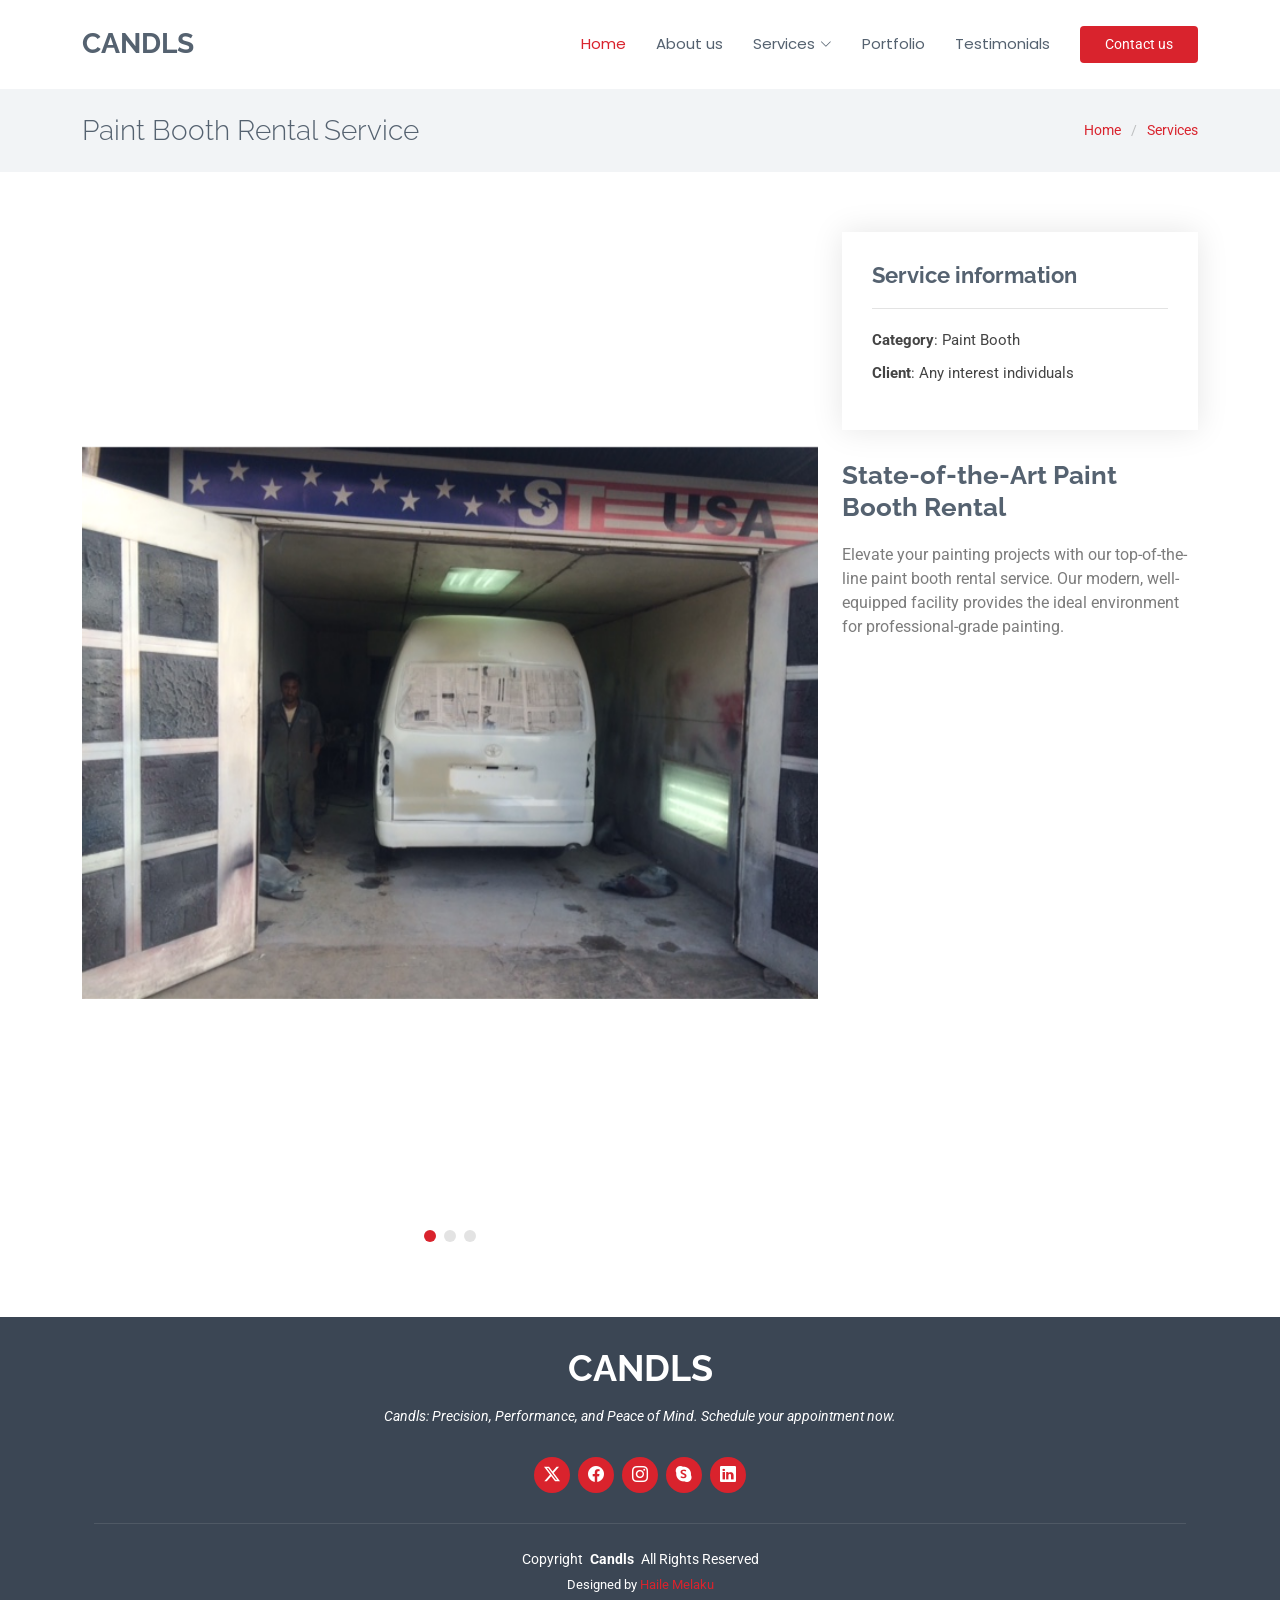
<file: paintboothrental.html>
<!DOCTYPE html>
<html lang="en">

<head>
    <meta charset="utf-8">
    <meta content="width=device-width, initial-scale=1.0" name="viewport">
    <title>Paint Booth rental - Candls</title>
    <meta name="description" content="Looking for a professional paint booth rental in Addis Ababa? Candls offers state-of-the-art facilities for flawless finishes. Contact us today!">
    <meta name="keywords" content="">

    <!-- Favicons -->
    <link href="assets/img/favicon.png" rel="icon">
    <link href="assets/img/apple-touch-icon.png" rel="apple-touch-icon">

    <!-- Fonts -->
    <link href="https://fonts.googleapis.com" rel="preconnect">
    <link href="https://fonts.gstatic.com" rel="preconnect" crossorigin>
    <link
        href="https://fonts.googleapis.com/css2?family=Roboto:ital,wght@0,100;0,300;0,400;0,500;0,700;0,900;1,100;1,300;1,400;1,500;1,700;1,900&family=Poppins:ital,wght@0,100;0,200;0,300;0,400;0,500;0,600;0,700;0,800;0,900;1,100;1,200;1,300;1,400;1,500;1,600;1,700;1,800;1,900&family=Raleway:ital,wght@0,100;0,200;0,300;0,400;0,500;0,600;0,700;0,800;0,900;1,100;1,200;1,300;1,400;1,500;1,600;1,700;1,800;1,900&display=swap"
        rel="stylesheet">

    <!-- Vendor CSS Files -->
    <link href="assets/vendor/bootstrap/css/bootstrap.min.css" rel="stylesheet">
    <link href="assets/vendor/bootstrap-icons/bootstrap-icons.css" rel="stylesheet">
    <link href="assets/vendor/aos/aos.css" rel="stylesheet">
    <link href="assets/vendor/glightbox/css/glightbox.min.css" rel="stylesheet">
    <link href="assets/vendor/swiper/swiper-bundle.min.css" rel="stylesheet">

    <!-- Main CSS File -->
    <link href="assets/css/main.css" rel="stylesheet">


</head>

<body class="starter-page-page">

    <header id="header" class="header d-flex align-items-center sticky-top">
        <div class="container-fluid container-xl position-relative d-flex align-items-center">

            <a href="index.html" class="logo d-flex align-items-center me-auto">

                <h1 class="sitename">Candls</h1>
            </a>

            <nav id="navmenu" class="navmenu">
                <ul>
                    <li><a href="index.html" class="active">Home</a></li>
                    <li><a href="about.html">About us</a></li>
                    <li class="dropdown"><a href="index.html#services"><span>Services</span> <i
                                class="bi bi-chevron-down toggle-dropdown"></i></a>
                        <ul>
                            <li><a href="wheelalignment.html">Wheel alignment</a></li>
                            <li><a href="paintboothrental.html">Paint booth rental</a></li>
                            <li><a href="ev/evchargin.html">EV charging station</a></li>
                        </ul>
                    </li>
                    <li><a href="index.html#portfolio">Portfolio</a></li>
                    <li><a href="index.html#testimonials">Testimonials</a></li>
                </ul>
                <i class="mobile-nav-toggle d-xl-none bi bi-list"></i>
            </nav>

            <a class="btn-getstarted" href="tel:+251911242277">Contact us</a>

        </div>
    </header>

    <main class="main">

        <!-- Page Title -->
        <div class="page-title light-background">
            <div class="container d-lg-flex justify-content-between align-items-center">
                <h1 class="mb-2 mb-lg-0">Paint Booth Rental Service</h1>
                <nav class="breadcrumbs">
                    <ol>
                        <li><a href="index.html">Home</a></li>
                        <li class="current"><a href="index.html#services">Services</a></li>
                    </ol>
                </nav>
            </div>
        </div><!-- End Page Title -->


        <!-- Portfolio Details Section -->
    <section id="portfolio-details" class="portfolio-details section">

        <div class="container" data-aos="fade-up" data-aos-delay="100">
  
          <div class="row gy-4">
  
            <div class="col-lg-8">
              <div class="portfolio-details-slider swiper init-swiper">
  
                <script type="application/json" class="swiper-config">
                  {
                    "loop": true,
                    "speed": 600,
                    "autoplay": {
                      "delay": 5000
                    },
                    "slidesPerView": "auto",
                    "pagination": {
                      "el": ".swiper-pagination",
                      "type": "bullets",
                      "clickable": true
                    }
                  }
                </script>
  
                <div class="swiper-wrapper align-items-center">
  
                  <div class="swiper-slide">
                    <img src="assets/portfolio/8.jpg" alt="">
                  </div>
  
                  <div class="swiper-slide">
                    <img src="assets/portfolio/18.jpg" alt="">
                  </div>
  
                  <div class="swiper-slide">
                    <img src="assets/portfolio/6.jpg" alt="">
                  </div>
  
  
                </div>
                <div class="swiper-pagination"></div>
              </div>
            </div>
  
            <div class="col-lg-4">
              <div class="portfolio-info" data-aos="fade-up" data-aos-delay="200">
                <h3>Service information</h3>
                <ul>
                  <li><strong>Category</strong>: Paint Booth</li>
                  <li><strong>Client</strong>: Any interest individuals</li>
                  <!-- <li><strong>Launch date</strong>: Soon....</li> -->
                </ul>
              </div>
              <div class="portfolio-description" data-aos="fade-up" data-aos-delay="300">
                <h2>State-of-the-Art Paint Booth Rental</h2>
                <p>
                    Elevate your painting projects with our top-of-the-line paint booth rental service. Our modern, well-equipped facility provides the ideal environment for professional-grade painting.
                </p>
              </div>
            </div>
  
          </div>
  
        </div>
  
      </section><!-- /Portfolio Details Section -->

        



    </main>

    <footer id="footer" class="ffooter dark-background">
        <div class="container">
            <h3 class="sitename">CANDLS</h3>
            <p>Candls: Precision, Performance, and Peace of Mind. Schedule your appointment now.</p>
            <div class="social-links d-flex justify-content-center">
                <a href=""><i class="bi bi-twitter-x"></i></a>
                <a href=""><i class="bi bi-facebook"></i></a>
                <a href=""><i class="bi bi-instagram"></i></a>
                <a href=""><i class="bi bi-skype"></i></a>
                <a href=""><i class="bi bi-linkedin"></i></a>
            </div>
            <div class="container">
                <div class="copyright">
                    <span>Copyright</span> <strong class="px-1 sitename">Candls</strong> <span>All Rights
                        Reserved</span>
                </div>
                <div class="credits">
                    Designed by <a href="#.">Haile Melaku</a>
                </div>
            </div>
        </div>
    </footer>


    <!-- Scroll Top -->
    <a href="#" id="scroll-top" class="scroll-top d-flex align-items-center justify-content-center"><i
            class="bi bi-arrow-up-short"></i></a>

    <!-- Preloader -->
    <div id="preloader"></div>

    <!-- Vendor JS Files -->
    <script src="assets/vendor/bootstrap/js/bootstrap.bundle.min.js"></script>
    <script src="assets/vendor/php-email-form/validate.js"></script>
    <script src="assets/vendor/aos/aos.js"></script>
    <script src="assets/vendor/glightbox/js/glightbox.min.js"></script>
    <script src="assets/vendor/imagesloaded/imagesloaded.pkgd.min.js"></script>
    <script src="assets/vendor/isotope-layout/isotope.pkgd.min.js"></script>
    <script src="assets/vendor/purecounter/purecounter_vanilla.js"></script>
    <script src="assets/vendor/waypoints/noframework.waypoints.js"></script>
    <script src="assets/vendor/swiper/swiper-bundle.min.js"></script>

    <!-- Main JS File -->
    <script src="assets/js/main.js"></script>

</body>

</html>
</file>
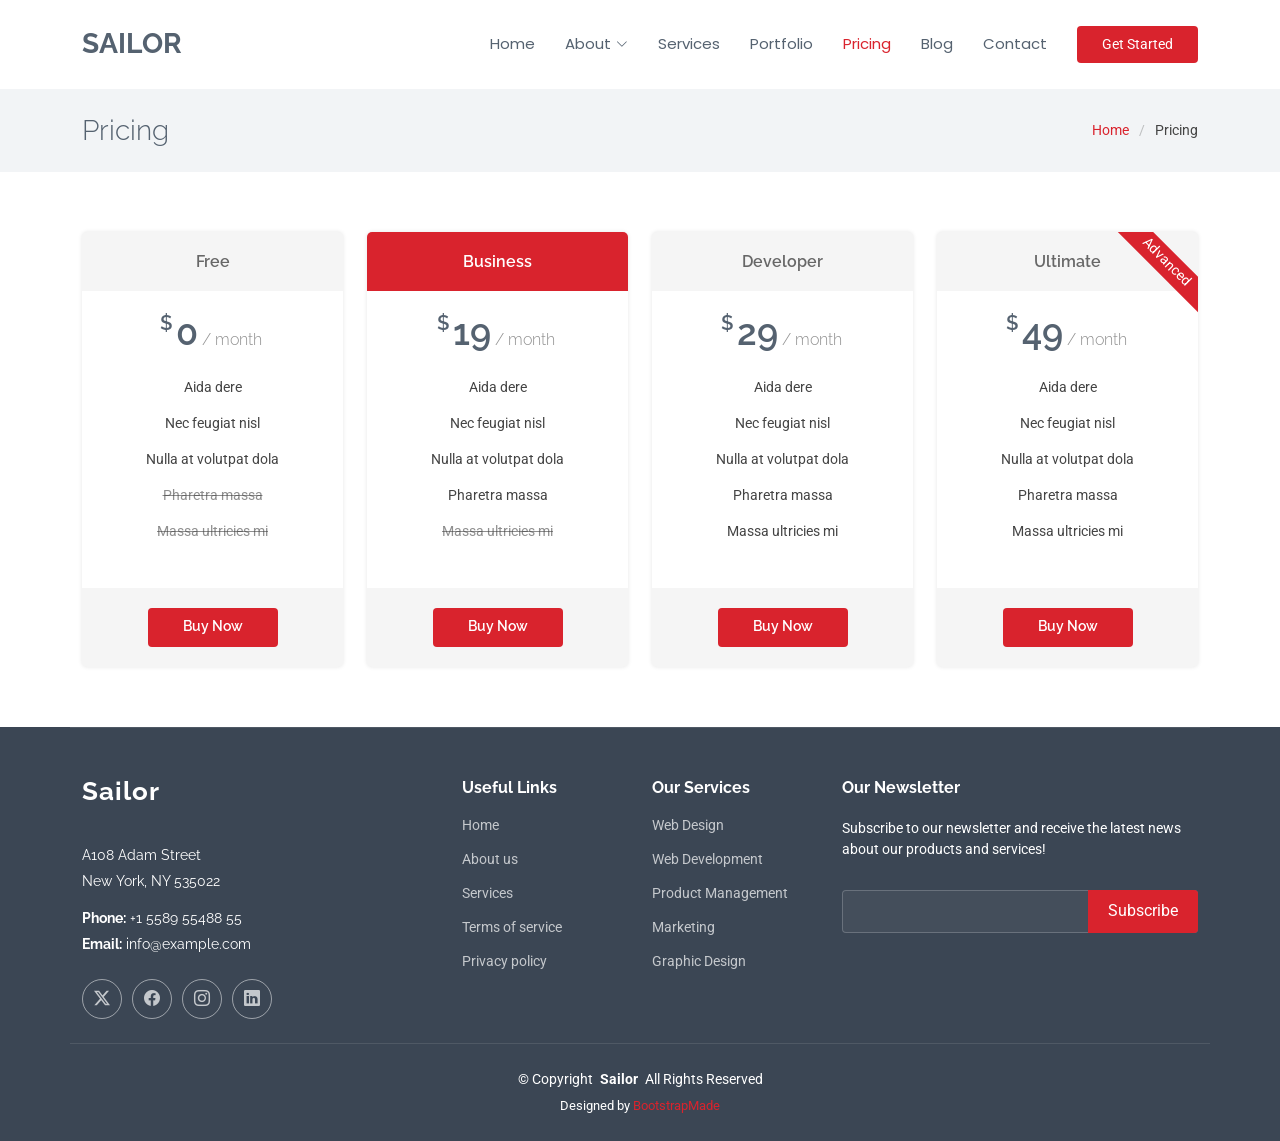
<file: pricing.html>
<!DOCTYPE html>
<html lang="en">

<head>
  <meta charset="utf-8">
  <meta content="width=device-width, initial-scale=1.0" name="viewport">
  <title>Pricing - Sailor Bootstrap Template</title>
  <meta name="description" content="">
  <meta name="keywords" content="">

  <!-- Favicons -->
  <link href="assets/img/favicon.png" rel="icon">
  <link href="assets/img/apple-touch-icon.png" rel="apple-touch-icon">

  <!-- Fonts -->
  <link href="https://fonts.googleapis.com" rel="preconnect">
  <link href="https://fonts.gstatic.com" rel="preconnect" crossorigin>
  <link href="https://fonts.googleapis.com/css2?family=Roboto:ital,wght@0,100;0,300;0,400;0,500;0,700;0,900;1,100;1,300;1,400;1,500;1,700;1,900&family=Poppins:ital,wght@0,100;0,200;0,300;0,400;0,500;0,600;0,700;0,800;0,900;1,100;1,200;1,300;1,400;1,500;1,600;1,700;1,800;1,900&family=Raleway:ital,wght@0,100;0,200;0,300;0,400;0,500;0,600;0,700;0,800;0,900;1,100;1,200;1,300;1,400;1,500;1,600;1,700;1,800;1,900&display=swap" rel="stylesheet">

  <!-- Vendor CSS Files -->
  <link href="assets/vendor/bootstrap/css/bootstrap.min.css" rel="stylesheet">
  <link href="assets/vendor/bootstrap-icons/bootstrap-icons.css" rel="stylesheet">
  <link href="assets/vendor/aos/aos.css" rel="stylesheet">
  <link href="assets/vendor/glightbox/css/glightbox.min.css" rel="stylesheet">
  <link href="assets/vendor/swiper/swiper-bundle.min.css" rel="stylesheet">

  <!-- Main CSS File -->
  <link href="assets/css/main.css" rel="stylesheet">

  <!-- =======================================================
  * Template Name: Sailor
  * Template URL: https://bootstrapmade.com/sailor-free-bootstrap-theme/
  * Updated: Aug 07 2024 with Bootstrap v5.3.3
  * Author: BootstrapMade.com
  * License: https://bootstrapmade.com/license/
  ======================================================== -->
</head>

<body class="pricing-page">

  <header id="header" class="header d-flex align-items-center sticky-top">
    <div class="container-fluid container-xl position-relative d-flex align-items-center">

      <a href="index.html" class="logo d-flex align-items-center me-auto">
        <!-- Uncomment the line below if you also wish to use an image logo -->
        <!-- <img src="assets/img/logo.png" alt=""> -->
        <h1 class="sitename">Sailor</h1>
      </a>

      <nav id="navmenu" class="navmenu">
        <ul>
          <li><a href="#hero">Home</a></li>
          <li class="dropdown"><a href="about.html"><span>About</span> <i class="bi bi-chevron-down toggle-dropdown"></i></a>
            <ul>
              <li><a href="team.html">Team</a></li>
              <li><a href="testimonials.html">Testimonials</a></li>
              <li class="dropdown"><a href="#"><span>Deep Dropdown</span> <i class="bi bi-chevron-down toggle-dropdown"></i></a>
                <ul>
                  <li><a href="#">Deep Dropdown 1</a></li>
                  <li><a href="#">Deep Dropdown 2</a></li>
                  <li><a href="#">Deep Dropdown 3</a></li>
                  <li><a href="#">Deep Dropdown 4</a></li>
                  <li><a href="#">Deep Dropdown 5</a></li>
                </ul>
              </li>
            </ul>
          </li>
          <li><a href="services.html">Services</a></li>
          <li><a href="portfolio.html">Portfolio</a></li>
          <li><a href="pricing.html" class="active">Pricing</a></li>
          <li><a href="blog.html">Blog</a></li>
          <li><a href="contact.html">Contact</a></li>
        </ul>
        <i class="mobile-nav-toggle d-xl-none bi bi-list"></i>
      </nav>

      <a class="btn-getstarted" href="about.html">Get Started</a>

    </div>
  </header>

  <main class="main">

    <!-- Page Title -->
    <div class="page-title light-background">
      <div class="container d-lg-flex justify-content-between align-items-center">
        <h1 class="mb-2 mb-lg-0">Pricing</h1>
        <nav class="breadcrumbs">
          <ol>
            <li><a href="index.html">Home</a></li>
            <li class="current">Pricing</li>
          </ol>
        </nav>
      </div>
    </div><!-- End Page Title -->

    <!-- Pricing Section -->
    <section id="pricing" class="pricing section">

      <div class="container">

        <div class="row gy-3">

          <div class="col-xl-3 col-lg-6" data-aos="fade-up" data-aos-delay="100">
            <div class="pricing-item">
              <h3>Free</h3>
              <h4><sup>$</sup>0<span> / month</span></h4>
              <ul>
                <li>Aida dere</li>
                <li>Nec feugiat nisl</li>
                <li>Nulla at volutpat dola</li>
                <li class="na">Pharetra massa</li>
                <li class="na">Massa ultricies mi</li>
              </ul>
              <div class="btn-wrap">
                <a href="#" class="btn-buy">Buy Now</a>
              </div>
            </div>
          </div><!-- End Pricing Item -->

          <div class="col-xl-3 col-lg-6" data-aos="fade-up" data-aos-delay="200">
            <div class="pricing-item featured">
              <h3>Business</h3>
              <h4><sup>$</sup>19<span> / month</span></h4>
              <ul>
                <li>Aida dere</li>
                <li>Nec feugiat nisl</li>
                <li>Nulla at volutpat dola</li>
                <li>Pharetra massa</li>
                <li class="na">Massa ultricies mi</li>
              </ul>
              <div class="btn-wrap">
                <a href="#" class="btn-buy">Buy Now</a>
              </div>
            </div>
          </div><!-- End Pricing Item -->

          <div class="col-xl-3 col-lg-6" data-aos="fade-up" data-aos-delay="400">
            <div class="pricing-item">
              <h3>Developer</h3>
              <h4><sup>$</sup>29<span> / month</span></h4>
              <ul>
                <li>Aida dere</li>
                <li>Nec feugiat nisl</li>
                <li>Nulla at volutpat dola</li>
                <li>Pharetra massa</li>
                <li>Massa ultricies mi</li>
              </ul>
              <div class="btn-wrap">
                <a href="#" class="btn-buy">Buy Now</a>
              </div>
            </div>
          </div><!-- End Pricing Item -->

          <div class="col-xl-3 col-lg-6" data-aos="fade-up" data-aos-delay="400">
            <div class="pricing-item">
              <span class="advanced">Advanced</span>
              <h3>Ultimate</h3>
              <h4><sup>$</sup>49<span> / month</span></h4>
              <ul>
                <li>Aida dere</li>
                <li>Nec feugiat nisl</li>
                <li>Nulla at volutpat dola</li>
                <li>Pharetra massa</li>
                <li>Massa ultricies mi</li>
              </ul>
              <div class="btn-wrap">
                <a href="#" class="btn-buy">Buy Now</a>
              </div>
            </div>
          </div><!-- End Pricing Item -->

        </div>

      </div>

    </section><!-- /Pricing Section -->

  </main>

  <footer id="footer" class="footer dark-background">

    <div class="container footer-top">
      <div class="row gy-4">
        <div class="col-lg-4 col-md-6 footer-about">
          <a href="index.html" class="logo d-flex align-items-center">
            <span class="sitename">Sailor</span>
          </a>
          <div class="footer-contact pt-3">
            <p>A108 Adam Street</p>
            <p>New York, NY 535022</p>
            <p class="mt-3"><strong>Phone:</strong> <span>+1 5589 55488 55</span></p>
            <p><strong>Email:</strong> <span>info@example.com</span></p>
          </div>
          <div class="social-links d-flex mt-4">
            <a href=""><i class="bi bi-twitter-x"></i></a>
            <a href=""><i class="bi bi-facebook"></i></a>
            <a href=""><i class="bi bi-instagram"></i></a>
            <a href=""><i class="bi bi-linkedin"></i></a>
          </div>
        </div>

        <div class="col-lg-2 col-md-3 footer-links">
          <h4>Useful Links</h4>
          <ul>
            <li><a href="#">Home</a></li>
            <li><a href="#">About us</a></li>
            <li><a href="#">Services</a></li>
            <li><a href="#">Terms of service</a></li>
            <li><a href="#">Privacy policy</a></li>
          </ul>
        </div>

        <div class="col-lg-2 col-md-3 footer-links">
          <h4>Our Services</h4>
          <ul>
            <li><a href="#">Web Design</a></li>
            <li><a href="#">Web Development</a></li>
            <li><a href="#">Product Management</a></li>
            <li><a href="#">Marketing</a></li>
            <li><a href="#">Graphic Design</a></li>
          </ul>
        </div>

        <div class="col-lg-4 col-md-12 footer-newsletter">
          <h4>Our Newsletter</h4>
          <p>Subscribe to our newsletter and receive the latest news about our products and services!</p>
          <form action="forms/newsletter.php" method="post" class="php-email-form">
            <div class="newsletter-form"><input type="email" name="email"><input type="submit" value="Subscribe"></div>
            <div class="loading">Loading</div>
            <div class="error-message"></div>
            <div class="sent-message">Your subscription request has been sent. Thank you!</div>
          </form>
        </div>

      </div>
    </div>

    <div class="container copyright text-center mt-4">
      <p>© <span>Copyright</span> <strong class="px-1 sitename">Sailor</strong> <span>All Rights Reserved</span></p>
      <div class="credits">
        <!-- All the links in the footer should remain intact. -->
        <!-- You can delete the links only if you've purchased the pro version. -->
        <!-- Licensing information: https://bootstrapmade.com/license/ -->
        <!-- Purchase the pro version with working PHP/AJAX contact form: [buy-url] -->
        Designed by <a href="https://bootstrapmade.com/">BootstrapMade</a>
      </div>
    </div>

  </footer>

  <!-- Scroll Top -->
  <a href="#" id="scroll-top" class="scroll-top d-flex align-items-center justify-content-center"><i class="bi bi-arrow-up-short"></i></a>

  <!-- Preloader -->
  <div id="preloader"></div>

  <!-- Vendor JS Files -->
  <script src="assets/vendor/bootstrap/js/bootstrap.bundle.min.js"></script>
  <script src="assets/vendor/php-email-form/validate.js"></script>
  <script src="assets/vendor/aos/aos.js"></script>
  <script src="assets/vendor/glightbox/js/glightbox.min.js"></script>
  <script src="assets/vendor/imagesloaded/imagesloaded.pkgd.min.js"></script>
  <script src="assets/vendor/isotope-layout/isotope.pkgd.min.js"></script>
  <script src="assets/vendor/purecounter/purecounter_vanilla.js"></script>
  <script src="assets/vendor/waypoints/noframework.waypoints.js"></script>
  <script src="assets/vendor/swiper/swiper-bundle.min.js"></script>

  <!-- Main JS File -->
  <script src="assets/js/main.js"></script>

</body>

</html>
</file>
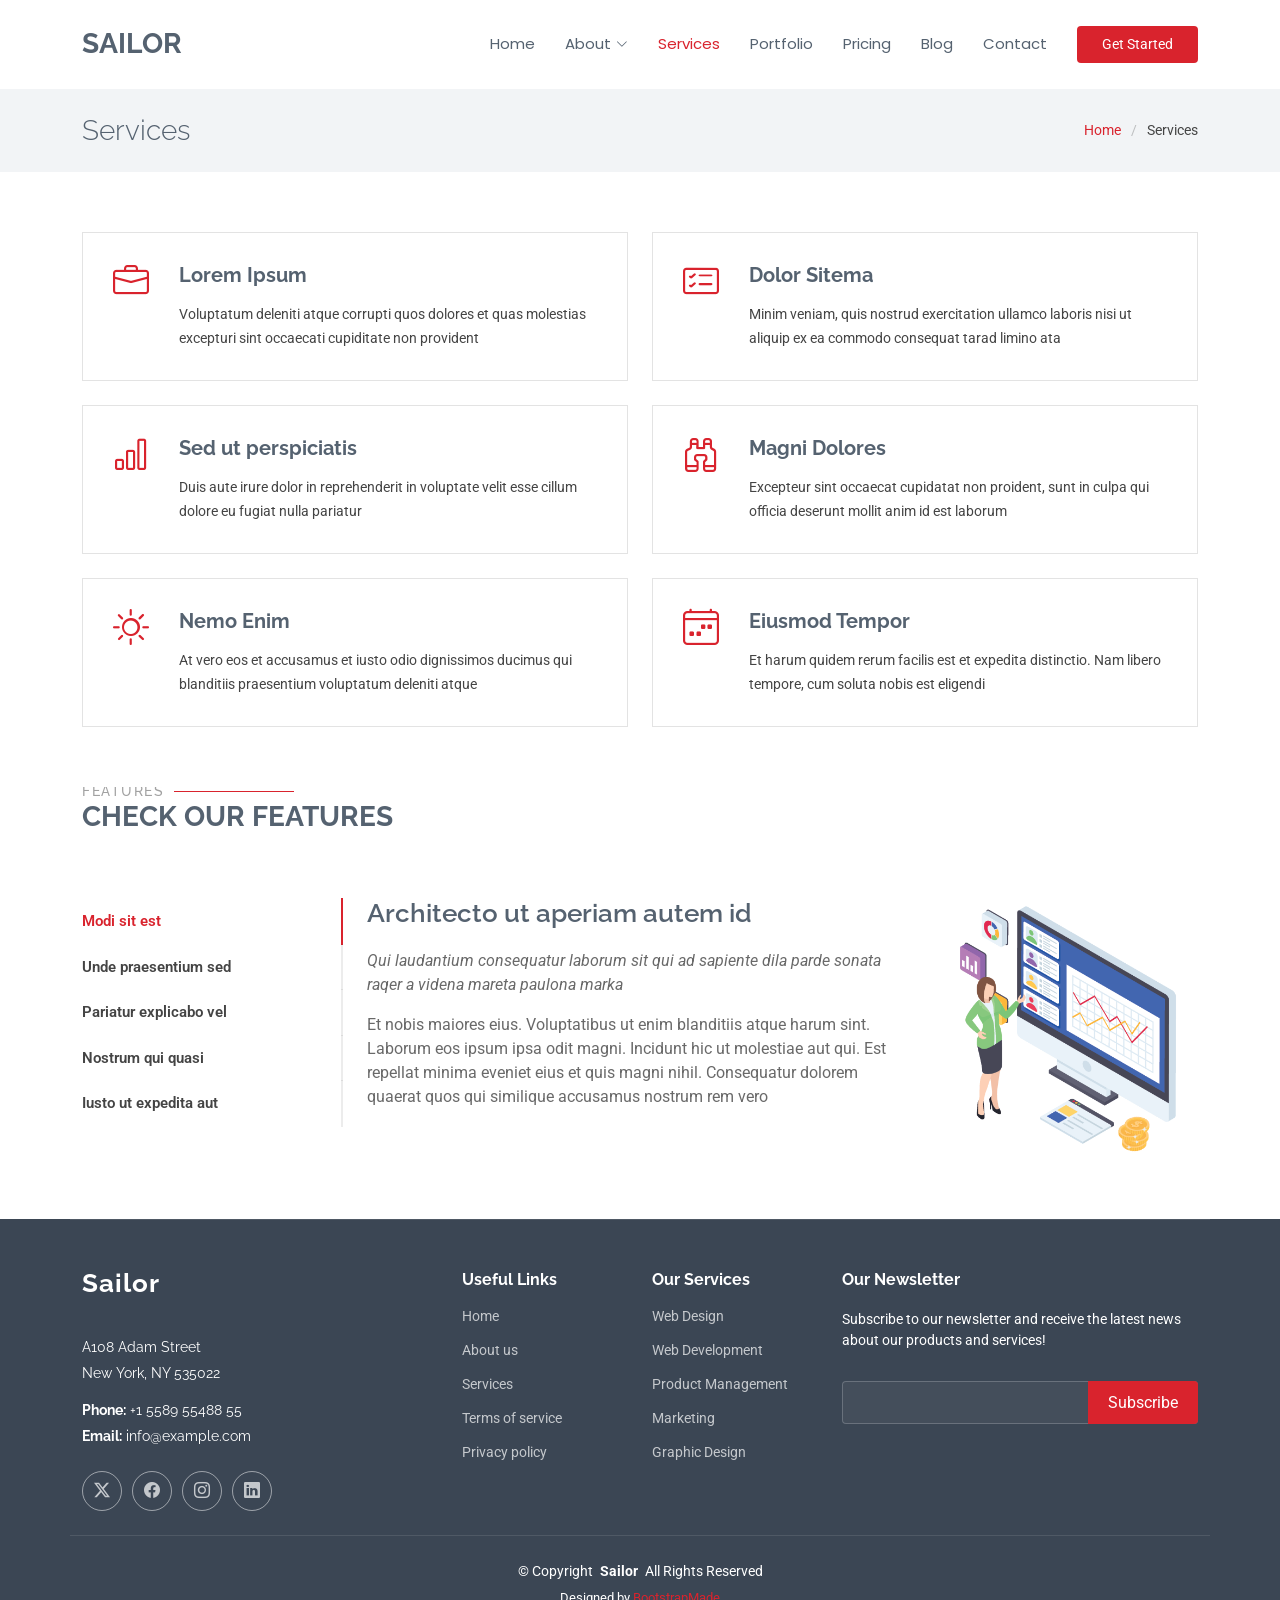
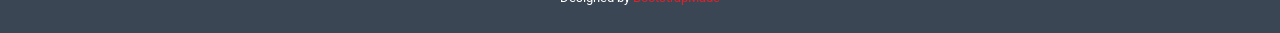
<file: services.html>
<!DOCTYPE html>
<html lang="en">

<head>
  <meta charset="utf-8">
  <meta content="width=device-width, initial-scale=1.0" name="viewport">
  <title>Services - Sailor Bootstrap Template</title>
  <meta name="description" content="">
  <meta name="keywords" content="">

  <!-- Favicons -->
  <link href="assets/img/favicon.png" rel="icon">
  <link href="assets/img/apple-touch-icon.png" rel="apple-touch-icon">

  <!-- Fonts -->
  <link href="https://fonts.googleapis.com" rel="preconnect">
  <link href="https://fonts.gstatic.com" rel="preconnect" crossorigin>
  <link href="https://fonts.googleapis.com/css2?family=Roboto:ital,wght@0,100;0,300;0,400;0,500;0,700;0,900;1,100;1,300;1,400;1,500;1,700;1,900&family=Poppins:ital,wght@0,100;0,200;0,300;0,400;0,500;0,600;0,700;0,800;0,900;1,100;1,200;1,300;1,400;1,500;1,600;1,700;1,800;1,900&family=Raleway:ital,wght@0,100;0,200;0,300;0,400;0,500;0,600;0,700;0,800;0,900;1,100;1,200;1,300;1,400;1,500;1,600;1,700;1,800;1,900&display=swap" rel="stylesheet">

  <!-- Vendor CSS Files -->
  <link href="assets/vendor/bootstrap/css/bootstrap.min.css" rel="stylesheet">
  <link href="assets/vendor/bootstrap-icons/bootstrap-icons.css" rel="stylesheet">
  <link href="assets/vendor/aos/aos.css" rel="stylesheet">
  <link href="assets/vendor/glightbox/css/glightbox.min.css" rel="stylesheet">
  <link href="assets/vendor/swiper/swiper-bundle.min.css" rel="stylesheet">

  <!-- Main CSS File -->
  <link href="assets/css/main.css" rel="stylesheet">

  <!-- =======================================================
  * Template Name: Sailor
  * Template URL: https://bootstrapmade.com/sailor-free-bootstrap-theme/
  * Updated: Aug 07 2024 with Bootstrap v5.3.3
  * Author: BootstrapMade.com
  * License: https://bootstrapmade.com/license/
  ======================================================== -->
</head>

<body class="services-page">

  <header id="header" class="header d-flex align-items-center sticky-top">
    <div class="container-fluid container-xl position-relative d-flex align-items-center">

      <a href="index.html" class="logo d-flex align-items-center me-auto">
        <!-- Uncomment the line below if you also wish to use an image logo -->
        <!-- <img src="assets/img/logo.png" alt=""> -->
        <h1 class="sitename">Sailor</h1>
      </a>

      <nav id="navmenu" class="navmenu">
        <ul>
          <li><a href="#hero">Home</a></li>
          <li class="dropdown"><a href="about.html"><span>About</span> <i class="bi bi-chevron-down toggle-dropdown"></i></a>
            <ul>
              <li><a href="team.html">Team</a></li>
              <li><a href="testimonials.html">Testimonials</a></li>
              <li class="dropdown"><a href="#"><span>Deep Dropdown</span> <i class="bi bi-chevron-down toggle-dropdown"></i></a>
                <ul>
                  <li><a href="#">Deep Dropdown 1</a></li>
                  <li><a href="#">Deep Dropdown 2</a></li>
                  <li><a href="#">Deep Dropdown 3</a></li>
                  <li><a href="#">Deep Dropdown 4</a></li>
                  <li><a href="#">Deep Dropdown 5</a></li>
                </ul>
              </li>
            </ul>
          </li>
          <li><a href="services.html" class="active">Services</a></li>
          <li><a href="portfolio.html">Portfolio</a></li>
          <li><a href="pricing.html">Pricing</a></li>
          <li><a href="blog.html">Blog</a></li>
          <li><a href="contact.html">Contact</a></li>
        </ul>
        <i class="mobile-nav-toggle d-xl-none bi bi-list"></i>
      </nav>

      <a class="btn-getstarted" href="about.html">Get Started</a>

    </div>
  </header>

  <main class="main">

    <!-- Page Title -->
    <div class="page-title light-background">
      <div class="container d-lg-flex justify-content-between align-items-center">
        <h1 class="mb-2 mb-lg-0">Services</h1>
        <nav class="breadcrumbs">
          <ol>
            <li><a href="index.html">Home</a></li>
            <li class="current">Services</li>
          </ol>
        </nav>
      </div>
    </div><!-- End Page Title -->

    <!-- Services Section -->
    <section id="services" class="services section">

      <div class="container">

        <div class="row gy-4">

          <div class="col-md-6" data-aos="fade-up" data-aos-delay="100">
            <div class="service-item d-flex position-relative h-100">
              <i class="bi bi-briefcase icon flex-shrink-0"></i>
              <div>
                <h4 class="title"><a href="#" class="stretched-link">Lorem Ipsum</a></h4>
                <p class="description">Voluptatum deleniti atque corrupti quos dolores et quas molestias excepturi sint occaecati cupiditate non provident</p>
              </div>
            </div>
          </div><!-- End Service Item -->

          <div class="col-md-6" data-aos="fade-up" data-aos-delay="200">
            <div class="service-item d-flex position-relative h-100">
              <i class="bi bi-card-checklist icon flex-shrink-0"></i>
              <div>
                <h4 class="title"><a href="#" class="stretched-link">Dolor Sitema</a></h4>
                <p class="description">Minim veniam, quis nostrud exercitation ullamco laboris nisi ut aliquip ex ea commodo consequat tarad limino ata</p>
              </div>
            </div>
          </div><!-- End Service Item -->

          <div class="col-md-6" data-aos="fade-up" data-aos-delay="300">
            <div class="service-item d-flex position-relative h-100">
              <i class="bi bi-bar-chart icon flex-shrink-0"></i>
              <div>
                <h4 class="title"><a href="#" class="stretched-link">Sed ut perspiciatis</a></h4>
                <p class="description">Duis aute irure dolor in reprehenderit in voluptate velit esse cillum dolore eu fugiat nulla pariatur</p>
              </div>
            </div>
          </div><!-- End Service Item -->

          <div class="col-md-6" data-aos="fade-up" data-aos-delay="400">
            <div class="service-item d-flex position-relative h-100">
              <i class="bi bi-binoculars icon flex-shrink-0"></i>
              <div>
                <h4 class="title"><a href="#" class="stretched-link">Magni Dolores</a></h4>
                <p class="description">Excepteur sint occaecat cupidatat non proident, sunt in culpa qui officia deserunt mollit anim id est laborum</p>
              </div>
            </div>
          </div><!-- End Service Item -->

          <div class="col-md-6" data-aos="fade-up" data-aos-delay="500">
            <div class="service-item d-flex position-relative h-100">
              <i class="bi bi-brightness-high icon flex-shrink-0"></i>
              <div>
                <h4 class="title"><a href="#" class="stretched-link">Nemo Enim</a></h4>
                <p class="description">At vero eos et accusamus et iusto odio dignissimos ducimus qui blanditiis praesentium voluptatum deleniti atque</p>
              </div>
            </div>
          </div><!-- End Service Item -->

          <div class="col-md-6" data-aos="fade-up" data-aos-delay="600">
            <div class="service-item d-flex position-relative h-100">
              <i class="bi bi-calendar4-week icon flex-shrink-0"></i>
              <div>
                <h4 class="title"><a href="#" class="stretched-link">Eiusmod Tempor</a></h4>
                <p class="description">Et harum quidem rerum facilis est et expedita distinctio. Nam libero tempore, cum soluta nobis est eligendi</p>
              </div>
            </div>
          </div><!-- End Service Item -->

        </div>

      </div>

    </section><!-- /Services Section -->

    <!-- Features Section -->
    <section id="features" class="features section">

      <!-- Section Title -->
      <div class="container section-title" data-aos="fade-up">
        <h2>Features</h2>
        <p>Check Our Features<br></p>
      </div><!-- End Section Title -->

      <div class="container" data-aos="fade-up" data-aos-delay="100">

        <div class="row">
          <div class="col-lg-3">
            <ul class="nav nav-tabs flex-column">
              <li class="nav-item">
                <a class="nav-link active show" data-bs-toggle="tab" href="#features-tab-1">Modi sit est</a>
              </li>
              <li class="nav-item">
                <a class="nav-link" data-bs-toggle="tab" href="#features-tab-2">Unde praesentium sed</a>
              </li>
              <li class="nav-item">
                <a class="nav-link" data-bs-toggle="tab" href="#features-tab-3">Pariatur explicabo vel</a>
              </li>
              <li class="nav-item">
                <a class="nav-link" data-bs-toggle="tab" href="#features-tab-4">Nostrum qui quasi</a>
              </li>
              <li class="nav-item">
                <a class="nav-link" data-bs-toggle="tab" href="#features-tab-5">Iusto ut expedita aut</a>
              </li>
            </ul>
          </div>
          <div class="col-lg-9 mt-4 mt-lg-0">
            <div class="tab-content">
              <div class="tab-pane active show" id="features-tab-1">
                <div class="row">
                  <div class="col-lg-8 details order-2 order-lg-1">
                    <h3>Architecto ut aperiam autem id</h3>
                    <p class="fst-italic">Qui laudantium consequatur laborum sit qui ad sapiente dila parde sonata raqer a videna mareta paulona marka</p>
                    <p>Et nobis maiores eius. Voluptatibus ut enim blanditiis atque harum sint. Laborum eos ipsum ipsa odit magni. Incidunt hic ut molestiae aut qui. Est repellat minima eveniet eius et quis magni nihil. Consequatur dolorem quaerat quos qui similique accusamus nostrum rem vero</p>
                  </div>
                  <div class="col-lg-4 text-center order-1 order-lg-2">
                    <img src="assets/img/tabs/tab-1.png" alt="" class="img-fluid">
                  </div>
                </div>
              </div>
              <div class="tab-pane" id="features-tab-2">
                <div class="row">
                  <div class="col-lg-8 details order-2 order-lg-1">
                    <h3>Et blanditiis nemo veritatis excepturi</h3>
                    <p class="fst-italic">Qui laudantium consequatur laborum sit qui ad sapiente dila parde sonata raqer a videna mareta paulona marka</p>
                    <p>Ea ipsum voluptatem consequatur quis est. Illum error ullam omnis quia et reiciendis sunt sunt est. Non aliquid repellendus itaque accusamus eius et velit ipsa voluptates. Optio nesciunt eaque beatae accusamus lerode pakto madirna desera vafle de nideran pal</p>
                  </div>
                  <div class="col-lg-4 text-center order-1 order-lg-2">
                    <img src="assets/img/tabs/tab-2.png" alt="" class="img-fluid">
                  </div>
                </div>
              </div>
              <div class="tab-pane" id="features-tab-3">
                <div class="row">
                  <div class="col-lg-8 details order-2 order-lg-1">
                    <h3>Impedit facilis occaecati odio neque aperiam sit</h3>
                    <p class="fst-italic">Eos voluptatibus quo. Odio similique illum id quidem non enim fuga. Qui natus non sunt dicta dolor et. In asperiores velit quaerat perferendis aut</p>
                    <p>Iure officiis odit rerum. Harum sequi eum illum corrupti culpa veritatis quisquam. Neque necessitatibus illo rerum eum ut. Commodi ipsam minima molestiae sed laboriosam a iste odio. Earum odit nesciunt fugiat sit ullam. Soluta et harum voluptatem optio quae</p>
                  </div>
                  <div class="col-lg-4 text-center order-1 order-lg-2">
                    <img src="assets/img/tabs/tab-3.png" alt="" class="img-fluid">
                  </div>
                </div>
              </div>
              <div class="tab-pane" id="features-tab-4">
                <div class="row">
                  <div class="col-lg-8 details order-2 order-lg-1">
                    <h3>Fuga dolores inventore laboriosam ut est accusamus laboriosam dolore</h3>
                    <p class="fst-italic">Totam aperiam accusamus. Repellat consequuntur iure voluptas iure porro quis delectus</p>
                    <p>Eaque consequuntur consequuntur libero expedita in voluptas. Nostrum ipsam necessitatibus aliquam fugiat debitis quis velit. Eum ex maxime error in consequatur corporis atque. Eligendi asperiores sed qui veritatis aperiam quia a laborum inventore</p>
                  </div>
                  <div class="col-lg-4 text-center order-1 order-lg-2">
                    <img src="assets/img/tabs/tab-4.png" alt="" class="img-fluid">
                  </div>
                </div>
              </div>
              <div class="tab-pane" id="features-tab-5">
                <div class="row">
                  <div class="col-lg-8 details order-2 order-lg-1">
                    <h3>Est eveniet ipsam sindera pad rone matrelat sando reda</h3>
                    <p class="fst-italic">Omnis blanditiis saepe eos autem qui sunt debitis porro quia.</p>
                    <p>Exercitationem nostrum omnis. Ut reiciendis repudiandae minus. Omnis recusandae ut non quam ut quod eius qui. Ipsum quia odit vero atque qui quibusdam amet. Occaecati sed est sint aut vitae molestiae voluptate vel</p>
                  </div>
                  <div class="col-lg-4 text-center order-1 order-lg-2">
                    <img src="assets/img/tabs/tab-5.png" alt="" class="img-fluid">
                  </div>
                </div>
              </div>
            </div>
          </div>
        </div>

      </div>

    </section><!-- /Features Section -->

  </main>

  <footer id="footer" class="footer dark-background">

    <div class="container footer-top">
      <div class="row gy-4">
        <div class="col-lg-4 col-md-6 footer-about">
          <a href="index.html" class="logo d-flex align-items-center">
            <span class="sitename">Sailor</span>
          </a>
          <div class="footer-contact pt-3">
            <p>A108 Adam Street</p>
            <p>New York, NY 535022</p>
            <p class="mt-3"><strong>Phone:</strong> <span>+1 5589 55488 55</span></p>
            <p><strong>Email:</strong> <span>info@example.com</span></p>
          </div>
          <div class="social-links d-flex mt-4">
            <a href=""><i class="bi bi-twitter-x"></i></a>
            <a href=""><i class="bi bi-facebook"></i></a>
            <a href=""><i class="bi bi-instagram"></i></a>
            <a href=""><i class="bi bi-linkedin"></i></a>
          </div>
        </div>

        <div class="col-lg-2 col-md-3 footer-links">
          <h4>Useful Links</h4>
          <ul>
            <li><a href="#">Home</a></li>
            <li><a href="#">About us</a></li>
            <li><a href="#">Services</a></li>
            <li><a href="#">Terms of service</a></li>
            <li><a href="#">Privacy policy</a></li>
          </ul>
        </div>

        <div class="col-lg-2 col-md-3 footer-links">
          <h4>Our Services</h4>
          <ul>
            <li><a href="#">Web Design</a></li>
            <li><a href="#">Web Development</a></li>
            <li><a href="#">Product Management</a></li>
            <li><a href="#">Marketing</a></li>
            <li><a href="#">Graphic Design</a></li>
          </ul>
        </div>

        <div class="col-lg-4 col-md-12 footer-newsletter">
          <h4>Our Newsletter</h4>
          <p>Subscribe to our newsletter and receive the latest news about our products and services!</p>
          <form action="forms/newsletter.php" method="post" class="php-email-form">
            <div class="newsletter-form"><input type="email" name="email"><input type="submit" value="Subscribe"></div>
            <div class="loading">Loading</div>
            <div class="error-message"></div>
            <div class="sent-message">Your subscription request has been sent. Thank you!</div>
          </form>
        </div>

      </div>
    </div>

    <div class="container copyright text-center mt-4">
      <p>© <span>Copyright</span> <strong class="px-1 sitename">Sailor</strong> <span>All Rights Reserved</span></p>
      <div class="credits">
        <!-- All the links in the footer should remain intact. -->
        <!-- You can delete the links only if you've purchased the pro version. -->
        <!-- Licensing information: https://bootstrapmade.com/license/ -->
        <!-- Purchase the pro version with working PHP/AJAX contact form: [buy-url] -->
        Designed by <a href="https://bootstrapmade.com/">BootstrapMade</a>
      </div>
    </div>

  </footer>

  <!-- Scroll Top -->
  <a href="#" id="scroll-top" class="scroll-top d-flex align-items-center justify-content-center"><i class="bi bi-arrow-up-short"></i></a>

  <!-- Preloader -->
  <div id="preloader"></div>

  <!-- Vendor JS Files -->
  <script src="assets/vendor/bootstrap/js/bootstrap.bundle.min.js"></script>
  <script src="assets/vendor/php-email-form/validate.js"></script>
  <script src="assets/vendor/aos/aos.js"></script>
  <script src="assets/vendor/glightbox/js/glightbox.min.js"></script>
  <script src="assets/vendor/imagesloaded/imagesloaded.pkgd.min.js"></script>
  <script src="assets/vendor/isotope-layout/isotope.pkgd.min.js"></script>
  <script src="assets/vendor/purecounter/purecounter_vanilla.js"></script>
  <script src="assets/vendor/waypoints/noframework.waypoints.js"></script>
  <script src="assets/vendor/swiper/swiper-bundle.min.js"></script>

  <!-- Main JS File -->
  <script src="assets/js/main.js"></script>

</body>

</html>
</file>
<file: assets/css/main.css>
/**
* Template Name: Sailor
* Template URL: https://bootstrapmade.com/sailor-free-bootstrap-theme/
* Updated: Aug 07 2024 with Bootstrap v5.3.3
* Author: BootstrapMade.com
* License: https://bootstrapmade.com/license/
*/

/*--------------------------------------------------------------
# Font & Color Variables
# Help: https://bootstrapmade.com/color-system/
--------------------------------------------------------------*/
/* Fonts */
:root {
  --default-font: "Roboto",  system-ui, -apple-system, "Segoe UI", Roboto, "Helvetica Neue", Arial, "Noto Sans", "Liberation Sans", sans-serif, "Apple Color Emoji", "Segoe UI Emoji", "Segoe UI Symbol", "Noto Color Emoji";
  --heading-font: "Raleway",  sans-serif;
  --nav-font: "Poppins",  sans-serif;
}

/* Global Colors - The following color variables are used throughout the website. Updating them here will change the color scheme of the entire website */
:root { 
  --background-color: #ffffff; /* Background color for the entire website, including individual sections */
  --default-color: #444444; /* Default color used for the majority of the text content across the entire website */
  --heading-color: #556270; /* Color for headings, subheadings and title throughout the website */
  --accent-color: #d9232d; /* Accent color that represents your brand on the website. It's used for buttons, links, and other elements that need to stand out */
  --surface-color: #ffffff; /* The surface color is used as a background of boxed elements within sections, such as cards, icon boxes, or other elements that require a visual separation from the global background. */
  --contrast-color: #ffffff; /* Contrast color for text, ensuring readability against backgrounds of accent, heading, or default colors. */
}

/* Nav Menu Colors - The following color variables are used specifically for the navigation menu. They are separate from the global colors to allow for more customization options */
:root {
  --nav-color: #556270;  /* The default color of the main navmenu links */
  --nav-hover-color: #d9232d; /* Applied to main navmenu links when they are hovered over or active */
  --nav-mobile-background-color: #ffffff; /* Used as the background color for mobile navigation menu */
  --nav-dropdown-background-color: #ffffff; /* Used as the background color for dropdown items that appear when hovering over primary navigation items */
  --nav-dropdown-color: #556270; /* Used for navigation links of the dropdown items in the navigation menu. */
  --nav-dropdown-hover-color: #d9232d; /* Similar to --nav-hover-color, this color is applied to dropdown navigation links when they are hovered over. */
}

/* Color Presets - These classes override global colors when applied to any section or element, providing reuse of the sam color scheme. */

.light-background {
  --background-color: #f2f4f6;
  --surface-color: #ffffff;
}

.dark-background {
  --background-color: #3b4654;
  --default-color: #ffffff;
  --heading-color: #ffffff;
  --surface-color: #444e5b;
  --contrast-color: #ffffff;
}

.darker-background {
  --background-color: #060606;
  --default-color: #ffffff;
  --heading-color: #ffffff;
  --surface-color: #252525;
  --contrast-color: #ffffff;
}

/* Smooth scroll */
:root {
  scroll-behavior: smooth;
}

/*--------------------------------------------------------------
# General Styling & Shared Classes
--------------------------------------------------------------*/
body {
  color: var(--default-color);
  background-color: var(--background-color);
  font-family: var(--default-font);
}

a {
  color: var(--accent-color);
  text-decoration: none;
  transition: 0.3s;
}

a:hover {
  color: color-mix(in srgb, var(--accent-color), transparent 25%);
  text-decoration: none;
}

h1,
h2,
h3,
h4,
h5,
h6 {
  color: var(--heading-color);
  font-family: var(--heading-font);
}

/* PHP Email Form Messages
------------------------------*/
.php-email-form .error-message {
  display: none;
  background: #df1529;
  color: #ffffff;
  text-align: left;
  padding: 15px;
  margin-bottom: 24px;
  font-weight: 600;
}

.php-email-form .sent-message {
  display: none;
  color: #ffffff;
  background: #059652;
  text-align: center;
  padding: 15px;
  margin-bottom: 24px;
  font-weight: 600;
}

.php-email-form .loading {
  display: none;
  background: var(--surface-color);
  text-align: center;
  padding: 15px;
  margin-bottom: 24px;
}

.php-email-form .loading:before {
  content: "";
  display: inline-block;
  border-radius: 50%;
  width: 24px;
  height: 24px;
  margin: 0 10px -6px 0;
  border: 3px solid var(--accent-color);
  border-top-color: var(--surface-color);
  animation: php-email-form-loading 1s linear infinite;
}

@keyframes php-email-form-loading {
  0% {
    transform: rotate(0deg);
  }

  100% {
    transform: rotate(360deg);
  }
}

/*--------------------------------------------------------------
# Global Header
--------------------------------------------------------------*/
.header {
  color: var(--default-color);
  background-color: var(--background-color);
  padding: 15px 0;
  transition: all 0.5s;
  z-index: 997;
}

.header .logo {
  line-height: 1;
}

.header .logo img {
  max-height: 36px;
  margin-right: 8px;
}

.header .logo h1 {
  font-size: 28px;
  margin: 0;
  font-weight: 700;
  color: var(--heading-color);
  text-transform: uppercase;
}

.header .btn-getstarted,
.header .btn-getstarted:focus {
  color: var(--contrast-color);
  background: var(--accent-color);
  font-size: 14px;
  padding: 8px 25px;
  margin: 0 0 0 30px;
  border-radius: 4px;
  transition: 0.3s;
}

.header .btn-getstarted:hover,
.header .btn-getstarted:focus:hover {
  color: var(--contrast-color);
  background: color-mix(in srgb, var(--accent-color), transparent 15%);
}

@media (max-width: 1200px) {
  .header .logo {
    order: 1;
  }

  .header .btn-getstarted {
    order: 2;
    margin: 0 15px 0 0;
    padding: 6px 15px;
  }

  .header .navmenu {
    order: 3;
  }
}

.scrolled .header {
  box-shadow: 0px 0 18px rgba(0, 0, 0, 0.1);
}

/*--------------------------------------------------------------
# Navigation Menu
--------------------------------------------------------------*/
/* Navmenu - Desktop */
@media (min-width: 1200px) {
  .navmenu {
    padding: 0;
  }

  .navmenu ul {
    margin: 0;
    padding: 0;
    display: flex;
    list-style: none;
    align-items: center;
  }

  .navmenu li {
    position: relative;
  }

  .navmenu a,
  .navmenu a:focus {
    color: var(--nav-color);
    padding: 18px 15px;
    font-size: 15px;
    font-family: var(--nav-font);
    font-weight: 400;
    display: flex;
    align-items: center;
    justify-content: space-between;
    white-space: nowrap;
    transition: 0.3s;
  }

  .navmenu a i,
  .navmenu a:focus i {
    font-size: 12px;
    line-height: 0;
    margin-left: 5px;
    transition: 0.3s;
  }

  .navmenu li:last-child a {
    padding-right: 0;
  }

  .navmenu li:hover>a,
  .navmenu .active,
  .navmenu .active:focus {
    color: var(--nav-hover-color);
  }

  .navmenu .dropdown ul {
    margin: 0;
    padding: 10px 0;
    background: var(--nav-dropdown-background-color);
    display: block;
    position: absolute;
    visibility: hidden;
    left: 14px;
    top: 130%;
    opacity: 0;
    transition: 0.3s;
    border-radius: 4px;
    z-index: 99;
    box-shadow: 0px 0px 30px rgba(0, 0, 0, 0.1);
  }

  .navmenu .dropdown ul li {
    min-width: 200px;
  }

  .navmenu .dropdown ul a {
    padding: 10px 20px;
    font-size: 15px;
    text-transform: none;
    color: var(--nav-dropdown-color);
  }

  .navmenu .dropdown ul a i {
    font-size: 12px;
  }

  .navmenu .dropdown ul a:hover,
  .navmenu .dropdown ul .active:hover,
  .navmenu .dropdown ul li:hover>a {
    color: var(--nav-dropdown-hover-color);
  }

  .navmenu .dropdown:hover>ul {
    opacity: 1;
    top: 100%;
    visibility: visible;
  }

  .navmenu .dropdown .dropdown ul {
    top: 0;
    left: -90%;
    visibility: hidden;
  }

  .navmenu .dropdown .dropdown:hover>ul {
    opacity: 1;
    top: 0;
    left: -100%;
    visibility: visible;
  }
}

/* Navmenu - Mobile */
@media (max-width: 1199px) {
  .mobile-nav-toggle {
    color: var(--nav-color);
    font-size: 28px;
    line-height: 0;
    margin-right: 10px;
    cursor: pointer;
    transition: color 0.3s;
  }

  .navmenu {
    padding: 0;
    z-index: 9997;
  }

  .navmenu ul {
    display: none;
    list-style: none;
    position: absolute;
    inset: 60px 20px 20px 20px;
    padding: 10px 0;
    margin: 0;
    border-radius: 6px;
    background-color: var(--nav-mobile-background-color);
    overflow-y: auto;
    transition: 0.3s;
    z-index: 9998;
    box-shadow: 0px 0px 30px rgba(0, 0, 0, 0.1);
  }

  .navmenu a,
  .navmenu a:focus {
    color: var(--nav-dropdown-color);
    padding: 10px 20px;
    font-family: var(--nav-font);
    font-size: 17px;
    font-weight: 500;
    display: flex;
    align-items: center;
    justify-content: space-between;
    white-space: nowrap;
    transition: 0.3s;
  }

  .navmenu a i,
  .navmenu a:focus i {
    font-size: 12px;
    line-height: 0;
    margin-left: 5px;
    width: 30px;
    height: 30px;
    display: flex;
    align-items: center;
    justify-content: center;
    border-radius: 50%;
    transition: 0.3s;
    background-color: color-mix(in srgb, var(--accent-color), transparent 90%);
  }

  .navmenu a i:hover,
  .navmenu a:focus i:hover {
    background-color: var(--accent-color);
    color: var(--contrast-color);
  }

  .navmenu a:hover,
  .navmenu .active,
  .navmenu .active:focus {
    color: var(--nav-dropdown-hover-color);
  }

  .navmenu .active i,
  .navmenu .active:focus i {
    background-color: var(--accent-color);
    color: var(--contrast-color);
    transform: rotate(180deg);
  }

  .navmenu .dropdown ul {
    position: static;
    display: none;
    z-index: 99;
    padding: 10px 0;
    margin: 10px 20px;
    background-color: var(--nav-dropdown-background-color);
    border: 1px solid color-mix(in srgb, var(--default-color), transparent 90%);
    box-shadow: none;
    transition: all 0.5s ease-in-out;
  }

  .navmenu .dropdown ul ul {
    background-color: rgba(33, 37, 41, 0.1);
  }

  .navmenu .dropdown>.dropdown-active {
    display: block;
    background-color: rgba(33, 37, 41, 0.03);
  }

  .mobile-nav-active {
    overflow: hidden;
  }

  .mobile-nav-active .mobile-nav-toggle {
    color: #fff;
    position: absolute;
    font-size: 32px;
    top: 15px;
    right: 15px;
    margin-right: 0;
    z-index: 9999;
  }

  .mobile-nav-active .navmenu {
    position: fixed;
    overflow: hidden;
    inset: 0;
    background: rgba(33, 37, 41, 0.8);
    transition: 0.3s;
  }

  .mobile-nav-active .navmenu>ul {
    display: block;
  }
}

/*--------------------------------------------------------------
# Global Footer
--------------------------------------------------------------*/
.footer {
  color: var(--default-color);
  background-color: var(--background-color);
  font-size: 14px;
  position: relative;
}

.footer .footer-top {
  padding-top: 50px;
  border-top: 1px solid color-mix(in srgb, var(--default-color), transparent 90%);
}

.footer .footer-about .logo {
  line-height: 1;
  margin-bottom: 25px;
}

.footer .footer-about .logo img {
  max-height: 40px;
  margin-right: 6px;
}

.footer .footer-about .logo span {
  font-size: 26px;
  font-weight: 700;
  letter-spacing: 1px;
  font-family: var(--heading-font);
  color: var(--heading-color);
}

.footer .footer-about p {
  font-size: 14px;
  font-family: var(--heading-font);
}

.footer .social-links a {
  display: flex;
  align-items: center;
  justify-content: center;
  width: 40px;
  height: 40px;
  border-radius: 50%;
  border: 1px solid color-mix(in srgb, var(--default-color), transparent 50%);
  font-size: 16px;
  color: color-mix(in srgb, var(--default-color), transparent 30%);
  margin-right: 10px;
  transition: 0.3s;
}

.footer .social-links a:hover {
  color: var(--accent-color);
  border-color: var(--accent-color);
}

.footer h4 {
  font-size: 16px;
  font-weight: bold;
  position: relative;
  padding-bottom: 12px;
}

.footer .footer-links {
  margin-bottom: 30px;
}

.footer .footer-links ul {
  list-style: none;
  padding: 0;
  margin: 0;
}

.footer .footer-links ul i {
  padding-right: 2px;
  font-size: 12px;
  line-height: 0;
}

.footer .footer-links ul li {
  padding: 10px 0;
  display: flex;
  align-items: center;
}

.footer .footer-links ul li:first-child {
  padding-top: 0;
}

.footer .footer-links ul a {
  color: color-mix(in srgb, var(--default-color), transparent 30%);
  display: inline-block;
  line-height: 1;
}

.footer .footer-links ul a:hover {
  color: var(--accent-color);
}

.footer .footer-contact p {
  margin-bottom: 5px;
}

.footer .footer-newsletter .newsletter-form {
  margin-top: 30px;
  margin-bottom: 15px;
  padding: 6px 8px;
  position: relative;
  border-radius: 4px;
  border: 1px solid color-mix(in srgb, var(--default-color), transparent 80%);
  display: flex;
  background-color: var(--surface-color);
  transition: 0.3s;
}

.footer .footer-newsletter .newsletter-form:focus-within {
  border-color: var(--accent-color);
}

.footer .footer-newsletter .newsletter-form input[type=email] {
  border: 0;
  padding: 4px;
  width: 100%;
  background-color: var(--surface-color);
  color: var(--default-color);
}

.footer .footer-newsletter .newsletter-form input[type=email]:focus-visible {
  outline: none;
}

.footer .footer-newsletter .newsletter-form input[type=submit] {
  border: 0;
  font-size: 16px;
  padding: 0 20px;
  margin: -7px -9px -7px 0;
  background: var(--accent-color);
  color: var(--contrast-color);
  transition: 0.3s;
  border-radius: 0 4px 4px 0;
}

.footer .footer-newsletter .newsletter-form input[type=submit]:hover {
  background: color-mix(in srgb, var(--accent-color), transparent 20%);
}

.footer .copyright {
  padding: 25px 0;
  border-top: 1px solid color-mix(in srgb, var(--default-color), transparent 90%);
}

.footer .copyright p {
  margin-bottom: 0;
}

.footer .credits {
  margin-top: 6px;
  font-size: 13px;
}

/*--------------------------------------------------------------
# Preloader
--------------------------------------------------------------*/
#preloader {
  position: fixed;
  inset: 0;
  z-index: 999999;
  overflow: hidden;
  background: var(--background-color);
  transition: all 0.6s ease-out;
}

#preloader:before {
  content: "";
  position: fixed;
  top: calc(50% - 30px);
  left: calc(50% - 30px);
  border: 6px solid #ffffff;
  border-color: var(--accent-color) transparent var(--accent-color) transparent;
  border-radius: 50%;
  width: 60px;
  height: 60px;
  animation: animate-preloader 1.5s linear infinite;
}

@keyframes animate-preloader {
  0% {
    transform: rotate(0deg);
  }

  100% {
    transform: rotate(360deg);
  }
}

/*--------------------------------------------------------------
# Scroll Top Button
--------------------------------------------------------------*/
.scroll-top {
  position: fixed;
  visibility: hidden;
  opacity: 0;
  right: 15px;
  bottom: 15px;
  z-index: 99999;
  background-color: var(--accent-color);
  width: 40px;
  height: 40px;
  border-radius: 4px;
  transition: all 0.4s;
}

.scroll-top i {
  font-size: 24px;
  color: var(--contrast-color);
  line-height: 0;
}

.scroll-top:hover {
  background-color: color-mix(in srgb, var(--accent-color), transparent 20%);
  color: var(--contrast-color);
}

.scroll-top.active {
  visibility: visible;
  opacity: 1;
}

/*--------------------------------------------------------------
# Disable aos animation delay on mobile devices
--------------------------------------------------------------*/
@media screen and (max-width: 768px) {
  [data-aos-delay] {
    transition-delay: 0 !important;
  }
}

/*--------------------------------------------------------------
# Global Page Titles & Breadcrumbs
--------------------------------------------------------------*/
.page-title {
  color: var(--default-color);
  background-color: var(--background-color);
  padding: 25px 0;
  position: relative;
}

.page-title h1 {
  font-size: 28px;
  font-weight: 300;
}

.page-title .breadcrumbs ol {
  display: flex;
  flex-wrap: wrap;
  list-style: none;
  padding: 0;
  margin: 0;
  font-size: 14px;
  font-weight: 400;
}

.page-title .breadcrumbs ol li+li {
  padding-left: 10px;
}

.page-title .breadcrumbs ol li+li::before {
  content: "/";
  display: inline-block;
  padding-right: 10px;
  color: color-mix(in srgb, var(--default-color), transparent 70%);
}

/*--------------------------------------------------------------
# Global Sections
--------------------------------------------------------------*/
section,
.section {
  color: var(--default-color);
  background-color: var(--background-color);
  padding: 60px 0;
  scroll-margin-top: 90px;
  overflow: clip;
}

@media (max-width: 1199px) {

  section,
  .section {
    scroll-margin-top: 66px;
  }
}

/*--------------------------------------------------------------
# Global Section Titles
--------------------------------------------------------------*/
.section-title {
  padding-bottom: 60px;
  position: relative;
}

.section-title h2 {
  font-size: 14px;
  font-weight: 500;
  padding: 0;
  line-height: 1px;
  margin: 0;
  letter-spacing: 1.5px;
  text-transform: uppercase;
  color: color-mix(in srgb, var(--default-color), transparent 50%);
  position: relative;
}

.section-title h2::after {
  content: "";
  width: 120px;
  height: 1px;
  display: inline-block;
  background: var(--accent-color);
  margin: 4px 10px;
}

.section-title p {
  color: var(--heading-color);
  margin: 0;
  font-size: 28px;
  font-weight: 700;
  text-transform: uppercase;
  font-family: var(--heading-font);
}

/*--------------------------------------------------------------
# Hero Section
--------------------------------------------------------------*/
.hero {
  padding: 0;
}

.hero .carousel {
  width: 100%;
  min-height: 100vh;
  /* min-height: calc(100vh - 90px); */
  padding: 0;
  margin: 0;
  background-color: var(--background-color);
  position: relative;
}

@media (max-width: 1200px) {
  .hero .carousel {
    min-height: calc(100vh - 66px);
  }
}

.hero img {
  position: absolute;
  inset: 0;
  display: block;
  width: 100%;
  height: 100%;
  object-fit: cover;
  z-index: 1;
}

.hero .carousel-item {
  position: absolute;
  inset: 0;
  background-size: cover;
  background-position: center;
  background-repeat: no-repeat;
  overflow: hidden;
}

.hero .carousel-item:before {
  content: "";
  background: color-mix(in srgb, var(--background-color), transparent 50%);
  position: absolute;
  inset: 0;
  z-index: 2;
}

.hero .carousel-item::before {
  content: "";
  background-color: color-mix(in srgb, var(--background-color), transparent 30%);
  position: absolute;
  inset: 0;
}

.hero .carousel-container {
  position: absolute;
  inset: 90px 64px 64px 64px;
  display: flex;
  justify-content: center;
  align-items: center;
  flex-direction: column;
  z-index: 3;
}

.hero h2 {
  margin-bottom: 30px;
  font-size: 48px;
  font-weight: 700;
  animation: fadeInDown 1s both;
}

@media (max-width: 768px) {
  .hero h2 {
    font-size: 30px;
  }
}

.hero p {
  animation: fadeInDown 1s both 0.2s;
}

@media (min-width: 1024px) {

  .hero h2,
  .hero p {
    max-width: 60%;
  }
}

.hero .btn-get-started {
  color: var(--contrast-color);
  background: var(--accent-color);
  font-family: var(--heading-font);
  font-weight: 500;
  font-size: 15px;
  letter-spacing: 1px;
  display: inline-block;
  padding: 8px 32px;
  border-radius: 4px;
  transition: 0.5s;
  margin: 10px;
  animation: fadeInUp 1s both 0.4s;
}

.hero .btn-get-started:hover {
  background: color-mix(in srgb, var(--accent-color), transparent 20%);
}

.hero .carousel-control-prev,
.hero .carousel-control-next {
  width: 10%;
  transition: 0.3s;
  opacity: 0.5;
}

.hero .carousel-control-prev:focus,
.hero .carousel-control-next:focus {
  opacity: 0.5;
}

.hero .carousel-control-prev:hover,
.hero .carousel-control-next:hover {
  opacity: 0.9;
}

@media (min-width: 1024px) {

  .hero .carousel-control-prev,
  .hero .carousel-control-next {
    width: 5%;
  }
}

.hero .carousel-control-next-icon,
.hero .carousel-control-prev-icon {
  font-size: 32px;
  line-height: 1;
}

.hero .carousel-indicators {
  list-style: none;
}

.hero .carousel-indicators li {
  cursor: pointer;
}

@keyframes fadeInUp {
  from {
    opacity: 0;
    transform: translate3d(0, 100%, 0);
  }

  to {
    opacity: 1;
    transform: translate3d(0, 0, 0);
  }
}

@keyframes fadeInDown {
  from {
    opacity: 0;
    transform: translate3d(0, -100%, 0);
  }

  to {
    opacity: 1;
    transform: translate3d(0, 0, 0);
  }
}

/*--------------------------------------------------------------
# About Section
--------------------------------------------------------------*/
.about ul {
  list-style: none;
  padding: 0;
}

.about ul li {
  padding-bottom: 5px;
  display: flex;
  align-items: center;
}

.about ul i {
  font-size: 20px;
  padding-right: 4px;
  color: var(--accent-color);
}

.about .read-more {
  background: var(--accent-color);
  color: var(--contrast-color);
  font-family: var(--heading-font);
  font-weight: 500;
  font-size: 16px;
  letter-spacing: 1px;
  padding: 10px 28px;
  border-radius: 5px;
  transition: 0.3s;
  display: inline-flex;
  align-items: center;
  justify-content: center;
}

.about .read-more i {
  font-size: 18px;
  margin-left: 5px;
  line-height: 0;
  transition: 0.3s;
}

.about .read-more:hover {
  background: color-mix(in srgb, var(--accent-color), transparent 20%);
}

.about .read-more:hover i {
  transform: translate(5px, 0);
}

/*--------------------------------------------------------------
# Clients Section
--------------------------------------------------------------*/
.clients {
  padding: 20px 0;
}

.clients .client-logo {
  display: flex;
  justify-content: center;
  align-items: center;
  overflow: hidden;
}

.clients .client-logo img {
  padding: 20px 40px;
  max-width: 90%;
  transition: 0.3s;
  opacity: 0.5;
  filter: grayscale(100);
}

.clients .client-logo img:hover {
  filter: none;
  opacity: 1;
}

@media (max-width: 640px) {
  .clients .client-logo img {
    padding: 20px;
  }
}

/*--------------------------------------------------------------
# Services Section
--------------------------------------------------------------*/
.services .service-item {
  background-color: var(--surface-color);
  padding: 30px;
  border: 1px solid color-mix(in srgb, var(--default-color), transparent 85%);
  transition: 0.3s;
}

.services .service-item .icon {
  font-size: 36px;
  line-height: 0;
  margin-right: 30px;
  color: var(--accent-color);
}

.services .service-item .title {
  font-weight: 700;
  margin-bottom: 15px;
  font-size: 20px;
}

.services .service-item .title a {
  color: var(--heading-color);
}

.services .service-item .description {
  line-height: 24px;
  font-size: 14px;
  margin: 0;
}

.services .service-item:hover {
  border-color: var(--accent-color);
}

.services .service-item:hover .title a {
  color: var(--accent-color);
}

/*--------------------------------------------------------------
# Portfolio Section
--------------------------------------------------------------*/
.portfolio .portfolio-filters {
  padding: 0;
  margin: 0 auto 20px auto;
  list-style: none;
  text-align: center;
}

.portfolio .portfolio-filters li {
  cursor: pointer;
  display: inline-block;
  padding: 8px 20px;
  margin: 0;
  font-size: 15px;
  font-weight: 500;
  line-height: 1;
  margin-bottom: 5px;
  border-radius: 4px;
  transition: all 0.3s ease-in-out;
  font-family: var(--heading-font);
}

.portfolio .portfolio-filters li:hover,
.portfolio .portfolio-filters li.filter-active {
  color: var(--contrast-color);
  background-color: var(--accent-color);
}

.portfolio .portfolio-filters li:first-child {
  margin-left: 0;
}

.portfolio .portfolio-filters li:last-child {
  margin-right: 0;
}

@media (max-width: 575px) {
  .portfolio .portfolio-filters li {
    font-size: 14px;
    margin: 0 0 10px 0;
  }
}

.portfolio .portfolio-item {
  position: relative;
  overflow: hidden;
}

.portfolio .portfolio-item .portfolio-info {
  opacity: 0;
  position: absolute;
  left: 12px;
  right: 12px;
  bottom: -100%;
  z-index: 3;
  transition: all ease-in-out 0.5s;
  background: color-mix(in srgb, var(--surface-color), transparent 10%);
  padding: 15px;
}

.portfolio .portfolio-item .portfolio-info h4 {
  font-size: 18px;
  font-weight: 600;
  padding-right: 50px;
}

.portfolio .portfolio-item .portfolio-info p {
  color: color-mix(in srgb, var(--default-color), transparent 30%);
  font-size: 14px;
  margin-bottom: 0;
  padding-right: 50px;
}

.portfolio .portfolio-item .portfolio-info .preview-link,
.portfolio .portfolio-item .portfolio-info .details-link {
  position: absolute;
  right: 50px;
  font-size: 24px;
  top: calc(50% - 14px);
  color: color-mix(in srgb, var(--default-color), transparent 30%);
  transition: 0.3s;
  line-height: 0;
}

.portfolio .portfolio-item .portfolio-info .preview-link:hover,
.portfolio .portfolio-item .portfolio-info .details-link:hover {
  color: var(--accent-color);
}

.portfolio .portfolio-item .portfolio-info .details-link {
  right: 14px;
  font-size: 28px;
}

.portfolio .portfolio-item:hover .portfolio-info {
  opacity: 1;
  bottom: 0;
}

/*--------------------------------------------------------------
# About 2 Section
--------------------------------------------------------------*/
.about-2 .about-img {
  position: relative;
  margin: 60px 0 0 60px;
}

.about-2 .about-img:before {
  position: absolute;
  inset: -60px 0 0 -60px;
  content: "";
  background: url("../img/about-bg.png") top left;
  background-repeat: no-repeat;
  z-index: 1;
}

.about-2 .about-img img {
  position: relative;
  z-index: 2;
}

@media (max-width: 575px) {
  .about-2 .about-img {
    margin: 30px 0 0 30px;
  }

  .about-2 .about-img:before {
    inset: -30px 0 0 -30px;
  }
}

.about-2 h3 {
  font-weight: 300;
  font-size: 32px;
  margin-bottom: 20px;
}

@media (max-width: 768px) {
  .about-2 h3 {
    font-size: 28px;
  }
}

.about-2 .nav-pills {
  border-bottom: 1px solid color-mix(in srgb, var(--default-color), transparent 85%);
}

.about-2 .nav-pills li+li {
  margin-left: 40px;
}

.about-2 .nav-link {
  background: none;
  font-size: 18px;
  font-weight: 400;
  color: var(--default-color);
  padding: 12px 0;
  margin-bottom: -2px;
  border-radius: 0;
}

.about-2 .nav-link.active {
  color: var(--accent-color);
  background: none;
  border-bottom: 3px solid var(--accent-color);
}

@media (max-width: 575px) {
  .about-2 .nav-link {
    font-size: 16px;
  }
}

.about-2 .tab-content h4 {
  font-size: 18px;
  margin: 0;
  font-weight: 700;
  color: var(--default-color);
}

.about-2 .tab-content i {
  font-size: 22px;
  line-height: 0;
  margin-right: 8px;
  color: var(--accent-color);
}

/*--------------------------------------------------------------
# Stats Section
--------------------------------------------------------------*/
.stats {
  padding: 10px 0;
}

.stats .stats-item {
  padding: 30px;
  width: 100%;
}

.stats .stats-item span {
  color: var(--heading-color);
  font-size: 48px;
  display: block;
  font-weight: 700;
  margin-bottom: 20px;
  padding-bottom: 20px;
  position: relative;
}

.stats .stats-item span:after {
  content: "";
  position: absolute;
  display: block;
  width: 25px;
  height: 3px;
  background: var(--accent-color);
  left: 0;
  right: 0;
  bottom: 0;
  margin: auto;
}

.stats .stats-item p {
  color: color-mix(in srgb, var(--default-color), transparent 40%);
  padding: 0;
  margin: 0;
  font-family: var(--heading-font);
  font-weight: 500;
}

/*--------------------------------------------------------------
# Skills Section
--------------------------------------------------------------*/
.skills .progress {
  height: 60px;
  display: block;
  background: none;
  border-radius: 0;
}

.skills .progress .skill {
  color: var(--heading-color);
  padding: 0;
  margin: 0 0 6px 0;
  text-transform: uppercase;
  display: block;
  font-weight: 600;
  font-family: var(--heading-font);
}

.skills .progress .skill .val {
  float: right;
  font-style: normal;
}

.skills .progress-bar-wrap {
  background: color-mix(in srgb, var(--default-color), transparent 90%);
  height: 10px;
}

.skills .progress-bar {
  width: 1px;
  height: 10px;
  transition: 0.9s;
  background-color: var(--accent-color);
}

/*--------------------------------------------------------------
# Team Section
--------------------------------------------------------------*/
.team .team-member {
  background-color: var(--surface-color);
  box-shadow: 0px 2px 15px rgba(0, 0, 0, 0.1);
  position: relative;
  border-radius: 5px;
  transition: 0.5s;
  padding: 30px;
  height: 100%;
}

@media (max-width: 468px) {
  .team .team-member {
    flex-direction: column;
    justify-content: center !important;
    align-items: center !important;
  }
}

.team .team-member .pic {
  overflow: hidden;
  width: 150px;
  border-radius: 5px;
  flex-shrink: 0;
}

.team .team-member .pic img {
  transition: ease-in-out 0.3s;
}

.team .team-member:hover {
  transform: translateY(-10px);
}

.team .team-member .member-info {
  padding-left: 30px;
}

@media (max-width: 468px) {
  .team .team-member .member-info {
    padding: 30px 0 0 0;
    text-align: center;
  }
}

.team .team-member h4 {
  font-weight: 700;
  margin-bottom: 5px;
  font-size: 20px;
}

.team .team-member span {
  display: block;
  font-size: 15px;
  padding-bottom: 10px;
  position: relative;
  font-weight: 500;
}

.team .team-member span::after {
  content: "";
  position: absolute;
  display: block;
  width: 50px;
  height: 1px;
  background: color-mix(in srgb, var(--default-color), transparent 85%);
  bottom: 0;
  left: 0;
}

@media (max-width: 468px) {
  .team .team-member span::after {
    left: calc(50% - 25px);
  }
}

.team .team-member p {
  margin: 10px 0 0 0;
  font-size: 14px;
}

.team .team-member .social {
  margin-top: 12px;
  display: flex;
  align-items: center;
  justify-content: start;
  width: 100%;
}

@media (max-width: 468px) {
  .team .team-member .social {
    justify-content: center;
  }
}

.team .team-member .social a {
  background: color-mix(in srgb, var(--default-color), transparent 94%);
  transition: ease-in-out 0.3s;
  display: flex;
  align-items: center;
  justify-content: center;
  border-radius: 5px;
  width: 36px;
  height: 36px;
}

.team .team-member .social a i {
  color: color-mix(in srgb, var(--default-color), transparent 20%);
  font-size: 16px;
  margin: 0 2px;
}

.team .team-member .social a:hover {
  background: var(--accent-color);
}

.team .team-member .social a:hover i {
  color: var(--contrast-color);
}

.team .team-member .social a+a {
  margin-left: 8px;
}

/*--------------------------------------------------------------
# Testimonials Section
--------------------------------------------------------------*/
.testimonials .testimonial-item {
  background-color: var(--surface-color);
  box-shadow: 0px 2px 12px rgba(0, 0, 0, 0.1);
  padding: 30px;
  position: relative;
  height: 100%;
}

.testimonials .testimonial-item .testimonial-img {
  width: 90px;
  border-radius: 50px;
  border: 6px solid var(--background-color);
  float: left;
  margin: 0 10px 0 0;
}

.testimonials .testimonial-item h3 {
  font-size: 18px;
  font-weight: bold;
  margin: 10px 0 5px 0;
}

.testimonials .testimonial-item h4 {
  font-size: 14px;
  color: color-mix(in srgb, var(--default-color), transparent 20%);
  margin: 0;
}

.testimonials .testimonial-item .stars {
  margin: 10px 0;
}

.testimonials .testimonial-item .stars i {
  color: #ffc107;
  margin: 0 1px;
}

.testimonials .testimonial-item .quote-icon-left,
.testimonials .testimonial-item .quote-icon-right {
  color: color-mix(in srgb, var(--accent-color), transparent 50%);
  font-size: 26px;
  line-height: 0;
}

.testimonials .testimonial-item .quote-icon-left {
  display: inline-block;
  left: -5px;
  position: relative;
}

.testimonials .testimonial-item .quote-icon-right {
  display: inline-block;
  right: -5px;
  position: relative;
  top: 10px;
  transform: scale(-1, -1);
}

.testimonials .testimonial-item p {
  font-style: italic;
  margin: 15px 0 0 0;
  padding: 0;
}

/*--------------------------------------------------------------
# Features Section
--------------------------------------------------------------*/
.features {
  overflow: hidden;
}

.features .nav-tabs {
  border: 0;
}

.features .nav-link {
  border: 0;
  padding: 12px 15px 12px 0;
  transition: 0.3s;
  color: var(--default-color);
  border-radius: 0;
  border-right: 2px solid color-mix(in srgb, var(--default-color), transparent 90%);
  font-weight: 600;
  font-size: 15px;
}

.features .nav-link:hover {
  color: var(--accent-color);
}

.features .nav-link.active {
  color: var(--accent-color);
  border-color: var(--accent-color);
  background-color: var(--background-color);
}

.features .tab-pane.active {
  animation: fadeIn 0.5s ease-out;
}

.features .details h3 {
  font-size: 26px;
  font-weight: 600;
  margin-bottom: 20px;
}

.features .details p {
  color: color-mix(in srgb, var(--default-color), transparent 20%);
}

.features .details p:last-child {
  margin-bottom: 0;
}

@media (max-width: 992px) {
  .features .nav-link {
    border: 0;
    padding: 15px;
  }

  .features .nav-link.active {
    color: var(--background-color);
    background: var(--accent-color);
  }
}

/*--------------------------------------------------------------
# Service Details Section
--------------------------------------------------------------*/
.service-details .services-list {
  background-color: var(--surface-color);
  padding: 10px 30px;
  border: 1px solid color-mix(in srgb, var(--default-color), transparent 90%);
  margin-bottom: 20px;
}

.service-details .services-list a {
  display: block;
  line-height: 1;
  padding: 8px 0 8px 15px;
  border-left: 3px solid color-mix(in srgb, var(--default-color), transparent 70%);
  margin: 20px 0;
  color: color-mix(in srgb, var(--default-color), transparent 20%);
  transition: 0.3s;
}

.service-details .services-list a.active {
  color: var(--heading-color);
  font-weight: 700;
  border-color: var(--accent-color);
}

.service-details .services-list a:hover {
  border-color: var(--accent-color);
}

.service-details .services-img {
  margin-bottom: 20px;
}

.service-details h3 {
  font-size: 26px;
  font-weight: 700;
}

.service-details h4 {
  font-size: 20px;
  font-weight: 700;
}

.service-details p {
  font-size: 15px;
}

.service-details ul {
  list-style: none;
  padding: 0;
  font-size: 15px;
}

.service-details ul li {
  padding: 5px 0;
  display: flex;
  align-items: center;
}

.service-details ul i {
  font-size: 20px;
  margin-right: 8px;
  color: var(--accent-color);
}

/*--------------------------------------------------------------
# Portfolio Details Section
--------------------------------------------------------------*/
.portfolio-details .portfolio-details-slider img {
  /* width: 100%; */
  width: 100%;
  /* height: 50%; */

}

.portfolio-details .portfolio-details-slider .swiper-pagination {
  margin-top: 20px;
  position: relative;
}

.portfolio-details .portfolio-details-slider .swiper-pagination .swiper-pagination-bullet {
  width: 12px;
  height: 12px;
  background-color: color-mix(in srgb, var(--default-color), transparent 85%);
  opacity: 1;
}

.portfolio-details .portfolio-details-slider .swiper-pagination .swiper-pagination-bullet-active {
  background-color: var(--accent-color);
}

.portfolio-details .portfolio-info {
  background-color: var(--surface-color);
  padding: 30px;
  box-shadow: 0px 0 30px rgba(0, 0, 0, 0.1);
}

.portfolio-details .portfolio-info h3 {
  font-size: 22px;
  font-weight: 700;
  margin-bottom: 20px;
  padding-bottom: 20px;
  border-bottom: 1px solid color-mix(in srgb, var(--default-color), transparent 85%);
}

.portfolio-details .portfolio-info ul {
  list-style: none;
  padding: 0;
  font-size: 15px;
}

.portfolio-details .portfolio-info ul li+li {
  margin-top: 10px;
}

.portfolio-details .portfolio-description {
  padding-top: 30px;
}

.portfolio-details .portfolio-description h2 {
  font-size: 26px;
  font-weight: 700;
  margin-bottom: 20px;
}

.portfolio-details .portfolio-description p {
  padding: 0;
  color: color-mix(in srgb, var(--default-color), transparent 30%);
}

/*--------------------------------------------------------------
# Pricing Section
--------------------------------------------------------------*/
.pricing .pricing-item {
  background-color: var(--surface-color);
  box-shadow: 0px 0px 4px rgba(0, 0, 0, 0.1);
  padding: 20px;
  text-align: center;
  border-radius: 5px;
  position: relative;
  overflow: hidden;
}

.pricing .pricing-item h3 {
  font-weight: 400;
  margin: -20px -20px 20px -20px;
  padding: 20px 15px;
  font-size: 16px;
  font-weight: 600;
  color: color-mix(in srgb, var(--default-color), transparent 20%);
  background: color-mix(in srgb, var(--default-color), transparent 95%);
}

.pricing .pricing-item h4 {
  font-size: 36px;
  font-weight: 600;
  font-family: var(--heading-font);
}

.pricing .pricing-item h4 sup {
  font-size: 20px;
  top: -15px;
  left: -3px;
}

.pricing .pricing-item h4 span {
  color: color-mix(in srgb, var(--default-color), transparent 40%);
  font-size: 16px;
  font-weight: 300;
}

.pricing .pricing-item ul {
  padding: 15px 0;
  list-style: none;
  text-align: center;
  line-height: 20px;
  font-size: 14px;
}

.pricing .pricing-item ul li {
  padding-bottom: 16px;
}

.pricing .pricing-item ul i {
  color: var(--accent-color);
  font-size: 18px;
  padding-right: 4px;
}

.pricing .pricing-item ul .na {
  color: color-mix(in srgb, var(--default-color), transparent 40%);
  text-decoration: line-through;
}

.pricing .btn-wrap {
  background: color-mix(in srgb, var(--default-color), transparent 95%);
  margin: 0 -20px -20px -20px;
  padding: 20px 15px;
  text-align: center;
}

.pricing .btn-buy {
  background: var(--accent-color);
  color: var(--contrast-color);
  display: inline-block;
  padding: 8px 35px 10px 35px;
  border-radius: 4px;
  transition: none;
  font-size: 14px;
  font-weight: 400;
  font-family: var(--heading-font);
  font-weight: 600;
  transition: 0.3s;
}

.pricing .btn-buy:hover {
  background: color-mix(in srgb, var(--accent-color), transparent 20%);
}

.pricing .featured h3 {
  background: var(--accent-color);
  color: var(--contrast-color);
}

.pricing .advanced {
  background: var(--accent-color);
  color: var(--contrast-color);
  width: 200px;
  position: absolute;
  top: 18px;
  right: -68px;
  transform: rotate(45deg);
  z-index: 1;
  font-size: 14px;
  padding: 1px 0 3px 0;
}

/*--------------------------------------------------------------
# Blog Posts Section
--------------------------------------------------------------*/
.blog-posts article {
  background-color: var(--surface-color);
  box-shadow: 0 4px 16px rgba(0, 0, 0, 0.1);
  padding: 30px;
  height: 100%;
}

.blog-posts .post-img {
  max-height: 440px;
  margin: -30px -30px 0 -30px;
  overflow: hidden;
}

.blog-posts .title {
  font-size: 24px;
  font-weight: 700;
  padding: 0;
  margin: 30px 0;
}

.blog-posts .title a {
  color: var(--heading-color);
  transition: 0.3s;
}

.blog-posts .title a:hover {
  color: var(--accent-color);
}

.blog-posts .meta-top {
  margin-top: 20px;
  color: color-mix(in srgb, var(--default-color), transparent 40%);
}

.blog-posts .meta-top ul {
  display: flex;
  flex-wrap: wrap;
  list-style: none;
  align-items: center;
  padding: 0;
  margin: 0;
}

.blog-posts .meta-top ul li+li {
  padding-left: 20px;
}

.blog-posts .meta-top i {
  font-size: 16px;
  margin-right: 8px;
  line-height: 0;
  color: color-mix(in srgb, var(--default-color), transparent 20%);
}

.blog-posts .meta-top a {
  color: color-mix(in srgb, var(--default-color), transparent 40%);
  font-size: 14px;
  display: inline-block;
  line-height: 1;
}

.blog-posts .content {
  margin-top: 20px;
}

.blog-posts .content .read-more {
  text-align: right;
}

.blog-posts .content .read-more a {
  background: var(--accent-color);
  color: var(--contrast-color);
  display: inline-block;
  padding: 8px 30px;
  transition: 0.3s;
  font-size: 14px;
  border-radius: 4px;
}

.blog-posts .content .read-more a:hover {
  background: color-mix(in srgb, var(--accent-color), transparent 20%);
}

/*--------------------------------------------------------------
# Blog Pagination Section
--------------------------------------------------------------*/
.blog-pagination {
  padding-top: 0;
  color: color-mix(in srgb, var(--default-color), transparent 40%);
}

.blog-pagination ul {
  display: flex;
  padding: 0;
  margin: 0;
  list-style: none;
}

.blog-pagination li {
  margin: 0 5px;
  transition: 0.3s;
}

.blog-pagination li a {
  color: color-mix(in srgb, var(--default-color), transparent 40%);
  padding: 7px 16px;
  display: flex;
  align-items: center;
  justify-content: center;
}

.blog-pagination li a.active,
.blog-pagination li a:hover {
  background: var(--accent-color);
  color: var(--contrast-color);
}

.blog-pagination li a.active a,
.blog-pagination li a:hover a {
  color: var(--contrast-color);
}

/*--------------------------------------------------------------
# Blog Details Section
--------------------------------------------------------------*/
.blog-details {
  padding-bottom: 30px;
}

.blog-details .article {
  background-color: var(--surface-color);
  padding: 30px;
  box-shadow: 0 4px 16px rgba(0, 0, 0, 0.1);
}

.blog-details .post-img {
  margin: -30px -30px 20px -30px;
  overflow: hidden;
}

.blog-details .title {
  color: var(--heading-color);
  font-size: 28px;
  font-weight: 700;
  padding: 0;
  margin: 30px 0;
}

.blog-details .content {
  margin-top: 20px;
}

.blog-details .content h3 {
  font-size: 22px;
  margin-top: 30px;
  font-weight: bold;
}

.blog-details .content blockquote {
  overflow: hidden;
  background-color: color-mix(in srgb, var(--default-color), transparent 95%);
  padding: 60px;
  position: relative;
  text-align: center;
  margin: 20px 0;
}

.blog-details .content blockquote p {
  color: var(--default-color);
  line-height: 1.6;
  margin-bottom: 0;
  font-style: italic;
  font-weight: 500;
  font-size: 22px;
}

.blog-details .content blockquote:after {
  content: "";
  position: absolute;
  left: 0;
  top: 0;
  bottom: 0;
  width: 3px;
  background-color: var(--accent-color);
  margin-top: 20px;
  margin-bottom: 20px;
}

.blog-details .meta-top {
  margin-top: 20px;
  color: color-mix(in srgb, var(--default-color), transparent 40%);
}

.blog-details .meta-top ul {
  display: flex;
  flex-wrap: wrap;
  list-style: none;
  align-items: center;
  padding: 0;
  margin: 0;
}

.blog-details .meta-top ul li+li {
  padding-left: 20px;
}

.blog-details .meta-top i {
  font-size: 16px;
  margin-right: 8px;
  line-height: 0;
  color: color-mix(in srgb, var(--default-color), transparent 40%);
}

.blog-details .meta-top a {
  color: color-mix(in srgb, var(--default-color), transparent 40%);
  font-size: 14px;
  display: inline-block;
  line-height: 1;
}

.blog-details .meta-bottom {
  padding-top: 10px;
  border-top: 1px solid color-mix(in srgb, var(--default-color), transparent 90%);
}

.blog-details .meta-bottom i {
  color: color-mix(in srgb, var(--default-color), transparent 40%);
  display: inline;
}

.blog-details .meta-bottom a {
  color: color-mix(in srgb, var(--default-color), transparent 40%);
  transition: 0.3s;
}

.blog-details .meta-bottom a:hover {
  color: var(--accent-color);
}

.blog-details .meta-bottom .cats {
  list-style: none;
  display: inline;
  padding: 0 20px 0 0;
  font-size: 14px;
}

.blog-details .meta-bottom .cats li {
  display: inline-block;
}

.blog-details .meta-bottom .tags {
  list-style: none;
  display: inline;
  padding: 0;
  font-size: 14px;
}

.blog-details .meta-bottom .tags li {
  display: inline-block;
}

.blog-details .meta-bottom .tags li+li::before {
  padding-right: 6px;
  color: var(--default-color);
  content: ",";
}

.blog-details .meta-bottom .share {
  font-size: 16px;
}

.blog-details .meta-bottom .share i {
  padding-left: 5px;
}

/*--------------------------------------------------------------
# Blog Comments Section
--------------------------------------------------------------*/
.blog-comments {
  padding: 10px 0;
}

.blog-comments .comments-count {
  font-weight: bold;
}

.blog-comments .comment {
  margin-top: 30px;
  position: relative;
}

.blog-comments .comment .comment-img {
  margin-right: 14px;
}

.blog-comments .comment .comment-img img {
  width: 60px;
}

.blog-comments .comment h5 {
  font-size: 16px;
  margin-bottom: 2px;
}

.blog-comments .comment h5 a {
  font-weight: bold;
  color: var(--default-color);
  transition: 0.3s;
}

.blog-comments .comment h5 a:hover {
  color: var(--accent-color);
}

.blog-comments .comment h5 .reply {
  padding-left: 10px;
  color: color-mix(in srgb, var(--default-color), transparent 20%);
}

.blog-comments .comment h5 .reply i {
  font-size: 20px;
}

.blog-comments .comment time {
  display: block;
  font-size: 14px;
  color: color-mix(in srgb, var(--default-color), transparent 40%);
  margin-bottom: 5px;
}

.blog-comments .comment.comment-reply {
  padding-left: 40px;
}

/*--------------------------------------------------------------
# Comment Form Section
--------------------------------------------------------------*/
.comment-form {
  padding-top: 10px;
}

.comment-form form {
  background-color: var(--surface-color);
  margin-top: 30px;
  padding: 30px;
  box-shadow: 0 4px 16px rgba(0, 0, 0, 0.1);
}

.comment-form form h4 {
  font-weight: bold;
  font-size: 22px;
}

.comment-form form p {
  font-size: 14px;
}

.comment-form form input {
  background-color: var(--surface-color);
  color: var(--default-color);
  border: 1px solid color-mix(in srgb, var(--default-color), transparent 70%);
  font-size: 14px;
  border-radius: 4px;
  padding: 10px 10px;
}

.comment-form form input:focus {
  color: var(--default-color);
  background-color: var(--surface-color);
  box-shadow: none;
  border-color: var(--accent-color);
}

.comment-form form input::placeholder {
  color: color-mix(in srgb, var(--default-color), transparent 50%);
}

.comment-form form textarea {
  background-color: var(--surface-color);
  color: var(--default-color);
  border: 1px solid color-mix(in srgb, var(--default-color), transparent 70%);
  border-radius: 4px;
  padding: 10px 10px;
  font-size: 14px;
  height: 120px;
}

.comment-form form textarea:focus {
  color: var(--default-color);
  box-shadow: none;
  border-color: var(--accent-color);
  background-color: var(--surface-color);
}

.comment-form form textarea::placeholder {
  color: color-mix(in srgb, var(--default-color), transparent 50%);
}

.comment-form form .form-group {
  margin-bottom: 25px;
}

.comment-form form .btn-primary {
  border-radius: 4px;
  padding: 10px 20px;
  border: 0;
  background-color: var(--accent-color);
  color: var(--contrast-color);
}

.comment-form form .btn-primary:hover {
  color: var(--contrast-color);
  background-color: color-mix(in srgb, var(--accent-color), transparent 20%);
}

/*--------------------------------------------------------------
# Contact Section
--------------------------------------------------------------*/
.contact .info-item+.info-item {
  margin-top: 40px;
}

.contact .info-item i {
  color: var(--contrast-color);
  background: var(--accent-color);
  font-size: 20px;
  width: 44px;
  height: 44px;
  display: flex;
  justify-content: center;
  align-items: center;
  border-radius: 4px;
  transition: all 0.3s ease-in-out;
  margin-right: 15px;
}

.contact .info-item h3 {
  padding: 0;
  font-size: 18px;
  font-weight: 700;
  margin-bottom: 5px;
}

.contact .info-item p {
  padding: 0;
  margin-bottom: 0;
  font-size: 14px;
}

.contact .php-email-form {
  height: 100%;
}

.contact .php-email-form input[type=text],
.contact .php-email-form input[type=email],
.contact .php-email-form textarea {
  font-size: 14px;
  padding: 10px 15px;
  box-shadow: none;
  border-radius: 0;
  color: var(--default-color);
  background-color: color-mix(in srgb, var(--background-color), transparent 50%);
  border-color: color-mix(in srgb, var(--default-color), transparent 80%);
}

.contact .php-email-form input[type=text]:focus,
.contact .php-email-form input[type=email]:focus,
.contact .php-email-form textarea:focus {
  border-color: var(--accent-color);
}

.contact .php-email-form input[type=text]::placeholder,
.contact .php-email-form input[type=email]::placeholder,
.contact .php-email-form textarea::placeholder {
  color: color-mix(in srgb, var(--default-color), transparent 70%);
}

.contact .php-email-form button[type=submit] {
  color: var(--contrast-color);
  background: var(--accent-color);
  border: 0;
  padding: 10px 30px;
  transition: 0.4s;
  border-radius: 4px;
}

.contact .php-email-form button[type=submit]:hover {
  background: color-mix(in srgb, var(--accent-color), transparent 20%);
}

/*--------------------------------------------------------------
# Starter Section Section
--------------------------------------------------------------*/
.starter-section {
  /* Add your styles here */
}

/*--------------------------------------------------------------
# Widgets
--------------------------------------------------------------*/
.widgets-container {
  background-color: var(--surface-color);
  padding: 30px;
  margin: 60px 0 30px 0;
  box-shadow: 0 4px 16px rgba(0, 0, 0, 0.1);
}

.widget-title {
  color: var(--heading-color);
  font-size: 20px;
  font-weight: 700;
  padding: 0;
  margin: 0 0 20px 0;
}

.widget-item {
  margin-bottom: 40px;
}

.widget-item:last-child {
  margin-bottom: 0;
}

.search-widget form {
  background: var(--background-color);
  border: 1px solid color-mix(in srgb, var(--default-color), transparent 70%);
  padding: 3px 10px;
  position: relative;
  transition: 0.3s;
}

.search-widget form input[type=text] {
  border: 0;
  padding: 4px;
  border-radius: 4px;
  width: calc(100% - 40px);
  background-color: var(--background-color);
  color: var(--default-color);
}

.search-widget form input[type=text]:focus {
  outline: none;
}

.search-widget form button {
  background: var(--accent-color);
  color: var(--contrast-color);
  position: absolute;
  top: 0;
  right: 0;
  bottom: 0;
  border: 0;
  font-size: 16px;
  padding: 0 15px;
  margin: -1px;
  transition: 0.3s;
  border-radius: 0 4px 4px 0;
  line-height: 0;
}

.search-widget form button i {
  line-height: 0;
}

.search-widget form button:hover {
  background: color-mix(in srgb, var(--accent-color), transparent 20%);
}

.search-widget form:is(:focus-within) {
  border-color: var(--accent-color);
}

.categories-widget ul {
  list-style: none;
  padding: 0;
  margin: 0;
}

.categories-widget ul li {
  padding-bottom: 10px;
}

.categories-widget ul li:last-child {
  padding-bottom: 0;
}

.categories-widget ul a {
  color: color-mix(in srgb, var(--default-color), transparent 20%);
  transition: 0.3s;
}

.categories-widget ul a:hover {
  color: var(--accent-color);
}

.categories-widget ul a span {
  padding-left: 5px;
  color: color-mix(in srgb, var(--default-color), transparent 50%);
  font-size: 14px;
}

.recent-posts-widget .post-item {
  display: flex;
  margin-bottom: 15px;
}

.recent-posts-widget .post-item:last-child {
  margin-bottom: 0;
}

.recent-posts-widget .post-item img {
  width: 80px;
  margin-right: 15px;
}

.recent-posts-widget .post-item h4 {
  font-size: 15px;
  font-weight: bold;
  margin-bottom: 5px;
}

.recent-posts-widget .post-item h4 a {
  color: var(--default-color);
  transition: 0.3s;
}

.recent-posts-widget .post-item h4 a:hover {
  color: var(--accent-color);
}

.recent-posts-widget .post-item time {
  display: block;
  font-style: italic;
  font-size: 14px;
  color: color-mix(in srgb, var(--default-color), transparent 50%);
}

.tags-widget ul {
  list-style: none;
  padding: 0;
  margin: 0;
}

.tags-widget ul li {
  display: inline-block;
}

.tags-widget ul a {
  color: color-mix(in srgb, var(--default-color), transparent 30%);
  font-size: 14px;
  padding: 6px 14px;
  margin: 0 6px 8px 0;
  border: 1px solid color-mix(in srgb, var(--default-color), transparent 60%);
  display: inline-block;
  transition: 0.3s;
}

.tags-widget ul a:hover {
  background: var(--accent-color);
  color: var(--contrast-color);
  border: 1px solid var(--accent-color);
}

.tags-widget ul a span {
  padding-left: 5px;
  color: color-mix(in srgb, var(--default-color), transparent 60%);
  font-size: 14px;
}


.contactsection-title {
  text-align: center;
  padding-bottom: 60px;
  position: relative;
}

.contactsection-title h2 {
  font-size: 13px;
  letter-spacing: 1px;
  font-weight: 700;
  padding: 8px 20px;
  margin: 0;
  background: color-mix(in srgb, var(--accent-color), transparent 90%);
  color: var(--accent-color);
  display: inline-block;
  text-transform: uppercase;
  border-radius: 50px;
  font-family: var(--default-font);
}

.contactsection-title p {
  color: var(--heading-color);
  margin: 10px 0 0 0;
  font-size: 32px;
  font-weight: 700;
  font-family: var(--heading-font);
}

.contactsection-title p .description-title {
  color: var(--accent-color);
}


/*--------------------------------------------------------------
# Contact Section
--------------------------------------------------------------*/
.contact .info-item+.info-item {
  margin-top: 40px;
}

.contact .info-item i {
  color: var(--contrast-color);
  background: var(--accent-color);
  font-size: 20px;
  width: 44px;
  height: 44px;
  display: flex;
  justify-content: center;
  align-items: center;
  border-radius: 50px;
  transition: all 0.3s ease-in-out;
  margin-right: 15px;
}

.contact .info-item h3 {
  padding: 0;
  font-size: 18px;
  font-weight: 700;
  margin-bottom: 5px;
}

.contact .info-item p {
  padding: 0;
  margin-bottom: 0;
  font-size: 14px;
}

.contact .php-email-form {
  height: 100%;
}

.contact .php-email-form input[type=text],
.contact .php-email-form input[type=email],
.contact .php-email-form textarea {
  font-size: 14px;
  padding: 10px 15px;
  box-shadow: none;
  border-radius: 0;
  color: var(--default-color);
  background-color: color-mix(in srgb, var(--background-color), transparent 50%);
  border-color: color-mix(in srgb, var(--default-color), transparent 80%);
}

.contact .php-email-form input[type=text]:focus,
.contact .php-email-form input[type=email]:focus,
.contact .php-email-form textarea:focus {
  border-color: var(--accent-color);
}

.contact .php-email-form input[type=text]::placeholder,
.contact .php-email-form input[type=email]::placeholder,
.contact .php-email-form textarea::placeholder {
  color: color-mix(in srgb, var(--default-color), transparent 70%);
}

.contact .php-email-form button[type=submit] {
  color: var(--contrast-color);
  background: var(--accent-color);
  border: 0;
  padding: 10px 30px;
  transition: 0.4s;
  border-radius: 50px;
}

.contact .php-email-form button[type=submit]:hover {
  background: color-mix(in srgb, var(--accent-color), transparent 20%);
}


/*--------------------------------------------------------------
# Testimonials Section
--------------------------------------------------------------*/
.testimonials .testimonial-item {
  background-color: var(--surface-color);
  box-shadow: 0px 2px 15px rgba(0, 0, 0, 0.1);
  box-sizing: content-box;
  padding: 30px;
  margin: 30px 15px;
  position: relative;
  height: 100%;
}

.testimonials .testimonial-item .testimonial-img {
  width: 90px;
  border-radius: 50px;
  margin-right: 15px;
}

.testimonials .testimonial-item h3 {
  font-size: 18px;
  font-weight: bold;
  margin: 10px 0 5px 0;
}

.testimonials .testimonial-item h4 {
  font-size: 14px;
  color: color-mix(in srgb, var(--default-color), transparent 40%);
  margin: 0;
}

.testimonials .testimonial-item .stars {
  margin: 10px 0;
}

.testimonials .testimonial-item .stars i {
  color: #ffc107;
  margin: 0 1px;
}

.testimonials .testimonial-item .quote-icon-left,
.testimonials .testimonial-item .quote-icon-right {
  color: color-mix(in srgb, var(--accent-color), transparent 50%);
  font-size: 26px;
  line-height: 0;
}

.testimonials .testimonial-item .quote-icon-left {
  display: inline-block;
  left: -5px;
  position: relative;
}

.testimonials .testimonial-item .quote-icon-right {
  display: inline-block;
  right: -5px;
  position: relative;
  top: 10px;
  transform: scale(-1, -1);
}

.testimonials .testimonial-item p {
  font-style: italic;
  margin: 15px auto 15px auto;
}

.testimonials .swiper-wrapper {
  height: auto;
}

.testimonials .swiper-pagination {
  margin-top: 20px;
  position: relative;
}

.testimonials .swiper-pagination .swiper-pagination-bullet {
  width: 12px;
  height: 12px;
  background-color: color-mix(in srgb, var(--default-color), transparent 85%);
  opacity: 1;
}

.testimonials .swiper-pagination .swiper-pagination-bullet-active {
  background-color: var(--accent-color);
}

@media (max-width: 767px) {
  .testimonials .testimonial-wrap {
    padding-left: 0;
  }

  .testimonials .testimonial-item {
    padding: 30px;
    margin: 15px;
  }

  .testimonials .testimonial-item .testimonial-img {
    position: static;
    left: auto;
  }
}




/*--------------------------------------------------------------
# Services Section
--------------------------------------------------------------*/
.sservices .service-item {
  background-color: var(--surface-color);
  box-shadow: 0px 0 25px 0 rgba(0, 0, 0, 0.1);
  padding: 50px 30px;
  transition: all 0.3s ease-in-out;
  height: 100%;
  position: relative;
  z-index: 1;
}

.sservices .service-item:before {
  content: "";
  position: absolute;
  background: var(--accent-color);
  inset: 100% 0 0 0;
  transition: all 0.3s;
  z-index: -1;
}

.sservices .service-item .icon {
  margin-bottom: 10px;
}

.sservices .service-item .icon i {
  color: var(--accent-color);
  font-size: 36px;
  transition: ease-in-out 0.3s;
}

.sservices .service-item h4 {
  font-weight: 700;
  margin-bottom: 15px;
  font-size: 20px;
}

.sservices .service-item h4 a {
  color: var(--heading-color);
  transition: ease-in-out 0.3s;
}

.sservices .service-item p {
  line-height: 24px;
  font-size: 14px;
  margin-bottom: 0;
  transition: ease-in-out 0.3s;
}

.sservices .service-item:hover h4 a,
.sservices .service-item:hover .icon i,
.sservices .service-item:hover p {
  color: var(--contrast-color);
}

.sservices .service-item:hover:before {
  background: var(--accent-color);
  inset: 0;
  border-radius: 0px;
}

/*--------------------------------------------------------------
# Features Section
--------------------------------------------------------------*/
.features {
  padding-top: 0;
}

.features .features-item {
  background-color: var(--surface-color);
  display: flex;
  align-items: center;
  padding: 20px;
  transition: 0.3s;
  border: 1px solid color-mix(in srgb, var(--default-color), transparent 90%);
  position: relative;
}

.features .features-item i {
  font-size: 32px;
  padding-right: 10px;
  line-height: 0;
}

.features .features-item h3 {
  font-weight: 700;
  margin: 0;
  padding: 0;
  line-height: 1;
  font-size: 16px;
}

.features .features-item h3 a {
  color: var(--heading-color);
  transition: 0.3s;
}

.features .features-item:hover {
  border-color: var(--accent-color);
}

.features .features-item:hover h3 a {
  color: var(--accent-color);
}



/*--------------------------------------------------------------
# Call To Action Section
--------------------------------------------------------------*/
.call-to-action {
  padding: 80px 0;
  position: relative;
  clip-path: inset(0);
}

.call-to-action img {
  position: fixed;
  top: 0;
  left: 0;
  display: block;
  width: 100%;
  height: 100%;
  object-fit: cover;
  z-index: 1;
}

.call-to-action:before {
  content: "";
  background: color-mix(in srgb, var(--background-color), transparent 50%);
  position: absolute;
  inset: 0;
  z-index: 2;
}

.call-to-action .container {
  position: relative;
  z-index: 3;
}

.call-to-action h3 {
  font-size: 28px;
  font-weight: 700;
  color: var(--default-color);
}

.call-to-action p {
  color: var(--default-color);
}

.call-to-action .cta-btn {
  font-family: var(--heading-font);
  font-weight: 500;
  font-size: 16px;
  letter-spacing: 1px;
  display: inline-block;
  padding: 12px 40px;
  border-radius: 50px;
  transition: 0.3s;
  margin: 10px;
  border: 2px solid var(--contrast-color);
  color: var(--contrast-color);
}

.call-to-action .cta-btn:hover {
  background: var(--accent-color);
  border: 2px solid var(--accent-color);
}





/*--------------------------------------------------------------
# Global Footer
--------------------------------------------------------------*/
.ffooter {
  color: var(--default-color);
  background-color: var(--background-color);
  font-size: 14px;
  text-align: center;
  padding: 30px 0;
  position: relative;
}

.ffooter h3 {
  font-size: 36px;
  font-weight: 700;
  position: relative;
  padding: 0;
  margin: 0 0 15px 0;
}

.ffooter p {
  font-size: 15;
  font-style: italic;
  padding: 0;
  margin: 0 0 30px 0;
}

.ffooter .social-links {
  margin: 0 0 30px 0;
}

.ffooter .social-links a {
  font-size: 16px;
  display: flex;
  align-items: center;
  justify-content: center;
  background: var(--accent-color);
  color: var(--contrast-color);
  line-height: 1;
  margin: 0 4px;
  border-radius: 50%;
  text-align: center;
  width: 36px;
  height: 36px;
  transition: 0.3s;
}

.ffooter .social-links a:hover {
  background: color-mix(in srgb, var(--accent-color), transparent 20%);
  text-decoration: none;
}

.ffooter .copyright {
  padding-top: 25px;
  border-top: 1px solid color-mix(in srgb, var(--default-color), transparent 90%);
}

.ffooter .credits {
  font-size: 13px;
  padding-top: 5px;
}







.hero .social-links {
  margin-top: 25px;
}

.hero .social-links a {
  font-size: 30px;
  display: inline-block;
  color: color-mix(in srgb, var(--default-color), transparent 30%);
  line-height: 1;
  margin-right: 20px;
  transition: 0.3s;
}

.hero .social-links a:hover {
  color: var(--accent-color);
}
</file>
